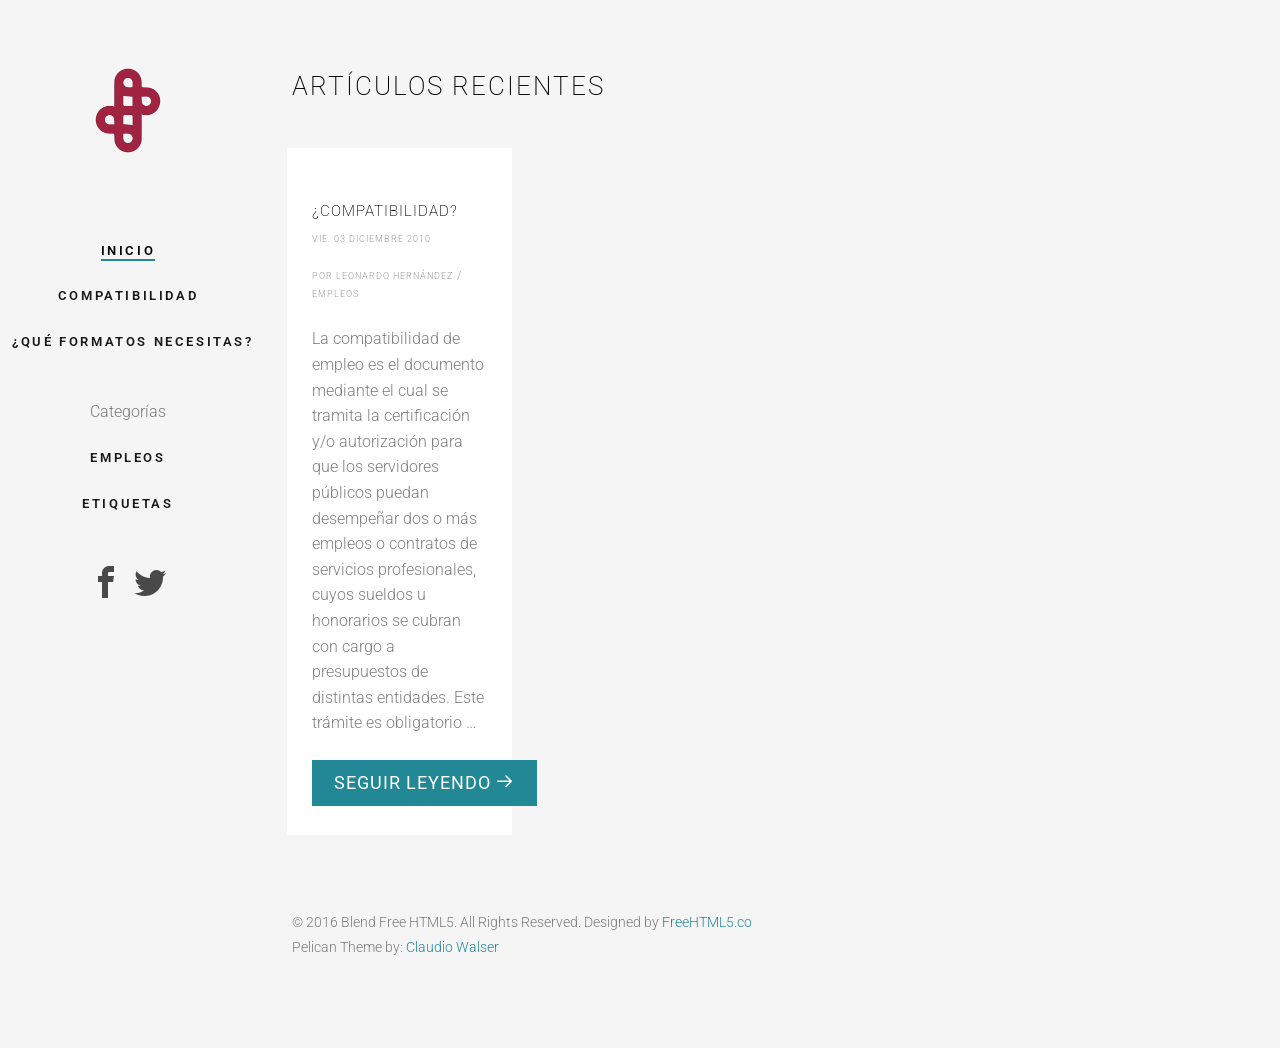
<file: index.html>
<!DOCTYPE html>
<!--[if lt IE 7]>      <html class="no-js lt-ie9 lt-ie8 lt-ie7"> <![endif]-->
<!--[if IE 7]>         <html class="no-js lt-ie9 lt-ie8"> <![endif]-->
<!--[if IE 8]>         <html class="no-js lt-ie9"> <![endif]-->
<!--[if gt IE 8]><!--> <html class="no-js"> <!--<![endif]-->
    <head>
	<link rel="icon" type="image/x-icon" href="./images/favicon.ico">
    <meta charset="utf-8">
    <meta http-equiv="X-UA-Compatible" content="IE=edge">
    <title>UNRC</title>

    <meta name="viewport" content="width=device-width, initial-scale=1">

        <meta name="description" content="" />
        <meta name="author" content="Leonardo Hernández" />

    <link href="https://fonts.googleapis.com/css?family=Roboto:100,300,400,500,700" rel="stylesheet">

    <!-- Animate.css -->
    <link rel="stylesheet" href="./theme/css/animate.css">
    <!-- Icomoon Icon Fonts-->
    <link rel="stylesheet" href="./theme/css/icomoon.css">
    <!-- Bootstrap  -->
    <link rel="stylesheet" href="./theme/css/bootstrap.css">
    <!-- Flexslider  -->
    <link rel="stylesheet" href="./theme/css/flexslider.css">
    <!-- Theme style  -->
    <link rel="stylesheet" href="./theme/css/style.css">
    <!-- Custom style  -->
    <link rel="stylesheet" href="./theme/css/custom.css">
    <!-- pygments code highlight -->
    <link rel="stylesheet" href="./theme/css/pygments.css">
    <!-- tipue search -->
    <link rel="stylesheet" href="./theme/tipuesearch/css/tipuesearch.css">

    <!-- Modernizr JS -->
    <script src="./theme/js/modernizr-2.6.2.min.js"></script>
    <!-- FOR IE9 below -->
    <!--[if lt IE 9]>
    <script src="/theme/js/respond.min.js"></script>
    <![endif]-->



    </head>
    <body>
    <div id="fh5co-page">
        <a href="#" class="js-fh5co-nav-toggle fh5co-nav-toggle"><i></i></a>
        <aside id="fh5co-aside" role="complementary" class="border js-fullheight">

            <nav class="fh5co-main-menu" role="navigation">
            </nav>
            <div class="clearfix"></div>
            <h1  id="fh5co-logo">
                <a href="./index.html">
                    <img src="https://mleonardohdez.github.io/output/images/logo.png" />
                </a>
            </h1>
            <nav class="fh5co-main-menu" role="navigation">
<ul>
    <!-- home link -->
    <li class="fh5co-active"><a href="./">Inicio</a></li>

    <!-- page links -->
            <li><a href="./pages/compatibilidad.html">Compatibilidad</a></li>
            <li><a href="./pages/Formatos PDF.html">¿Qué formatos necesitas?</a></li>

    <!-- categories -->
        <li class="nav-title">Categorías</li>
            <li><a href="./category/empleos.html">Empleos</a></li>

    <!-- tags -->
        <li><a href="./tags.html">Etiquetas</a></li>

    <!-- additional menu items from config -->

</ul>
            </nav>

<ul id="social">
            <li><a href="https://www.facebook.com/UNRosarioCastelIanos" alt="facebook"><i class="icon-facebook2"></i></a></li>

            <li><a href="https://twitter.com/UNRCastellanos" alt="twitter"><i class="icon-twitter2"></i></a></li>

</ul>
        </aside>

        <div id="fh5co-main">

    <div class="fh5co-narrow-content">
    <h2 class="fh5co-heading animate-box" data-animate-effect="fadeInLeft">Artículos Recientes</h2>
    <div class="row row-bottom-padded-md">
<div class="col-md-3 col-sm-6 col-padding animate-box" data-animate-effect="fadeInLeft">
    <div class="blog-entry">
        <div class="desc">
            <h3><a href="./compatibilidad.html">¿Compatibilidad?</a></h3>
            <span><small>vie. 03 diciembre 2010</small></span>
            <span><small>por Leonardo Hernández</small> / <small>Empleos</small></span>
            <p><p>La compatibilidad de empleo es el documento mediante el cual se tramita la certificación y/o autorización para que los servidores públicos puedan desempeñar dos o más empleos o contratos de servicios profesionales, cuyos sueldos u honorarios se cubran con cargo a presupuestos de distintas entidades.  Este trámite es obligatorio …</p></p>
            <a href="./compatibilidad.html" class="btn btn-primary">Seguir leyendo <i class="icon-arrow-right3"></i></a>
        </div>
    </div>
</div>    </div>




<div class="fh5co-footer">
    <p><small>&copy; 2016 Blend Free HTML5. All Rights Reserved.</span> <span>Designed by <a href="http://freehtml5.co/" target="_blank">FreeHTML5.co</a></span>
    <br /><span>Pelican Theme by: <a href="https://github.com/claudio-walser/pelican-fh5co-marble" target="_blank">Claudio Walser</a></span></small></p>

</div>                
        </div>
    </div>

    <!-- jQuery -->
    <script src="./theme/js/jquery.min.js"></script>
    <!-- jQuery Easing -->
    <script src="./theme/js/jquery.easing.1.3.js"></script>
    <!-- Bootstrap -->
    <script src="./theme/js/bootstrap.min.js"></script>
    <!-- Waypoints -->
    <script src="./theme/js/jquery.waypoints.min.js"></script>
    <!-- Flexslider -->
    <script src="./theme/js/jquery.flexslider-min.js"></script>


    <!-- MAIN JS -->
    <script src="./theme/js/main.js"></script>
    </body>
</html>
</file>
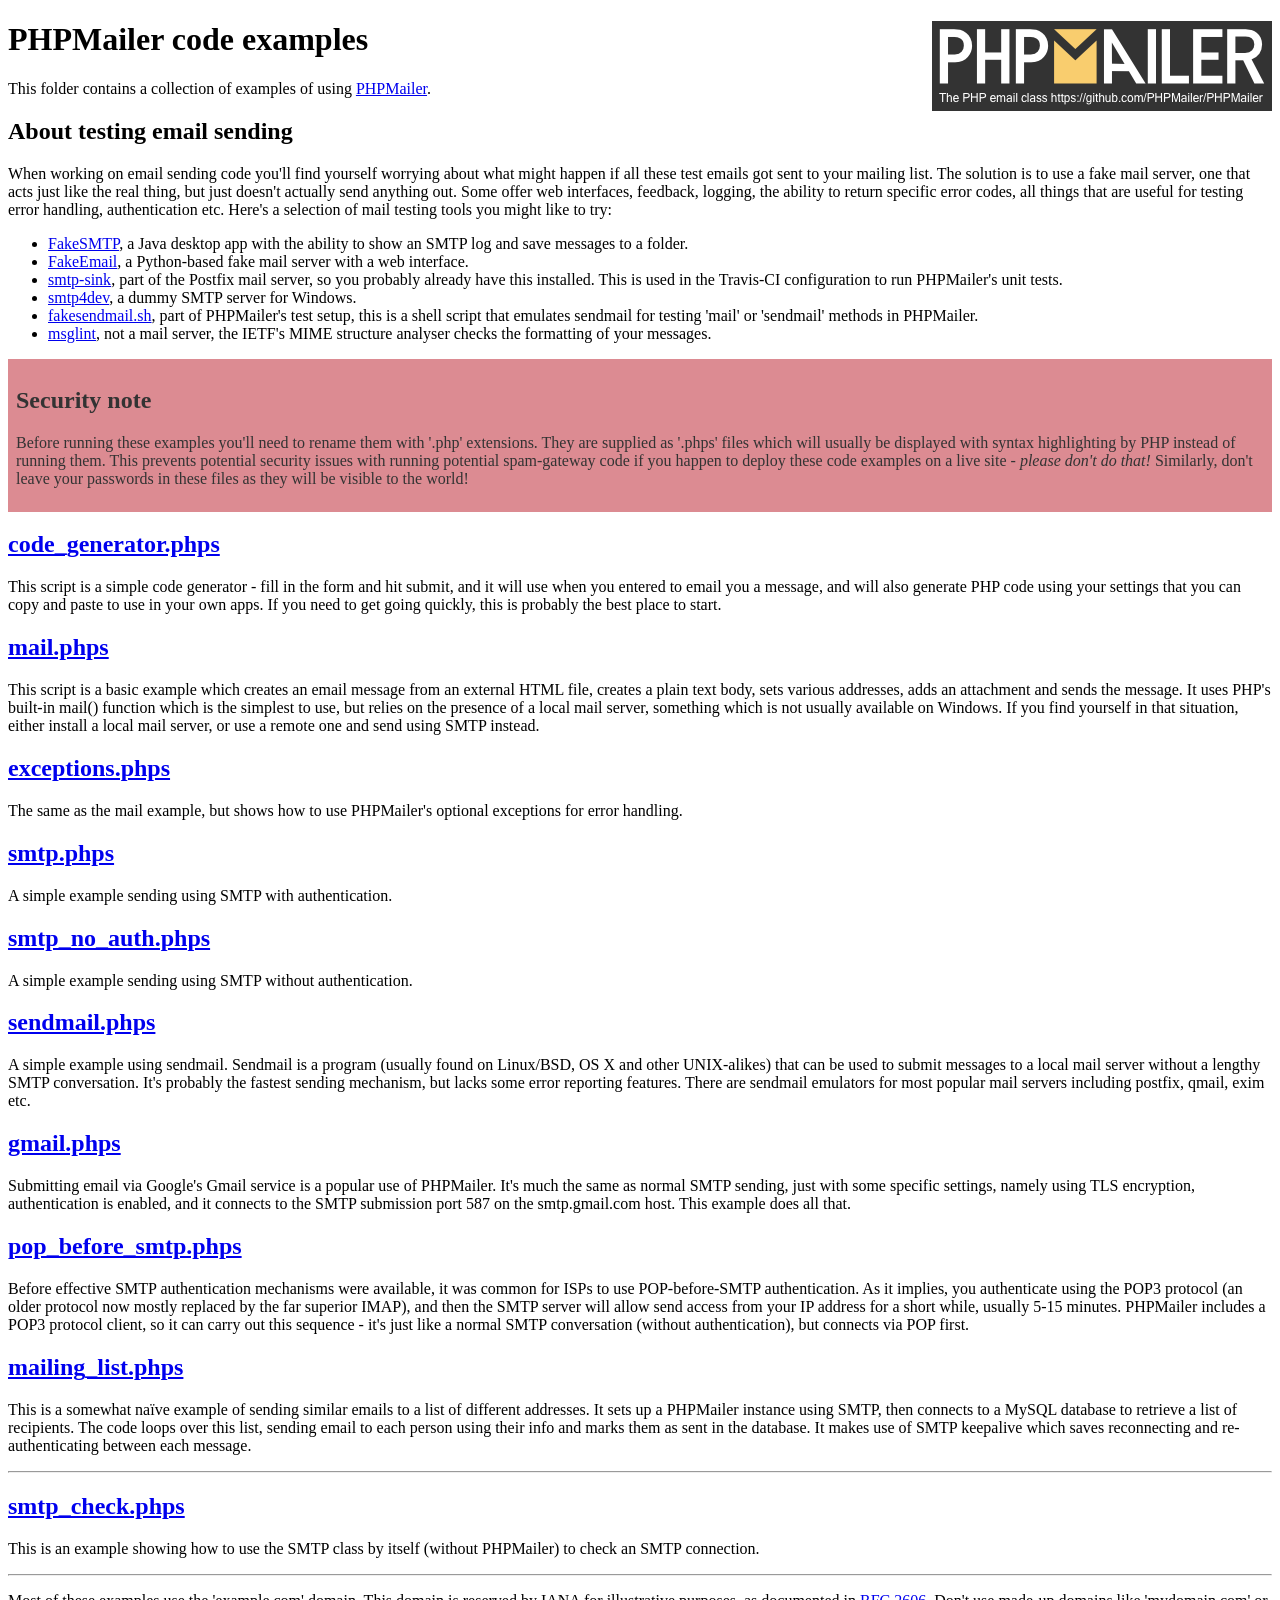
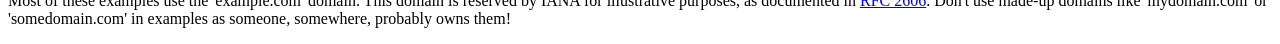
<file: theme/vendor/phpmailer/phpmailer/examples/index.html>
<!DOCTYPE html>
<html>
<head>
	<meta charset="UTF-8">
	<title>PHPMailer Examples</title>
</head>
<body>
<h1>PHPMailer code examples<a href="https://github.com/PHPMailer/PHPMailer"><img src="images/phpmailer.png" style="float:right; border:0;" alt="PHPMailer logo"></a></h1>
<p>This folder contains a collection of examples of using <a href="https://github.com/PHPMailer/PHPMailer">PHPMailer</a>.</p>
<h2>About testing email sending</h2>
<p>When working on email sending code you'll find yourself worrying about what might happen if all these test emails got sent to your mailing list. The solution is to use a fake mail server, one that acts just like the real thing, but just doesn't actually send anything out. Some offer web interfaces, feedback, logging, the ability to return specific error codes, all things that are useful for testing error handling, authentication etc. Here's a selection of mail testing tools you might like to try:</p>
<ul>
  <li><a href="https://github.com/Nilhcem/FakeSMTP">FakeSMTP</a>, a Java desktop app with the ability to show an SMTP log and save messages to a folder. </li>
  <li><a href="https://github.com/isotoma/FakeEmail">FakeEmail</a>, a Python-based fake mail server with a web interface.</li>
  <li><a href="http://www.postfix.org/smtp-sink.1.html">smtp-sink</a>, part of the Postfix mail server, so you probably already have this installed. This is used in the Travis-CI configuration to run PHPMailer's unit tests.</li>
  <li><a href="http://smtp4dev.codeplex.com">smtp4dev</a>, a dummy SMTP server for Windows.</li>
  <li><a href="https://github.com/PHPMailer/PHPMailer/blob/master/test/fakesendmail.sh">fakesendmail.sh</a>, part of PHPMailer's test setup, this is a shell script that emulates sendmail for testing 'mail' or 'sendmail' methods in PHPMailer.</li>
  <li><a href="http://tools.ietf.org/tools/msglint/">msglint</a>, not a mail server, the IETF's MIME structure analyser checks the formatting of your messages.</li>
</ul>
<div style="padding: 8px; color: #333333; background-color: #dc8b92">
<h2>Security note</h2>
<p>Before running these examples you'll need to rename them with '.php' extensions. They are supplied as '.phps' files which will usually be displayed with syntax highlighting by PHP instead of running them. This prevents potential security issues with running potential spam-gateway code if you happen to deploy these code examples on a live site - <em>please don't do that!</em> Similarly, don't leave your passwords in these files as they will be visible to the world!</p>
</div>
<h2><a href="code_generator.phps">code_generator.phps</a></h2>
<p>This script is a simple code generator - fill in the form and hit submit, and it will use when you entered to email you a message, and will also generate PHP code using your settings that you can copy and paste to use in your own apps. If you need to get going quickly, this is probably the best place to start.</p>
<h2><a href="mail.phps">mail.phps</a></h2>
<p>This script is a basic example which creates an email message from an external HTML file, creates a plain text body, sets various addresses, adds an attachment and sends the message. It uses PHP's built-in mail() function which is the simplest to use, but relies on the presence of a local mail server, something which is not usually available on Windows. If you find yourself in that situation, either install a local mail server, or use a remote one and send using SMTP instead.</p>
<h2><a href="exceptions.phps">exceptions.phps</a></h2>
<p>The same as the mail example, but shows how to use PHPMailer's optional exceptions for error handling.</p>
<h2><a href="smtp.phps">smtp.phps</a></h2>
<p>A simple example sending using SMTP with authentication.</p>
<h2><a href="smtp_no_auth.phps">smtp_no_auth.phps</a></h2>
<p>A simple example sending using SMTP without authentication.</p>
<h2><a href="sendmail.phps">sendmail.phps</a></h2>
<p>A simple example using sendmail. Sendmail is a program (usually found on Linux/BSD, OS X and other UNIX-alikes) that can be used to submit messages to a local mail server without a lengthy SMTP conversation. It's probably the fastest sending mechanism, but lacks some error reporting features. There are sendmail emulators for most popular mail servers including postfix, qmail, exim etc.</p>
<h2><a href="gmail.phps">gmail.phps</a></h2>
<p>Submitting email via Google's Gmail service is a popular use of PHPMailer. It's much the same as normal SMTP sending, just with some specific settings, namely using TLS encryption, authentication is enabled, and it connects to the SMTP submission port 587 on the smtp.gmail.com host. This example does all that.</p>
<h2><a href="pop_before_smtp.phps">pop_before_smtp.phps</a></h2>
<p>Before effective SMTP authentication mechanisms were available, it was common for ISPs to use POP-before-SMTP authentication. As it implies, you authenticate using the POP3 protocol (an older protocol now mostly replaced by the far superior IMAP), and then the SMTP server will allow send access from your IP address for a short while, usually 5-15 minutes. PHPMailer includes a POP3 protocol client, so it can carry out this sequence - it's just like a normal SMTP conversation (without authentication), but connects via POP first.</p>
<h2><a href="mailing_list.phps">mailing_list.phps</a></h2>
<p>This is a somewhat naïve example of sending similar emails to a list of different addresses. It sets up a PHPMailer instance using SMTP, then connects to a MySQL database to retrieve a list of recipients. The code loops over this list, sending email to each person using their info and marks them as sent in the database. It makes use of SMTP keepalive which saves reconnecting and re-authenticating between each message.</p>
<hr>
<h2><a href="smtp_check.phps">smtp_check.phps</a></h2>
<p>This is an example showing how to use the SMTP class by itself (without PHPMailer) to check an SMTP connection.</p>
<hr>
<p>Most of these examples use the 'example.com' domain. This domain is reserved by IANA for illustrative purposes, as documented in <a href="http://tools.ietf.org/html/rfc2606">RFC 2606</a>. Don't use made-up domains like 'mydomain.com' or 'somedomain.com' in examples as someone, somewhere, probably owns them!</p>
</body>
</html>
</file>
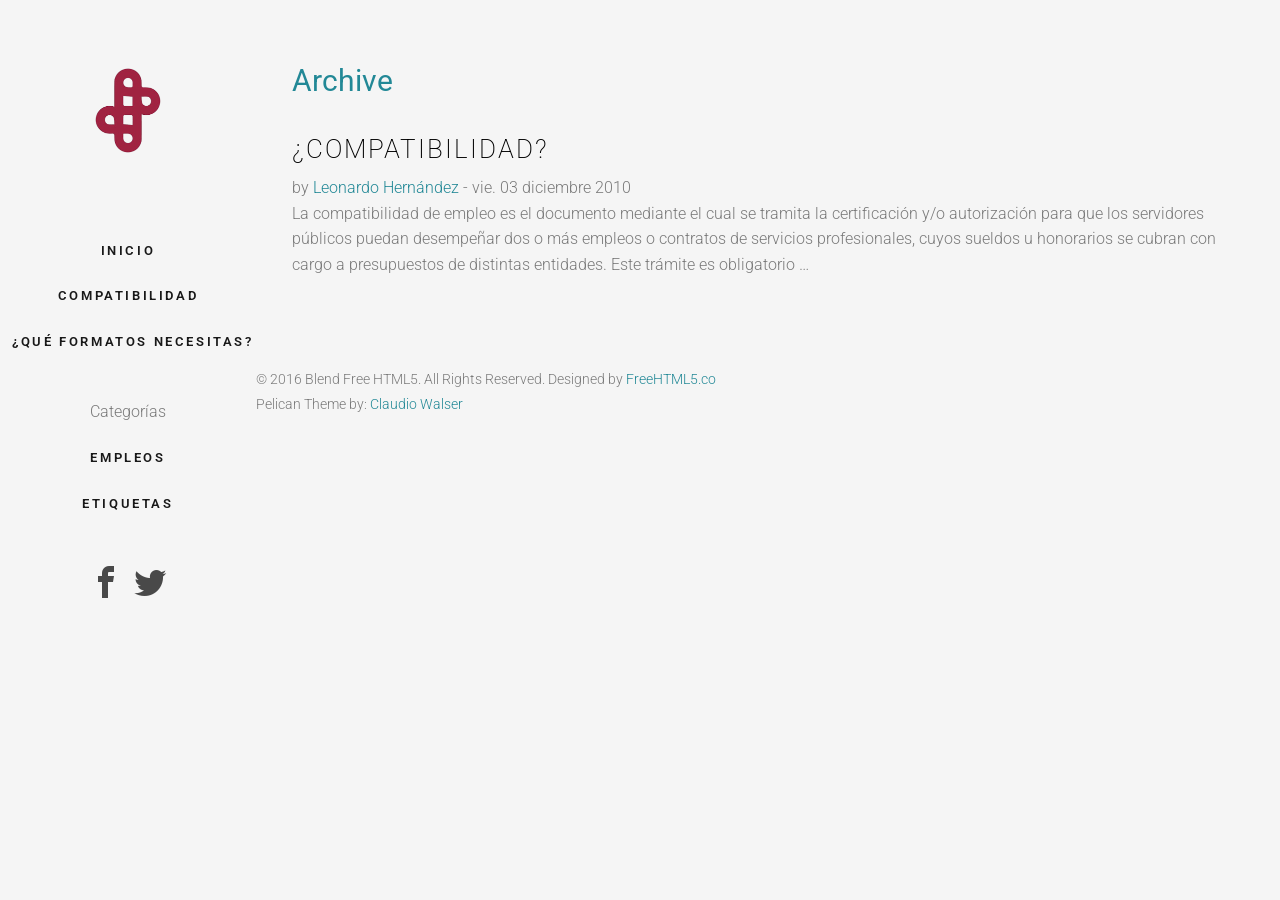
<file: archives.html>
<!DOCTYPE html>
<!--[if lt IE 7]>      <html class="no-js lt-ie9 lt-ie8 lt-ie7"> <![endif]-->
<!--[if IE 7]>         <html class="no-js lt-ie9 lt-ie8"> <![endif]-->
<!--[if IE 8]>         <html class="no-js lt-ie9"> <![endif]-->
<!--[if gt IE 8]><!--> <html class="no-js"> <!--<![endif]-->
    <head>
	<link rel="icon" type="image/x-icon" href="./images/favicon.ico">
    <meta charset="utf-8">
    <meta http-equiv="X-UA-Compatible" content="IE=edge">
    <title>UNRC Compatibilidad de Empleos - Archive</title>

    <meta name="viewport" content="width=device-width, initial-scale=1">

    <meta name="description" content="UNRC Compatibilidad de Empleos - Archive" />

    <link href="https://fonts.googleapis.com/css?family=Roboto:100,300,400,500,700" rel="stylesheet">

    <!-- Animate.css -->
    <link rel="stylesheet" href="./theme/css/animate.css">
    <!-- Icomoon Icon Fonts-->
    <link rel="stylesheet" href="./theme/css/icomoon.css">
    <!-- Bootstrap  -->
    <link rel="stylesheet" href="./theme/css/bootstrap.css">
    <!-- Flexslider  -->
    <link rel="stylesheet" href="./theme/css/flexslider.css">
    <!-- Theme style  -->
    <link rel="stylesheet" href="./theme/css/style.css">
    <!-- Custom style  -->
    <link rel="stylesheet" href="./theme/css/custom.css">
    <!-- pygments code highlight -->
    <link rel="stylesheet" href="./theme/css/pygments.css">
    <!-- tipue search -->
    <link rel="stylesheet" href="./theme/tipuesearch/css/tipuesearch.css">

    <!-- Modernizr JS -->
    <script src="./theme/js/modernizr-2.6.2.min.js"></script>
    <!-- FOR IE9 below -->
    <!--[if lt IE 9]>
    <script src="/theme/js/respond.min.js"></script>
    <![endif]-->



    </head>
    <body>
    <div id="fh5co-page">
        <a href="#" class="js-fh5co-nav-toggle fh5co-nav-toggle"><i></i></a>
        <aside id="fh5co-aside" role="complementary" class="border js-fullheight">

            <nav class="fh5co-main-menu" role="navigation">
            </nav>
            <div class="clearfix"></div>
            <h1  id="fh5co-logo">
                <a href="./index.html">
                    <img src="https://mleonardohdez.github.io/output/images/logo.png" />
                </a>
            </h1>
            <nav class="fh5co-main-menu" role="navigation">
<ul>
    <!-- home link -->
    <li><a href="./">Inicio</a></li>

    <!-- page links -->
            <li><a href="./pages/compatibilidad.html">Compatibilidad</a></li>
            <li><a href="./pages/Formatos PDF.html">¿Qué formatos necesitas?</a></li>

    <!-- categories -->
        <li class="nav-title">Categorías</li>
            <li><a href="./category/empleos.html">Empleos</a></li>

    <!-- tags -->
        <li><a href="./tags.html">Etiquetas</a></li>

    <!-- additional menu items from config -->

</ul>
            </nav>

<ul id="social">
            <li><a href="https://www.facebook.com/UNRosarioCastelIanos" alt="facebook"><i class="icon-facebook2"></i></a></li>

            <li><a href="https://twitter.com/UNRCastellanos" alt="twitter"><i class="icon-twitter2"></i></a></li>

</ul>
        </aside>

        <div id="fh5co-main">
    <div class="fh5co-narrow-content">
        <h1 class="fh5co-heading-colored">Archive</h1>
        <div class="archive">
                <div class="animate-box" data-animate-effect="fadeInLeft">
                    <a href="./compatibilidad.html"><h2>¿Compatibilidad?</h2></a>
                    <div>by
                            <a href="author/leonardo-hernandez.html">Leonardo Hernández</a> - vie. 03 diciembre 2010
                    </div>
                    <p>La compatibilidad de empleo es el documento mediante el cual se tramita la certificación y/o autorización para que los servidores públicos puedan desempeñar dos o más empleos o contratos de servicios profesionales, cuyos sueldos u honorarios se cubran con cargo a presupuestos de distintas entidades.  Este trámite es obligatorio …</p>
                </div>
        </div>
    </div>

<div class="fh5co-footer">
    <p><small>&copy; 2016 Blend Free HTML5. All Rights Reserved.</span> <span>Designed by <a href="http://freehtml5.co/" target="_blank">FreeHTML5.co</a></span>
    <br /><span>Pelican Theme by: <a href="https://github.com/claudio-walser/pelican-fh5co-marble" target="_blank">Claudio Walser</a></span></small></p>

</div>                
        </div>
    </div>

    <!-- jQuery -->
    <script src="./theme/js/jquery.min.js"></script>
    <!-- jQuery Easing -->
    <script src="./theme/js/jquery.easing.1.3.js"></script>
    <!-- Bootstrap -->
    <script src="./theme/js/bootstrap.min.js"></script>
    <!-- Waypoints -->
    <script src="./theme/js/jquery.waypoints.min.js"></script>
    <!-- Flexslider -->
    <script src="./theme/js/jquery.flexslider-min.js"></script>


    <!-- MAIN JS -->
    <script src="./theme/js/main.js"></script>
    </body>
</html>
</file>
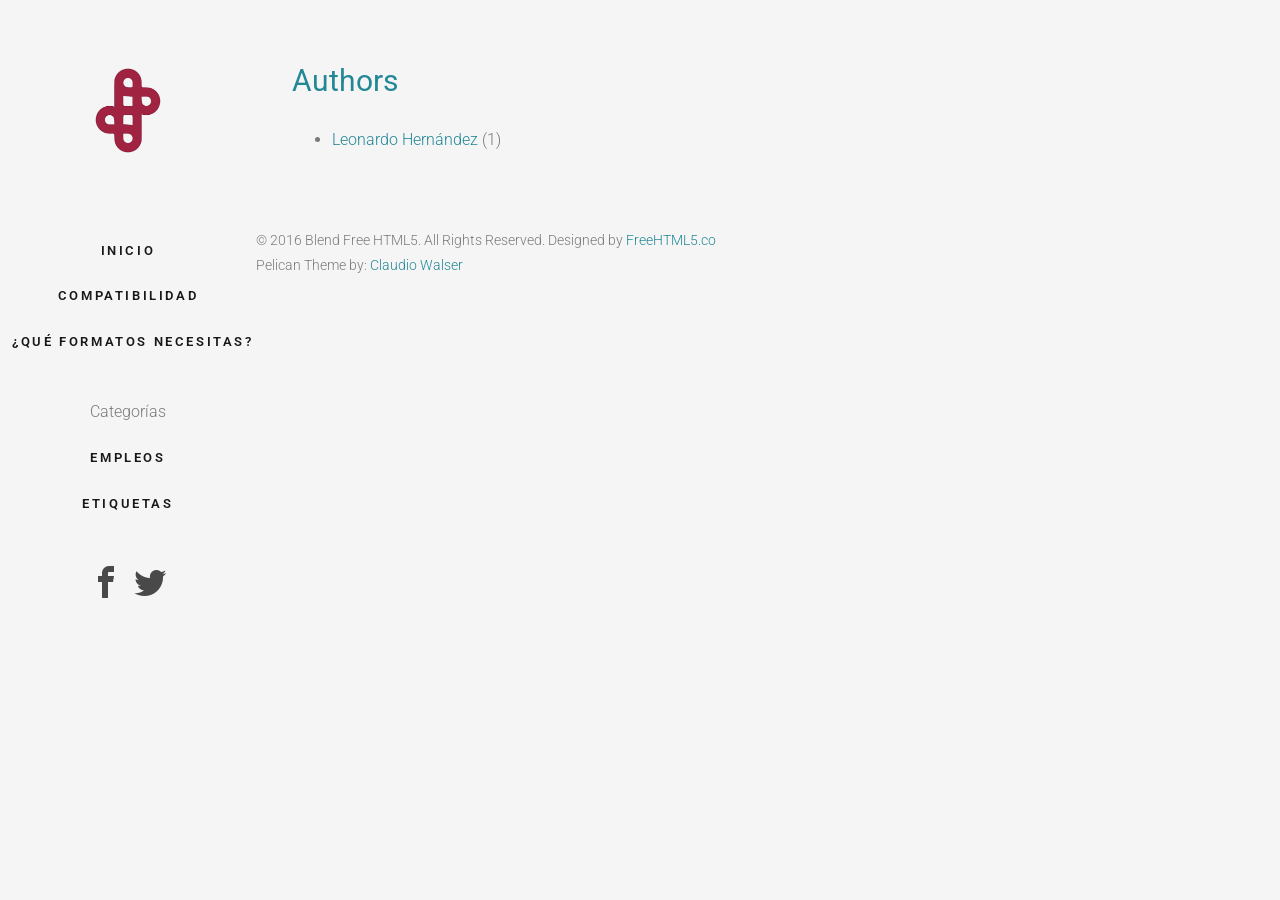
<file: authors.html>
<!DOCTYPE html>
<!--[if lt IE 7]>      <html class="no-js lt-ie9 lt-ie8 lt-ie7"> <![endif]-->
<!--[if IE 7]>         <html class="no-js lt-ie9 lt-ie8"> <![endif]-->
<!--[if IE 8]>         <html class="no-js lt-ie9"> <![endif]-->
<!--[if gt IE 8]><!--> <html class="no-js"> <!--<![endif]-->
    <head>
	<link rel="icon" type="image/x-icon" href="./images/favicon.ico">
    <meta charset="utf-8">
    <meta http-equiv="X-UA-Compatible" content="IE=edge">
    <title>UNRC Compatibilidad de Empleos - Authors</title>

    <meta name="viewport" content="width=device-width, initial-scale=1">

    <meta name="description" content="UNRC Compatibilidad de Empleos - Authors" />

    <link href="https://fonts.googleapis.com/css?family=Roboto:100,300,400,500,700" rel="stylesheet">

    <!-- Animate.css -->
    <link rel="stylesheet" href="./theme/css/animate.css">
    <!-- Icomoon Icon Fonts-->
    <link rel="stylesheet" href="./theme/css/icomoon.css">
    <!-- Bootstrap  -->
    <link rel="stylesheet" href="./theme/css/bootstrap.css">
    <!-- Flexslider  -->
    <link rel="stylesheet" href="./theme/css/flexslider.css">
    <!-- Theme style  -->
    <link rel="stylesheet" href="./theme/css/style.css">
    <!-- Custom style  -->
    <link rel="stylesheet" href="./theme/css/custom.css">
    <!-- pygments code highlight -->
    <link rel="stylesheet" href="./theme/css/pygments.css">
    <!-- tipue search -->
    <link rel="stylesheet" href="./theme/tipuesearch/css/tipuesearch.css">

    <!-- Modernizr JS -->
    <script src="./theme/js/modernizr-2.6.2.min.js"></script>
    <!-- FOR IE9 below -->
    <!--[if lt IE 9]>
    <script src="/theme/js/respond.min.js"></script>
    <![endif]-->



    </head>
    <body>
    <div id="fh5co-page">
        <a href="#" class="js-fh5co-nav-toggle fh5co-nav-toggle"><i></i></a>
        <aside id="fh5co-aside" role="complementary" class="border js-fullheight">

            <nav class="fh5co-main-menu" role="navigation">
            </nav>
            <div class="clearfix"></div>
            <h1  id="fh5co-logo">
                <a href="./index.html">
                    <img src="https://mleonardohdez.github.io/output/images/logo.png" />
                </a>
            </h1>
            <nav class="fh5co-main-menu" role="navigation">
<ul>
    <!-- home link -->
    <li><a href="./">Inicio</a></li>

    <!-- page links -->
            <li><a href="./pages/compatibilidad.html">Compatibilidad</a></li>
            <li><a href="./pages/Formatos PDF.html">¿Qué formatos necesitas?</a></li>

    <!-- categories -->
        <li class="nav-title">Categorías</li>
            <li><a href="./category/empleos.html">Empleos</a></li>

    <!-- tags -->
        <li><a href="./tags.html">Etiquetas</a></li>

    <!-- additional menu items from config -->

</ul>
            </nav>

<ul id="social">
            <li><a href="https://www.facebook.com/UNRosarioCastelIanos" alt="facebook"><i class="icon-facebook2"></i></a></li>

            <li><a href="https://twitter.com/UNRCastellanos" alt="twitter"><i class="icon-twitter2"></i></a></li>

</ul>
        </aside>

        <div id="fh5co-main">
    <div class="fh5co-narrow-content">
        <h1 class="fh5co-heading-colored">Authors</h1>

        <div class="animate-box" data-animate-effect="fadeInLeft">
          <ul>
              <li><a href="./author/leonardo-hernandez.html">Leonardo Hernández</a> (1)</li>
          </ul>
        </div>
    </div>
<div class="fh5co-footer">
    <p><small>&copy; 2016 Blend Free HTML5. All Rights Reserved.</span> <span>Designed by <a href="http://freehtml5.co/" target="_blank">FreeHTML5.co</a></span>
    <br /><span>Pelican Theme by: <a href="https://github.com/claudio-walser/pelican-fh5co-marble" target="_blank">Claudio Walser</a></span></small></p>

</div>                
        </div>
    </div>

    <!-- jQuery -->
    <script src="./theme/js/jquery.min.js"></script>
    <!-- jQuery Easing -->
    <script src="./theme/js/jquery.easing.1.3.js"></script>
    <!-- Bootstrap -->
    <script src="./theme/js/bootstrap.min.js"></script>
    <!-- Waypoints -->
    <script src="./theme/js/jquery.waypoints.min.js"></script>
    <!-- Flexslider -->
    <script src="./theme/js/jquery.flexslider-min.js"></script>


    <!-- MAIN JS -->
    <script src="./theme/js/main.js"></script>
    </body>
</html>
</file>
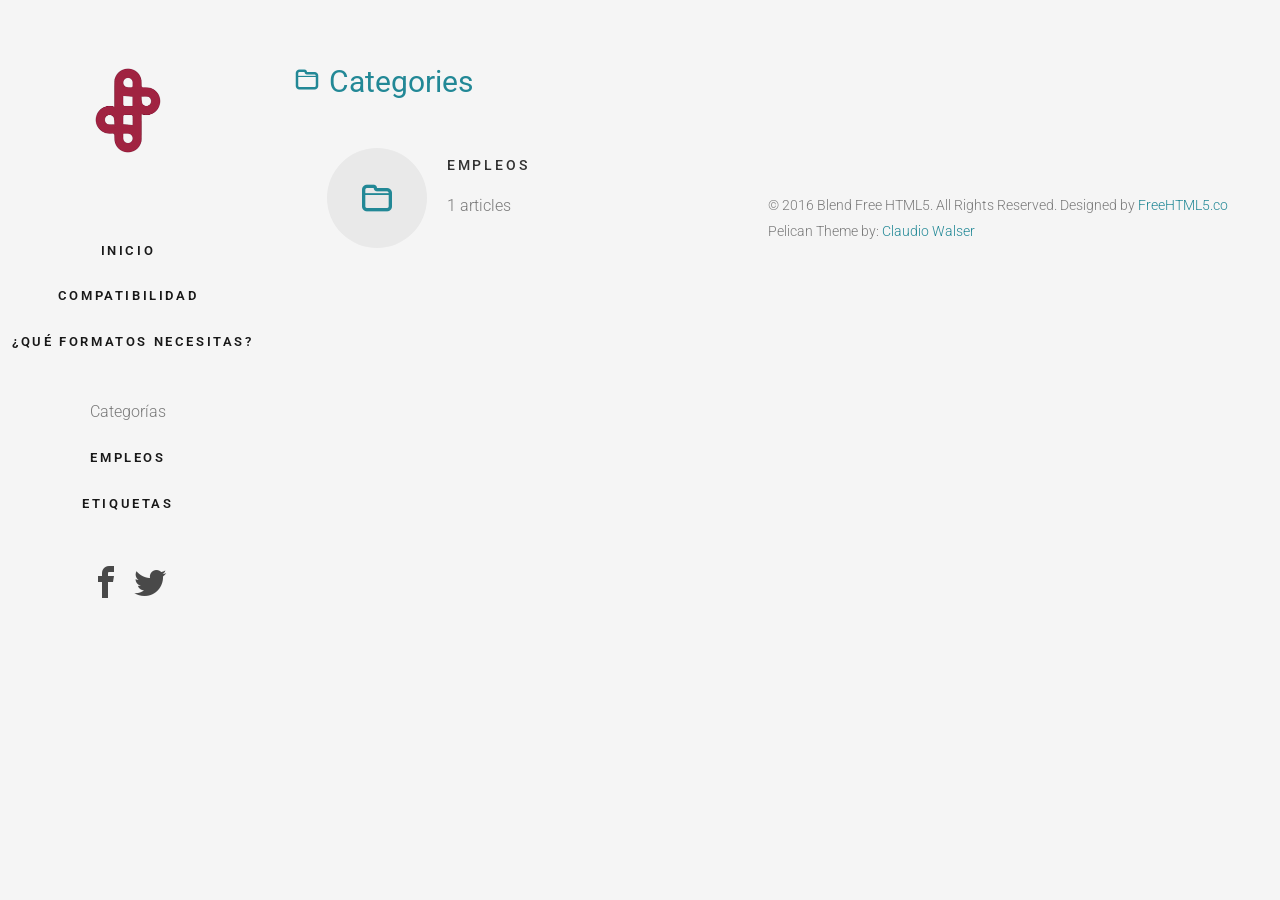
<file: categories.html>
<!DOCTYPE html>
<!--[if lt IE 7]>      <html class="no-js lt-ie9 lt-ie8 lt-ie7"> <![endif]-->
<!--[if IE 7]>         <html class="no-js lt-ie9 lt-ie8"> <![endif]-->
<!--[if IE 8]>         <html class="no-js lt-ie9"> <![endif]-->
<!--[if gt IE 8]><!--> <html class="no-js"> <!--<![endif]-->
    <head>
	<link rel="icon" type="image/x-icon" href="./images/favicon.ico">
    <meta charset="utf-8">
    <meta http-equiv="X-UA-Compatible" content="IE=edge">
    <title>Categories</title>

    <meta name="viewport" content="width=device-width, initial-scale=1">

        <meta name="description" content="" />
        <meta name="author" content="Leonardo Hernández" />

    <link href="https://fonts.googleapis.com/css?family=Roboto:100,300,400,500,700" rel="stylesheet">

    <!-- Animate.css -->
    <link rel="stylesheet" href="./theme/css/animate.css">
    <!-- Icomoon Icon Fonts-->
    <link rel="stylesheet" href="./theme/css/icomoon.css">
    <!-- Bootstrap  -->
    <link rel="stylesheet" href="./theme/css/bootstrap.css">
    <!-- Flexslider  -->
    <link rel="stylesheet" href="./theme/css/flexslider.css">
    <!-- Theme style  -->
    <link rel="stylesheet" href="./theme/css/style.css">
    <!-- Custom style  -->
    <link rel="stylesheet" href="./theme/css/custom.css">
    <!-- pygments code highlight -->
    <link rel="stylesheet" href="./theme/css/pygments.css">
    <!-- tipue search -->
    <link rel="stylesheet" href="./theme/tipuesearch/css/tipuesearch.css">

    <!-- Modernizr JS -->
    <script src="./theme/js/modernizr-2.6.2.min.js"></script>
    <!-- FOR IE9 below -->
    <!--[if lt IE 9]>
    <script src="/theme/js/respond.min.js"></script>
    <![endif]-->



    </head>
    <body>
    <div id="fh5co-page">
        <a href="#" class="js-fh5co-nav-toggle fh5co-nav-toggle"><i></i></a>
        <aside id="fh5co-aside" role="complementary" class="border js-fullheight">

            <nav class="fh5co-main-menu" role="navigation">
            </nav>
            <div class="clearfix"></div>
            <h1  id="fh5co-logo">
                <a href="./index.html">
                    <img src="https://mleonardohdez.github.io/output/images/logo.png" />
                </a>
            </h1>
            <nav class="fh5co-main-menu" role="navigation">
<ul>
    <!-- home link -->
    <li><a href="./">Inicio</a></li>

    <!-- page links -->
            <li><a href="./pages/compatibilidad.html">Compatibilidad</a></li>
            <li><a href="./pages/Formatos PDF.html">¿Qué formatos necesitas?</a></li>

    <!-- categories -->
        <li class="nav-title">Categorías</li>
            <li><a href="./category/empleos.html">Empleos</a></li>

    <!-- tags -->
        <li><a href="./tags.html">Etiquetas</a></li>

    <!-- additional menu items from config -->

</ul>
            </nav>

<ul id="social">
            <li><a href="https://www.facebook.com/UNRosarioCastelIanos" alt="facebook"><i class="icon-facebook2"></i></a></li>

            <li><a href="https://twitter.com/UNRCastellanos" alt="twitter"><i class="icon-twitter2"></i></a></li>

</ul>
        </aside>

        <div id="fh5co-main">
    <div class="fh5co-narrow-content">
        <h1 class="fh5co-heading-colored"><i class="icon-folder"></i> Categories</h1>
        <div class="animate-box" data-animate-effect="fadeInLeft">
                <a href="./category/empleos.html" class="overview-link col-md-6 animate-box" data-animate-effect="fadeInLeft">
                    <div class="wrapper">
                        <div class="fh5co-feature">
                            <div class="fh5co-icon">
                                <i class="icon-folder"></i>
                            </div>
                            <div class="fh5co-text">
                                <h3>Empleos</h3>
                                <p>1 articles</p>
                            </div>
                        </div>
                        <div class="clearfix"></div>
                    </div>
                </a>
        </div>
    </div>
<div class="fh5co-footer">
    <p><small>&copy; 2016 Blend Free HTML5. All Rights Reserved.</span> <span>Designed by <a href="http://freehtml5.co/" target="_blank">FreeHTML5.co</a></span>
    <br /><span>Pelican Theme by: <a href="https://github.com/claudio-walser/pelican-fh5co-marble" target="_blank">Claudio Walser</a></span></small></p>

</div>                
        </div>
    </div>

    <!-- jQuery -->
    <script src="./theme/js/jquery.min.js"></script>
    <!-- jQuery Easing -->
    <script src="./theme/js/jquery.easing.1.3.js"></script>
    <!-- Bootstrap -->
    <script src="./theme/js/bootstrap.min.js"></script>
    <!-- Waypoints -->
    <script src="./theme/js/jquery.waypoints.min.js"></script>
    <!-- Flexslider -->
    <script src="./theme/js/jquery.flexslider-min.js"></script>


    <!-- MAIN JS -->
    <script src="./theme/js/main.js"></script>
    </body>
</html>
</file>
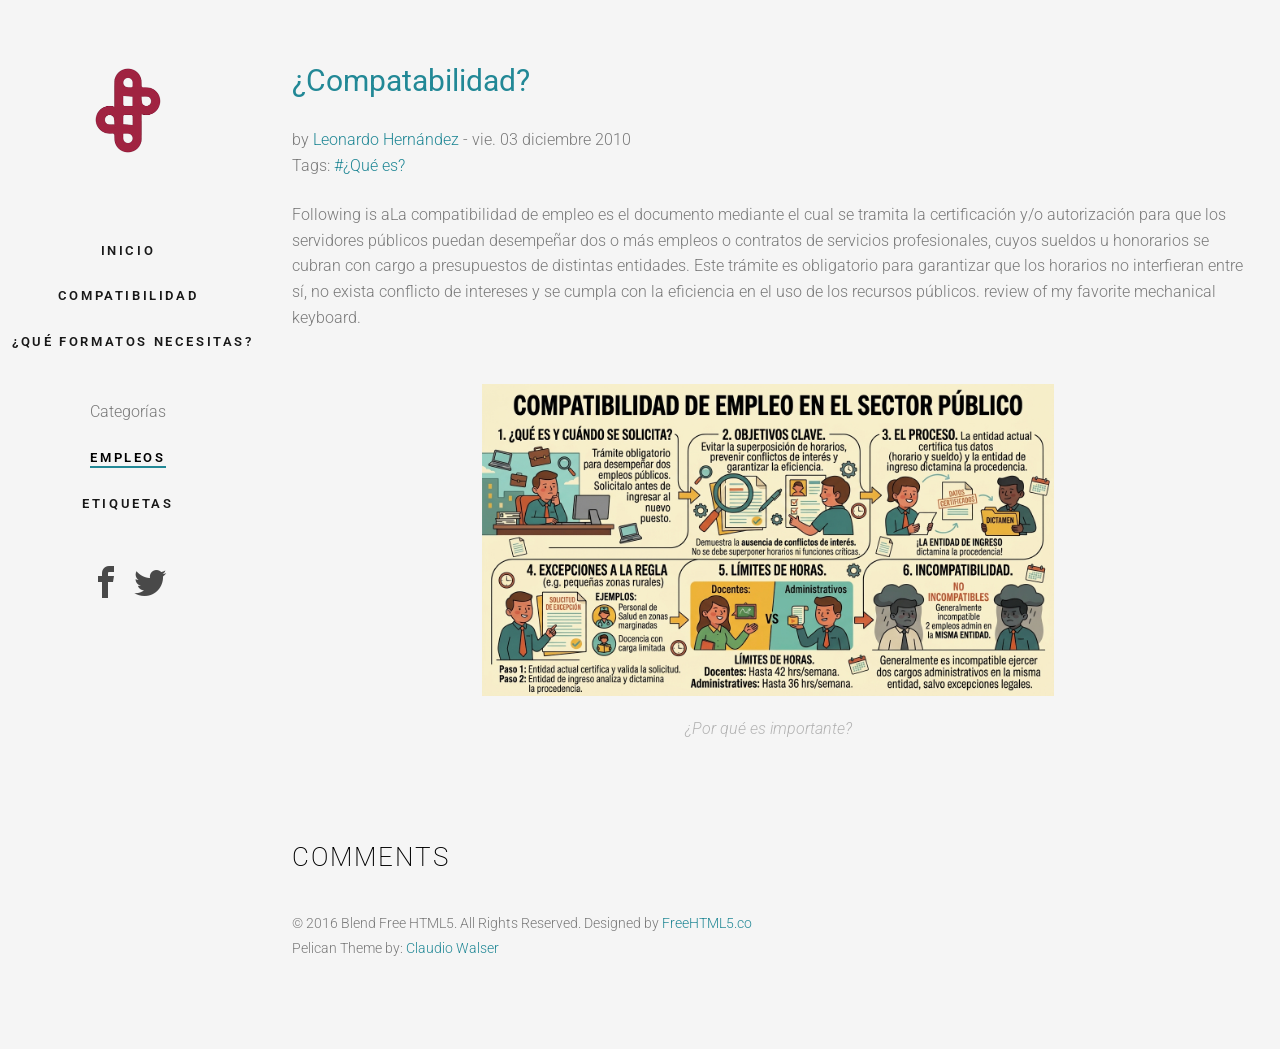
<file: compatabilidad.html>
<!DOCTYPE html>
<!--[if lt IE 7]>      <html class="no-js lt-ie9 lt-ie8 lt-ie7"> <![endif]-->
<!--[if IE 7]>         <html class="no-js lt-ie9 lt-ie8"> <![endif]-->
<!--[if IE 8]>         <html class="no-js lt-ie9"> <![endif]-->
<!--[if gt IE 8]><!--> <html class="no-js"> <!--<![endif]-->
    <head>
    <meta charset="utf-8">
    <meta http-equiv="X-UA-Compatible" content="IE=edge">
    <title>¿Compatabilidad?</title>

    <meta name="viewport" content="width=device-width, initial-scale=1">

    <meta name="author" content="Leonardo Hernández" />
    <meta name="description" content="Following is aLa compatibilidad de empleo es el documento mediante el cual se tramita la certificación y/o autorización para que los servidores públicos puedan desempeñar dos o más empleos o contratos de servicios profesionales, cuyos sueldos u honorarios se cubran con cargo a presupuestos de distintas entidades. Este trámite …" />
    <meta name="keywords" content="¿Qué es?">
<!-- Facebook and Twitter integration -->
<meta property="og:site_name" content="UNRC Compatibilidad de Empleos"/>
<meta property="og:title" content="¿Compatabilidad?"/>
<meta property="og:description" content="Following is aLa compatibilidad de empleo es el documento mediante el cual se tramita la certificación y/o autorización para que los servidores públicos puedan desempeñar dos o más empleos o contratos de servicios profesionales, cuyos sueldos u honorarios se cubran con cargo a presupuestos de distintas entidades. Este trámite …"/>
<meta property="og:url" content="./compatabilidad.html"/>
<meta property="og:type" content="article"/>
<meta property="article:published_time" content="2010-12-03 10:20:00-06:00"/>
<meta property="article:modified_time" content=""/>
<meta property="article:author" content="./author/leonardo-hernandez.html">
<meta property="article:section" content="Empleos"/>
    <meta property="article:tag" content="¿Qué es?"/>
    <meta property="og:image" content="https://mleonardohdez.github.io/output/images/logo.png">

    <link href="https://fonts.googleapis.com/css?family=Roboto:100,300,400,500,700" rel="stylesheet">

    <!-- Animate.css -->
    <link rel="stylesheet" href="./theme/css/animate.css">
    <!-- Icomoon Icon Fonts-->
    <link rel="stylesheet" href="./theme/css/icomoon.css">
    <!-- Bootstrap  -->
    <link rel="stylesheet" href="./theme/css/bootstrap.css">
    <!-- Flexslider  -->
    <link rel="stylesheet" href="./theme/css/flexslider.css">
    <!-- Theme style  -->
    <link rel="stylesheet" href="./theme/css/style.css">
    <!-- Custom style  -->
    <link rel="stylesheet" href="./theme/css/custom.css">
    <!-- pygments code highlight -->
    <link rel="stylesheet" href="./theme/css/pygments.css">
    <!-- tipue search -->
    <link rel="stylesheet" href="./theme/tipuesearch/css/tipuesearch.css">

    <!-- Modernizr JS -->
    <script src="./theme/js/modernizr-2.6.2.min.js"></script>
    <!-- FOR IE9 below -->
    <!--[if lt IE 9]>
    <script src="/theme/js/respond.min.js"></script>
    <![endif]-->



    </head>
    <body>
    <div id="fh5co-page">
        <a href="#" class="js-fh5co-nav-toggle fh5co-nav-toggle"><i></i></a>
        <aside id="fh5co-aside" role="complementary" class="border js-fullheight">

            <nav class="fh5co-main-menu" role="navigation">
            </nav>
            <div class="clearfix"></div>
            <h1  id="fh5co-logo">
                <a href="./index.html">
                    <img src="https://mleonardohdez.github.io/output/images/logo.png" />
                </a>
            </h1>
            <nav class="fh5co-main-menu" role="navigation">
<ul>
    <!-- home link -->
    <li><a href="./">Inicio</a></li>

    <!-- page links -->
            <li><a href="./pages/compatibilidad.html">Compatibilidad</a></li>
            <li><a href="./pages/Formatos PDF.html">¿Qué formatos necesitas?</a></li>

    <!-- categories -->
        <li class="nav-title">Categorías</li>
            <li class="fh5co-active"><a href="./category/empleos.html">Empleos</a></li>

    <!-- tags -->
        <li><a href="./tags.html">Etiquetas</a></li>

    <!-- additional menu items from config -->

</ul>
            </nav>

<ul id="social">
            <li><a href="https://www.facebook.com/tu_pagina_o_usuario" alt="facebook"><i class="icon-facebook2"></i></a></li>

            <li><a href="https://twitter.com/tu_usuario" alt="twitter"><i class="icon-twitter2"></i></a></li>

</ul>
        </aside>

        <div id="fh5co-main">

    <div class="fh5co-narrow-content article-content">
        <h1 class="fh5co-heading-colored">¿Compatabilidad?</h1>

        <div>by
                <a href="author/leonardo-hernandez.html">Leonardo Hernández</a> - vie. 03 diciembre 2010
        </div>

            <div><span>Tags: </span>
                    <span><a href="./tag/que-es.html">#¿Qué es?</a> </span>
            </div>

        <div class="animate-box" data-animate-effect="fadeInLeft">
            <p class="animate-box" data-animate-effect="fadeInLeft"><p>Following is aLa compatibilidad de empleo es el documento mediante el cual se tramita la certificación y/o autorización para que los servidores públicos puedan desempeñar dos o más empleos o contratos de servicios profesionales, cuyos sueldos u honorarios se cubran con cargo a presupuestos de distintas entidades.  Este trámite es obligatorio para garantizar que los horarios no interfieran entre sí, no exista conflicto de intereses y se cumpla con la eficiencia en el uso de los recursos públicos. review of my favorite mechanical keyboard.</p>
<figure style="text-align: center;">
    <img src="./images/ejemplo_compatibilidad.jpg" alt="Descripción" style="width: 60%; height: auto;">
    <figcaption>¿Por qué es importante?</figcaption>
</figure></p>
        </div>
    </div>

<div class="fh5co-narrow-content">
<div class="animate-box" data-animate-effect="fadeInLeft">
    <h2><!-- <i class="icon-speech-bubble"></i>  -->Comments</h2>
</div>
<div class="animate-box" data-animate-effect="fadeInLeft">
    <div id="disqus_thread"></div>
</div>

<script>
var disqus_config = function () { 
  this.language = "es";
};
(function() { // DON'T EDIT BELOW THIS LINE
var d = document, s = d.createElement('script');
s.src = 'https://.disqus.com/embed.js';
s.setAttribute('data-timestamp', +new Date());
(d.head || d.body).appendChild(s);
})();
</script>
<noscript><a href="https://disqus.com/?ref_noscript">Please enable JavaScript to view the comments powered by Disqus.</a></noscript>
<div class="fh5co-footer">
    <p><small>&copy; 2016 Blend Free HTML5. All Rights Reserved.</span> <span>Designed by <a href="http://freehtml5.co/" target="_blank">FreeHTML5.co</a></span>
    <br /><span>Pelican Theme by: <a href="https://github.com/claudio-walser/pelican-fh5co-marble" target="_blank">Claudio Walser</a></span></small></p>

</div>                
        </div>
    </div>

    <!-- jQuery -->
    <script src="./theme/js/jquery.min.js"></script>
    <!-- jQuery Easing -->
    <script src="./theme/js/jquery.easing.1.3.js"></script>
    <!-- Bootstrap -->
    <script src="./theme/js/bootstrap.min.js"></script>
    <!-- Waypoints -->
    <script src="./theme/js/jquery.waypoints.min.js"></script>
    <!-- Flexslider -->
    <script src="./theme/js/jquery.flexslider-min.js"></script>


    <!-- MAIN JS -->
    <script src="./theme/js/main.js"></script>
    </body>
</html>
</file>
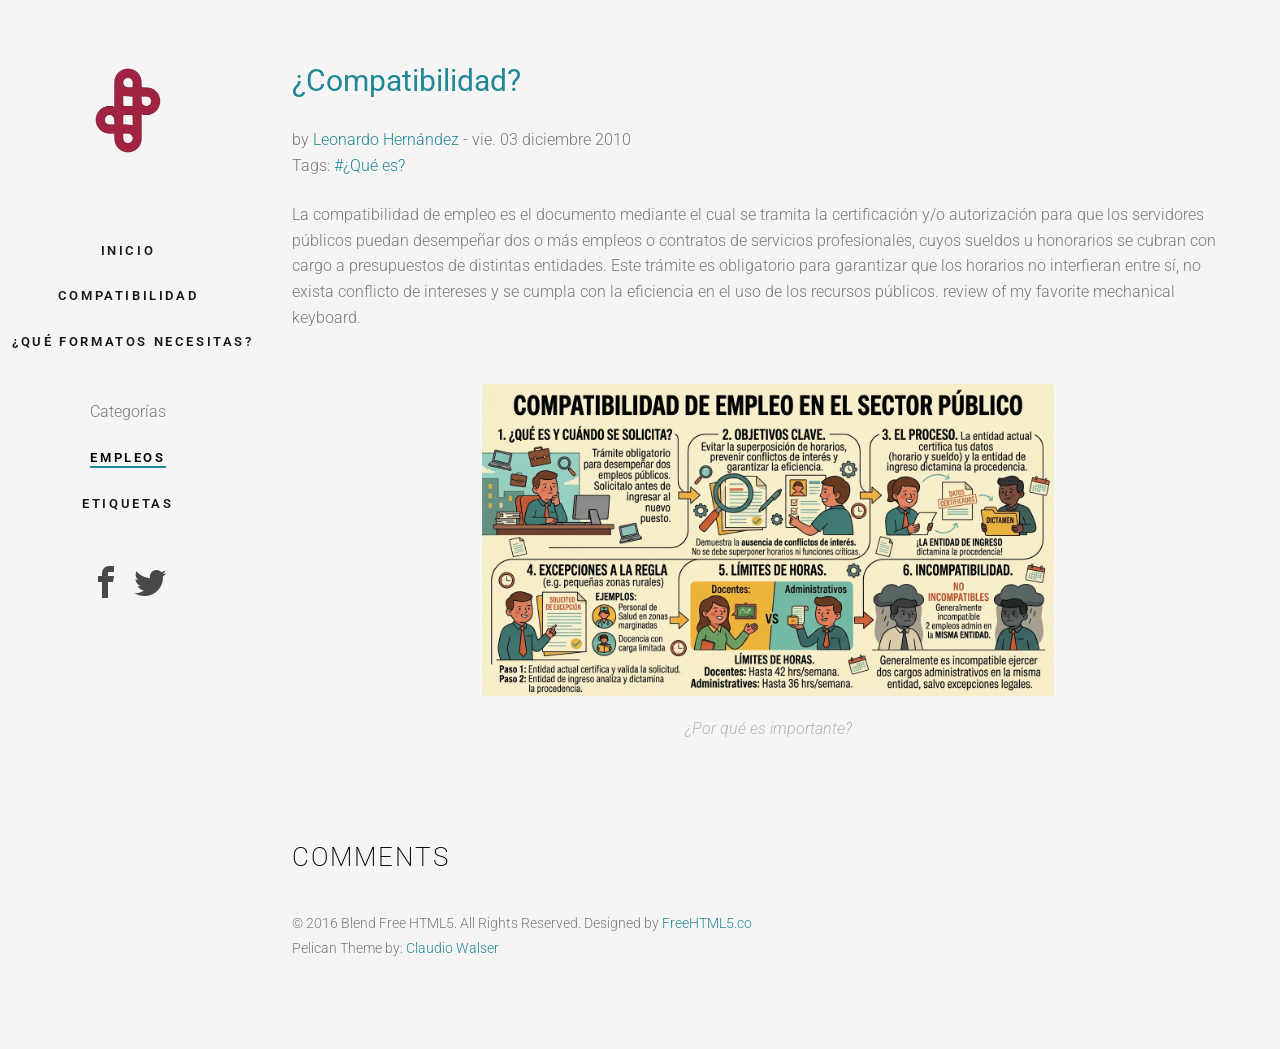
<file: compatibilidad.html>
<!DOCTYPE html>
<!--[if lt IE 7]>      <html class="no-js lt-ie9 lt-ie8 lt-ie7"> <![endif]-->
<!--[if IE 7]>         <html class="no-js lt-ie9 lt-ie8"> <![endif]-->
<!--[if IE 8]>         <html class="no-js lt-ie9"> <![endif]-->
<!--[if gt IE 8]><!--> <html class="no-js"> <!--<![endif]-->
    <head>
	<link rel="icon" type="image/x-icon" href="./images/favicon.ico">
    <meta charset="utf-8">
    <meta http-equiv="X-UA-Compatible" content="IE=edge">
    <title>¿Compatibilidad?</title>

    <meta name="viewport" content="width=device-width, initial-scale=1">

    <meta name="author" content="Leonardo Hernández" />
    <meta name="description" content="La compatibilidad de empleo es el documento mediante el cual se tramita la certificación y/o autorización para que los servidores públicos puedan desempeñar dos o más empleos o contratos de servicios profesionales, cuyos sueldos u honorarios se cubran con cargo a presupuestos de distintas entidades. Este trámite es obligatorio …" />
    <meta name="keywords" content="¿Qué es?">
<!-- Facebook and Twitter integration -->
<meta property="og:site_name" content="UNRC Compatibilidad de Empleos"/>
<meta property="og:title" content="¿Compatibilidad?"/>
<meta property="og:description" content="La compatibilidad de empleo es el documento mediante el cual se tramita la certificación y/o autorización para que los servidores públicos puedan desempeñar dos o más empleos o contratos de servicios profesionales, cuyos sueldos u honorarios se cubran con cargo a presupuestos de distintas entidades. Este trámite es obligatorio …"/>
<meta property="og:url" content="./compatibilidad.html"/>
<meta property="og:type" content="article"/>
<meta property="article:published_time" content="2010-12-03 10:20:00-06:00"/>
<meta property="article:modified_time" content=""/>
<meta property="article:author" content="./author/leonardo-hernandez.html">
<meta property="article:section" content="Empleos"/>
    <meta property="article:tag" content="¿Qué es?"/>
    <meta property="og:image" content="https://mleonardohdez.github.io/output/images/logo.png">

    <link href="https://fonts.googleapis.com/css?family=Roboto:100,300,400,500,700" rel="stylesheet">

    <!-- Animate.css -->
    <link rel="stylesheet" href="./theme/css/animate.css">
    <!-- Icomoon Icon Fonts-->
    <link rel="stylesheet" href="./theme/css/icomoon.css">
    <!-- Bootstrap  -->
    <link rel="stylesheet" href="./theme/css/bootstrap.css">
    <!-- Flexslider  -->
    <link rel="stylesheet" href="./theme/css/flexslider.css">
    <!-- Theme style  -->
    <link rel="stylesheet" href="./theme/css/style.css">
    <!-- Custom style  -->
    <link rel="stylesheet" href="./theme/css/custom.css">
    <!-- pygments code highlight -->
    <link rel="stylesheet" href="./theme/css/pygments.css">
    <!-- tipue search -->
    <link rel="stylesheet" href="./theme/tipuesearch/css/tipuesearch.css">

    <!-- Modernizr JS -->
    <script src="./theme/js/modernizr-2.6.2.min.js"></script>
    <!-- FOR IE9 below -->
    <!--[if lt IE 9]>
    <script src="/theme/js/respond.min.js"></script>
    <![endif]-->



    </head>
    <body>
    <div id="fh5co-page">
        <a href="#" class="js-fh5co-nav-toggle fh5co-nav-toggle"><i></i></a>
        <aside id="fh5co-aside" role="complementary" class="border js-fullheight">

            <nav class="fh5co-main-menu" role="navigation">
            </nav>
            <div class="clearfix"></div>
            <h1  id="fh5co-logo">
                <a href="./index.html">
                    <img src="https://mleonardohdez.github.io/output/images/logo.png" />
                </a>
            </h1>
            <nav class="fh5co-main-menu" role="navigation">
<ul>
    <!-- home link -->
    <li><a href="./">Inicio</a></li>

    <!-- page links -->
            <li><a href="./pages/compatibilidad.html">Compatibilidad</a></li>
            <li><a href="./pages/Formatos PDF.html">¿Qué formatos necesitas?</a></li>

    <!-- categories -->
        <li class="nav-title">Categorías</li>
            <li class="fh5co-active"><a href="./category/empleos.html">Empleos</a></li>

    <!-- tags -->
        <li><a href="./tags.html">Etiquetas</a></li>

    <!-- additional menu items from config -->

</ul>
            </nav>

<ul id="social">
            <li><a href="https://www.facebook.com/UNRosarioCastelIanos" alt="facebook"><i class="icon-facebook2"></i></a></li>

            <li><a href="https://twitter.com/UNRCastellanos" alt="twitter"><i class="icon-twitter2"></i></a></li>

</ul>
        </aside>

        <div id="fh5co-main">

    <div class="fh5co-narrow-content article-content">
        <h1 class="fh5co-heading-colored">¿Compatibilidad?</h1>

        <div>by
                <a href="author/leonardo-hernandez.html">Leonardo Hernández</a> - vie. 03 diciembre 2010
        </div>

            <div><span>Tags: </span>
                    <span><a href="./tag/que-es.html">#¿Qué es?</a> </span>
            </div>

        <div class="animate-box" data-animate-effect="fadeInLeft">
            <p class="animate-box" data-animate-effect="fadeInLeft"><p>La compatibilidad de empleo es el documento mediante el cual se tramita la certificación y/o autorización para que los servidores públicos puedan desempeñar dos o más empleos o contratos de servicios profesionales, cuyos sueldos u honorarios se cubran con cargo a presupuestos de distintas entidades.  Este trámite es obligatorio para garantizar que los horarios no interfieran entre sí, no exista conflicto de intereses y se cumpla con la eficiencia en el uso de los recursos públicos. review of my favorite mechanical keyboard.</p>
<figure style="text-align: center;">
    <img src="./images/ejemplo_compatibilidad.jpg" alt="Descripción" style="width: 60%; height: auto;">
    <figcaption>¿Por qué es importante?</figcaption>
</figure></p>
        </div>
    </div>

<div class="fh5co-narrow-content">
<div class="animate-box" data-animate-effect="fadeInLeft">
    <h2><!-- <i class="icon-speech-bubble"></i>  -->Comments</h2>
</div>
<div class="animate-box" data-animate-effect="fadeInLeft">
    <div id="disqus_thread"></div>
</div>

<script>
var disqus_config = function () { 
  this.language = "es";
};
(function() { // DON'T EDIT BELOW THIS LINE
var d = document, s = d.createElement('script');
s.src = 'https://.disqus.com/embed.js';
s.setAttribute('data-timestamp', +new Date());
(d.head || d.body).appendChild(s);
})();
</script>
<noscript><a href="https://disqus.com/?ref_noscript">Please enable JavaScript to view the comments powered by Disqus.</a></noscript>
<div class="fh5co-footer">
    <p><small>&copy; 2016 Blend Free HTML5. All Rights Reserved.</span> <span>Designed by <a href="http://freehtml5.co/" target="_blank">FreeHTML5.co</a></span>
    <br /><span>Pelican Theme by: <a href="https://github.com/claudio-walser/pelican-fh5co-marble" target="_blank">Claudio Walser</a></span></small></p>

</div>                
        </div>
    </div>

    <!-- jQuery -->
    <script src="./theme/js/jquery.min.js"></script>
    <!-- jQuery Easing -->
    <script src="./theme/js/jquery.easing.1.3.js"></script>
    <!-- Bootstrap -->
    <script src="./theme/js/bootstrap.min.js"></script>
    <!-- Waypoints -->
    <script src="./theme/js/jquery.waypoints.min.js"></script>
    <!-- Flexslider -->
    <script src="./theme/js/jquery.flexslider-min.js"></script>


    <!-- MAIN JS -->
    <script src="./theme/js/main.js"></script>
    </body>
</html>
</file>
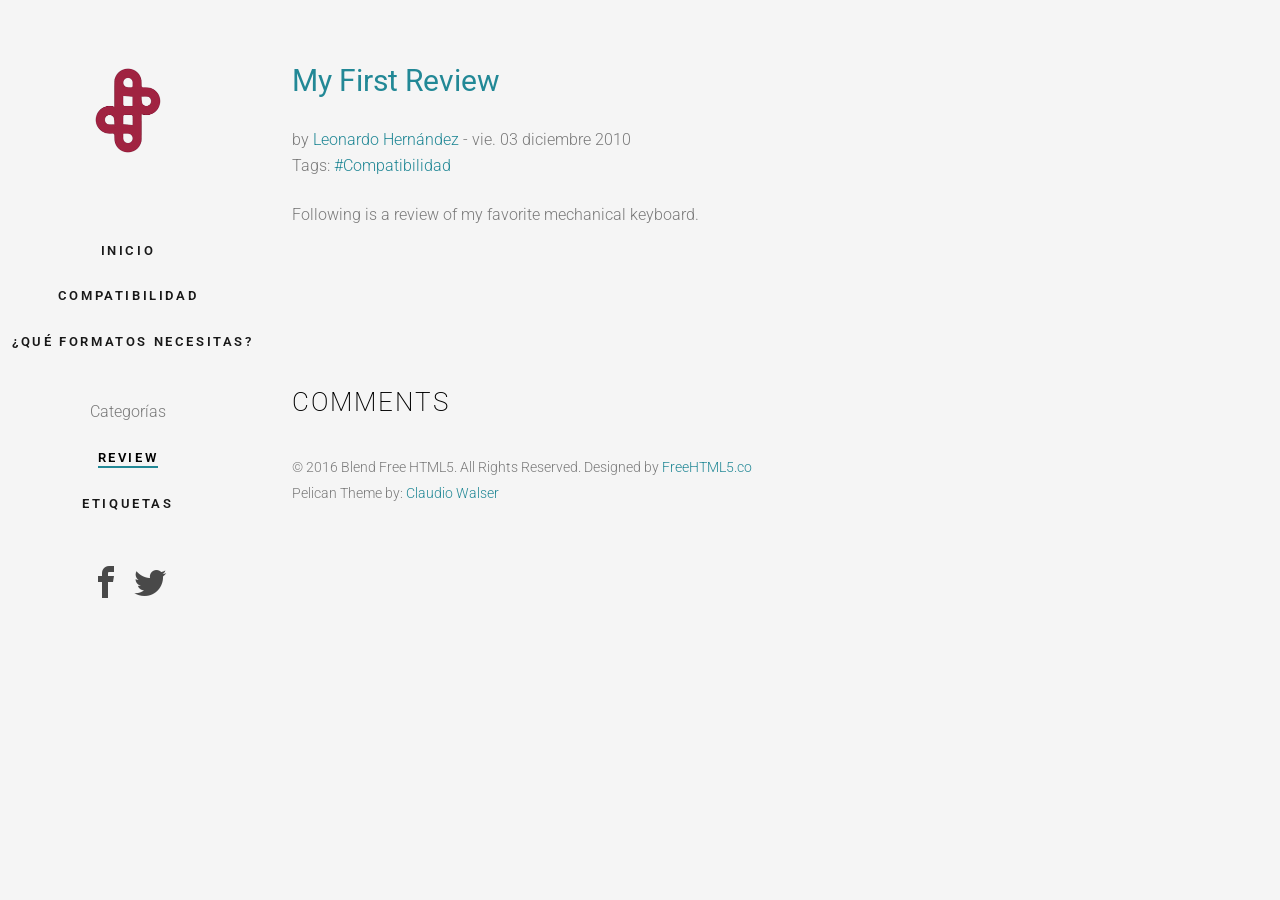
<file: my-first-review.html>
<!DOCTYPE html>
<!--[if lt IE 7]>      <html class="no-js lt-ie9 lt-ie8 lt-ie7"> <![endif]-->
<!--[if IE 7]>         <html class="no-js lt-ie9 lt-ie8"> <![endif]-->
<!--[if IE 8]>         <html class="no-js lt-ie9"> <![endif]-->
<!--[if gt IE 8]><!--> <html class="no-js"> <!--<![endif]-->
    <head>
    <meta charset="utf-8">
    <meta http-equiv="X-UA-Compatible" content="IE=edge">
    <title>My First Review</title>

    <meta name="viewport" content="width=device-width, initial-scale=1">

    <meta name="author" content="Leonardo Hernández" />
    <meta name="description" content="Following is a review of my favorite mechanical keyboard." />
    <meta name="keywords" content="Compatibilidad">
<!-- Facebook and Twitter integration -->
<meta property="og:site_name" content="UNRC Compatibilidad de Empleos"/>
<meta property="og:title" content="My First Review"/>
<meta property="og:description" content="Following is a review of my favorite mechanical keyboard."/>
<meta property="og:url" content="./my-first-review.html"/>
<meta property="og:type" content="article"/>
<meta property="article:published_time" content="2010-12-03 10:20:00-06:00"/>
<meta property="article:modified_time" content=""/>
<meta property="article:author" content="./author/leonardo-hernandez.html">
<meta property="article:section" content="Review"/>
    <meta property="article:tag" content="Compatibilidad"/>
    <meta property="og:image" content="https://mleonardohdez.github.io/output/images/logo.png">

    <link href="https://fonts.googleapis.com/css?family=Roboto:100,300,400,500,700" rel="stylesheet">

    <!-- Animate.css -->
    <link rel="stylesheet" href="./theme/css/animate.css">
    <!-- Icomoon Icon Fonts-->
    <link rel="stylesheet" href="./theme/css/icomoon.css">
    <!-- Bootstrap  -->
    <link rel="stylesheet" href="./theme/css/bootstrap.css">
    <!-- Flexslider  -->
    <link rel="stylesheet" href="./theme/css/flexslider.css">
    <!-- Theme style  -->
    <link rel="stylesheet" href="./theme/css/style.css">
    <!-- Custom style  -->
    <link rel="stylesheet" href="./theme/css/custom.css">
    <!-- pygments code highlight -->
    <link rel="stylesheet" href="./theme/css/pygments.css">
    <!-- tipue search -->
    <link rel="stylesheet" href="./theme/tipuesearch/css/tipuesearch.css">

    <!-- Modernizr JS -->
    <script src="./theme/js/modernizr-2.6.2.min.js"></script>
    <!-- FOR IE9 below -->
    <!--[if lt IE 9]>
    <script src="/theme/js/respond.min.js"></script>
    <![endif]-->



    </head>
    <body>
    <div id="fh5co-page">
        <a href="#" class="js-fh5co-nav-toggle fh5co-nav-toggle"><i></i></a>
        <aside id="fh5co-aside" role="complementary" class="border js-fullheight">

            <nav class="fh5co-main-menu" role="navigation">
            </nav>
            <div class="clearfix"></div>
            <h1  id="fh5co-logo">
                <a href="./index.html">
                    <img src="https://mleonardohdez.github.io/output/images/logo.png" />
                </a>
            </h1>
            <nav class="fh5co-main-menu" role="navigation">
<ul>
    <!-- home link -->
    <li><a href="./">Inicio</a></li>

    <!-- page links -->
            <li><a href="./pages/compatibilidad.html">Compatibilidad</a></li>
            <li><a href="./pages/Formatos PDF.html">¿Qué formatos necesitas?</a></li>

    <!-- categories -->
        <li class="nav-title">Categorías</li>
            <li class="fh5co-active"><a href="./category/review.html">Review</a></li>

    <!-- tags -->
        <li><a href="./tags.html">Etiquetas</a></li>

    <!-- additional menu items from config -->

</ul>
            </nav>

<ul id="social">
            <li><a href="https://www.facebook.com/tu_pagina_o_usuario" alt="facebook"><i class="icon-facebook2"></i></a></li>

            <li><a href="https://twitter.com/tu_usuario" alt="twitter"><i class="icon-twitter2"></i></a></li>

</ul>
        </aside>

        <div id="fh5co-main">

    <div class="fh5co-narrow-content article-content">
        <h1 class="fh5co-heading-colored">My First Review</h1>

        <div>by
                <a href="author/leonardo-hernandez.html">Leonardo Hernández</a> - vie. 03 diciembre 2010
        </div>

            <div><span>Tags: </span>
                    <span><a href="./tag/compatibilidad.html">#Compatibilidad</a> </span>
            </div>

        <div class="animate-box" data-animate-effect="fadeInLeft">
            <p class="animate-box" data-animate-effect="fadeInLeft"><p>Following is a review of my favorite mechanical keyboard.</p></p>
        </div>
    </div>

<div class="fh5co-narrow-content">
<div class="animate-box" data-animate-effect="fadeInLeft">
    <h2><!-- <i class="icon-speech-bubble"></i>  -->Comments</h2>
</div>
<div class="animate-box" data-animate-effect="fadeInLeft">
    <div id="disqus_thread"></div>
</div>

<script>
var disqus_config = function () { 
  this.language = "es";
};
(function() { // DON'T EDIT BELOW THIS LINE
var d = document, s = d.createElement('script');
s.src = 'https://.disqus.com/embed.js';
s.setAttribute('data-timestamp', +new Date());
(d.head || d.body).appendChild(s);
})();
</script>
<noscript><a href="https://disqus.com/?ref_noscript">Please enable JavaScript to view the comments powered by Disqus.</a></noscript>
<div class="fh5co-footer">
    <p><small>&copy; 2016 Blend Free HTML5. All Rights Reserved.</span> <span>Designed by <a href="http://freehtml5.co/" target="_blank">FreeHTML5.co</a></span>
    <br /><span>Pelican Theme by: <a href="https://github.com/claudio-walser/pelican-fh5co-marble" target="_blank">Claudio Walser</a></span></small></p>

</div>                
        </div>
    </div>

    <!-- jQuery -->
    <script src="./theme/js/jquery.min.js"></script>
    <!-- jQuery Easing -->
    <script src="./theme/js/jquery.easing.1.3.js"></script>
    <!-- Bootstrap -->
    <script src="./theme/js/bootstrap.min.js"></script>
    <!-- Waypoints -->
    <script src="./theme/js/jquery.waypoints.min.js"></script>
    <!-- Flexslider -->
    <script src="./theme/js/jquery.flexslider-min.js"></script>


    <!-- MAIN JS -->
    <script src="./theme/js/main.js"></script>
    </body>
</html>
</file>
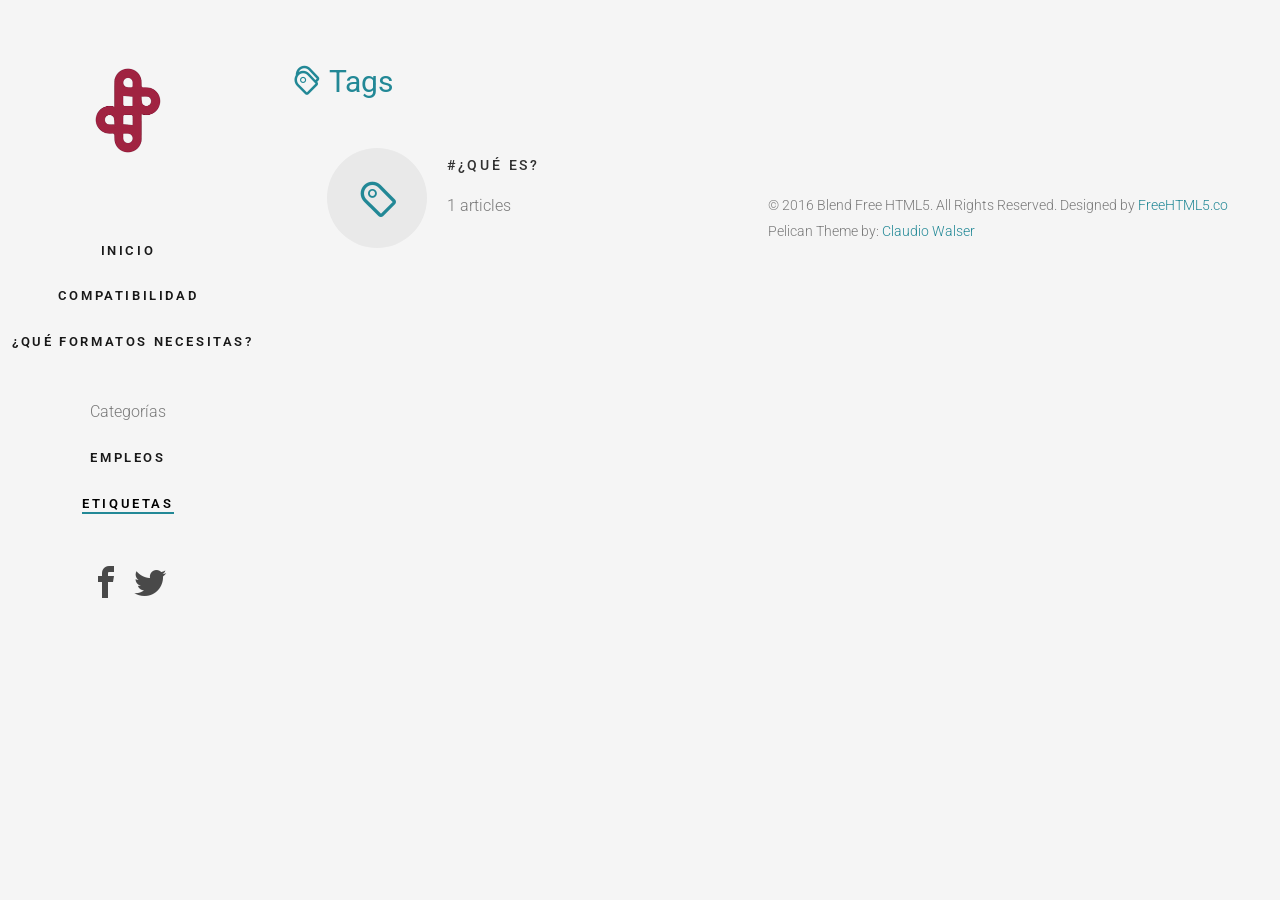
<file: tags.html>
<!DOCTYPE html>
<!--[if lt IE 7]>      <html class="no-js lt-ie9 lt-ie8 lt-ie7"> <![endif]-->
<!--[if IE 7]>         <html class="no-js lt-ie9 lt-ie8"> <![endif]-->
<!--[if IE 8]>         <html class="no-js lt-ie9"> <![endif]-->
<!--[if gt IE 8]><!--> <html class="no-js"> <!--<![endif]-->
    <head>
	<link rel="icon" type="image/x-icon" href="./images/favicon.ico">
    <meta charset="utf-8">
    <meta http-equiv="X-UA-Compatible" content="IE=edge">
    <title>Tags</title>

    <meta name="viewport" content="width=device-width, initial-scale=1">

        <meta name="description" content="" />
        <meta name="author" content="Leonardo Hernández" />

    <link href="https://fonts.googleapis.com/css?family=Roboto:100,300,400,500,700" rel="stylesheet">

    <!-- Animate.css -->
    <link rel="stylesheet" href="./theme/css/animate.css">
    <!-- Icomoon Icon Fonts-->
    <link rel="stylesheet" href="./theme/css/icomoon.css">
    <!-- Bootstrap  -->
    <link rel="stylesheet" href="./theme/css/bootstrap.css">
    <!-- Flexslider  -->
    <link rel="stylesheet" href="./theme/css/flexslider.css">
    <!-- Theme style  -->
    <link rel="stylesheet" href="./theme/css/style.css">
    <!-- Custom style  -->
    <link rel="stylesheet" href="./theme/css/custom.css">
    <!-- pygments code highlight -->
    <link rel="stylesheet" href="./theme/css/pygments.css">
    <!-- tipue search -->
    <link rel="stylesheet" href="./theme/tipuesearch/css/tipuesearch.css">

    <!-- Modernizr JS -->
    <script src="./theme/js/modernizr-2.6.2.min.js"></script>
    <!-- FOR IE9 below -->
    <!--[if lt IE 9]>
    <script src="/theme/js/respond.min.js"></script>
    <![endif]-->



    </head>
    <body>
    <div id="fh5co-page">
        <a href="#" class="js-fh5co-nav-toggle fh5co-nav-toggle"><i></i></a>
        <aside id="fh5co-aside" role="complementary" class="border js-fullheight">

            <nav class="fh5co-main-menu" role="navigation">
            </nav>
            <div class="clearfix"></div>
            <h1  id="fh5co-logo">
                <a href="./index.html">
                    <img src="https://mleonardohdez.github.io/output/images/logo.png" />
                </a>
            </h1>
            <nav class="fh5co-main-menu" role="navigation">
<ul>
    <!-- home link -->
    <li><a href="./">Inicio</a></li>

    <!-- page links -->
            <li><a href="./pages/compatibilidad.html">Compatibilidad</a></li>
            <li><a href="./pages/Formatos PDF.html">¿Qué formatos necesitas?</a></li>

    <!-- categories -->
        <li class="nav-title">Categorías</li>
            <li><a href="./category/empleos.html">Empleos</a></li>

    <!-- tags -->
        <li class="fh5co-active"><a href="./tags.html">Etiquetas</a></li>

    <!-- additional menu items from config -->

</ul>
            </nav>

<ul id="social">
            <li><a href="https://www.facebook.com/UNRosarioCastelIanos" alt="facebook"><i class="icon-facebook2"></i></a></li>

            <li><a href="https://twitter.com/UNRCastellanos" alt="twitter"><i class="icon-twitter2"></i></a></li>

</ul>
        </aside>

        <div id="fh5co-main">
    <div class="fh5co-narrow-content">
        <h1 class="fh5co-heading-colored"><i class="icon-tags"></i> Tags</h1>
        <div class="animate-box" data-animate-effect="fadeInLeft">
                <a href="./tag/que-es.html" class="overview-link col-md-6 animate-box" data-animate-effect="fadeInLeft">
                    <div class="wrapper">
                        <div class="fh5co-feature">
                            <div class="fh5co-icon">
                                <i class="icon-tag3"></i>
                            </div>
                            <div class="fh5co-text">
                                <h3>#¿Qué es?</h3>
                                <p>1 articles</p>
                            </div>
                        </div>
                        <div class="clearfix"></div>
                    </div>
                </a>
        </div>
    </div>
<div class="fh5co-footer">
    <p><small>&copy; 2016 Blend Free HTML5. All Rights Reserved.</span> <span>Designed by <a href="http://freehtml5.co/" target="_blank">FreeHTML5.co</a></span>
    <br /><span>Pelican Theme by: <a href="https://github.com/claudio-walser/pelican-fh5co-marble" target="_blank">Claudio Walser</a></span></small></p>

</div>                
        </div>
    </div>

    <!-- jQuery -->
    <script src="./theme/js/jquery.min.js"></script>
    <!-- jQuery Easing -->
    <script src="./theme/js/jquery.easing.1.3.js"></script>
    <!-- Bootstrap -->
    <script src="./theme/js/bootstrap.min.js"></script>
    <!-- Waypoints -->
    <script src="./theme/js/jquery.waypoints.min.js"></script>
    <!-- Flexslider -->
    <script src="./theme/js/jquery.flexslider-min.js"></script>


    <!-- MAIN JS -->
    <script src="./theme/js/main.js"></script>
    </body>
</html>
</file>
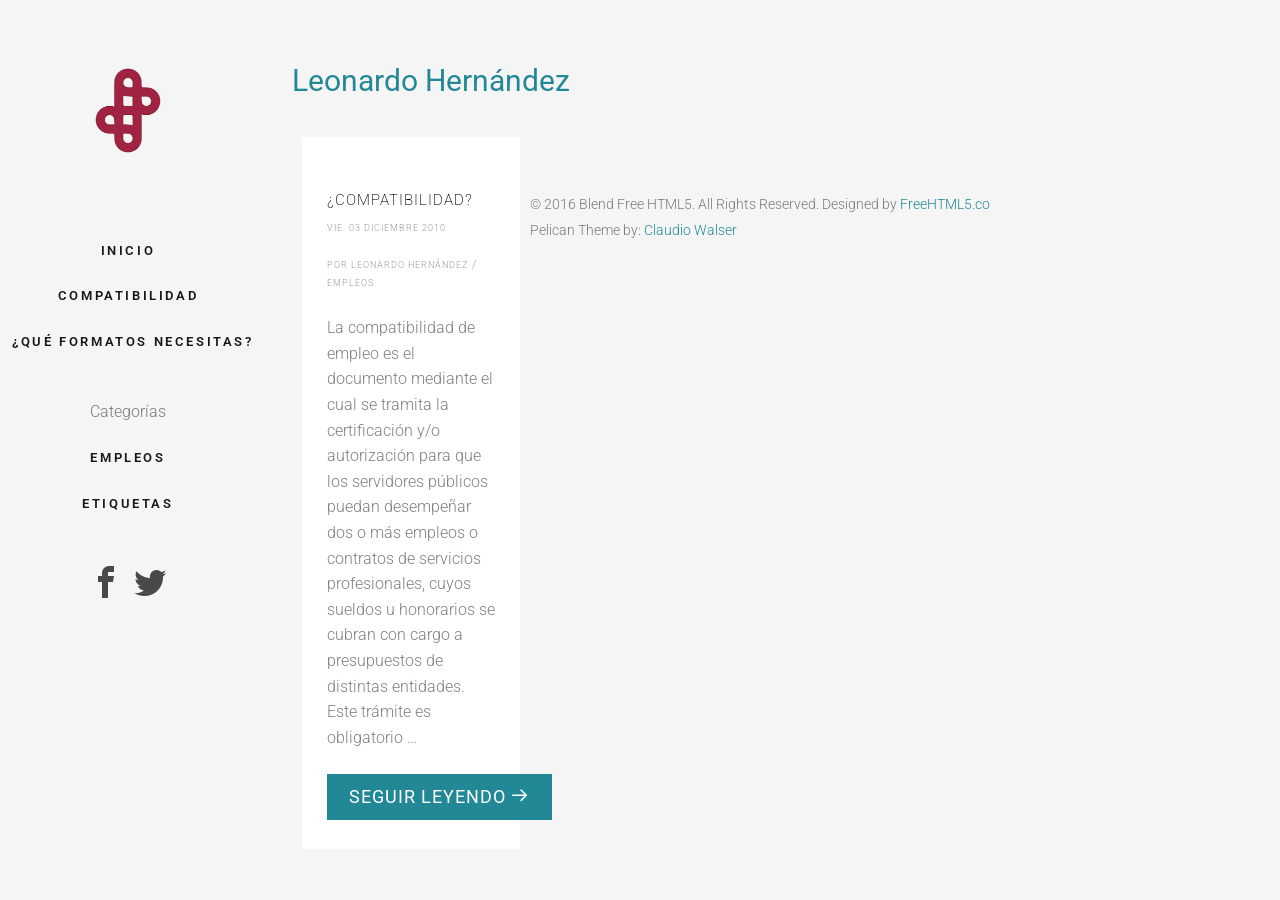
<file: author/leonardo-hernandez.html>
<!DOCTYPE html>
<!--[if lt IE 7]>      <html class="no-js lt-ie9 lt-ie8 lt-ie7"> <![endif]-->
<!--[if IE 7]>         <html class="no-js lt-ie9 lt-ie8"> <![endif]-->
<!--[if IE 8]>         <html class="no-js lt-ie9"> <![endif]-->
<!--[if gt IE 8]><!--> <html class="no-js"> <!--<![endif]-->
    <head>
	<link rel="icon" type="image/x-icon" href="../images/favicon.ico">
    <meta charset="utf-8">
    <meta http-equiv="X-UA-Compatible" content="IE=edge">
    <title>UNRC Compatibilidad de Empleos - Leonardo Hernández</title>

    <meta name="viewport" content="width=device-width, initial-scale=1">

    <meta name="description" content="UNRC Compatibilidad de Empleos - Leonardo Hernández" />

    <link href="https://fonts.googleapis.com/css?family=Roboto:100,300,400,500,700" rel="stylesheet">

    <!-- Animate.css -->
    <link rel="stylesheet" href="../theme/css/animate.css">
    <!-- Icomoon Icon Fonts-->
    <link rel="stylesheet" href="../theme/css/icomoon.css">
    <!-- Bootstrap  -->
    <link rel="stylesheet" href="../theme/css/bootstrap.css">
    <!-- Flexslider  -->
    <link rel="stylesheet" href="../theme/css/flexslider.css">
    <!-- Theme style  -->
    <link rel="stylesheet" href="../theme/css/style.css">
    <!-- Custom style  -->
    <link rel="stylesheet" href="../theme/css/custom.css">
    <!-- pygments code highlight -->
    <link rel="stylesheet" href="../theme/css/pygments.css">
    <!-- tipue search -->
    <link rel="stylesheet" href="../theme/tipuesearch/css/tipuesearch.css">

    <!-- Modernizr JS -->
    <script src="../theme/js/modernizr-2.6.2.min.js"></script>
    <!-- FOR IE9 below -->
    <!--[if lt IE 9]>
    <script src="/theme/js/respond.min.js"></script>
    <![endif]-->



    </head>
    <body>
    <div id="fh5co-page">
        <a href="#" class="js-fh5co-nav-toggle fh5co-nav-toggle"><i></i></a>
        <aside id="fh5co-aside" role="complementary" class="border js-fullheight">

            <nav class="fh5co-main-menu" role="navigation">
            </nav>
            <div class="clearfix"></div>
            <h1  id="fh5co-logo">
                <a href="../index.html">
                    <img src="https://mleonardohdez.github.io/output/images/logo.png" />
                </a>
            </h1>
            <nav class="fh5co-main-menu" role="navigation">
<ul>
    <!-- home link -->
    <li><a href="../">Inicio</a></li>

    <!-- page links -->
            <li><a href="../pages/compatibilidad.html">Compatibilidad</a></li>
            <li><a href="../pages/Formatos PDF.html">¿Qué formatos necesitas?</a></li>

    <!-- categories -->
        <li class="nav-title">Categorías</li>
            <li><a href="../category/empleos.html">Empleos</a></li>

    <!-- tags -->
        <li><a href="../tags.html">Etiquetas</a></li>

    <!-- additional menu items from config -->

</ul>
            </nav>

<ul id="social">
            <li><a href="https://www.facebook.com/UNRosarioCastelIanos" alt="facebook"><i class="icon-facebook2"></i></a></li>

            <li><a href="https://twitter.com/UNRCastellanos" alt="twitter"><i class="icon-twitter2"></i></a></li>

</ul>
        </aside>

        <div id="fh5co-main">
    <div class="fh5co-narrow-content">
        <h1 class="fh5co-heading-colored">Leonardo Hernández</h1>

        <div class="animate-box" data-animate-effect="fadeInLeft">
<div class="col-md-3 col-sm-6 col-padding animate-box" data-animate-effect="fadeInLeft">
    <div class="blog-entry">
        <div class="desc">
            <h3><a href="../compatibilidad.html">¿Compatibilidad?</a></h3>
            <span><small>vie. 03 diciembre 2010</small></span>
            <span><small>por Leonardo Hernández</small> / <small>Empleos</small></span>
            <p><p>La compatibilidad de empleo es el documento mediante el cual se tramita la certificación y/o autorización para que los servidores públicos puedan desempeñar dos o más empleos o contratos de servicios profesionales, cuyos sueldos u honorarios se cubran con cargo a presupuestos de distintas entidades.  Este trámite es obligatorio …</p></p>
            <a href="../compatibilidad.html" class="btn btn-primary">Seguir leyendo <i class="icon-arrow-right3"></i></a>
        </div>
    </div>
</div>        </div>
    </div>
<div class="fh5co-footer">
    <p><small>&copy; 2016 Blend Free HTML5. All Rights Reserved.</span> <span>Designed by <a href="http://freehtml5.co/" target="_blank">FreeHTML5.co</a></span>
    <br /><span>Pelican Theme by: <a href="https://github.com/claudio-walser/pelican-fh5co-marble" target="_blank">Claudio Walser</a></span></small></p>

</div>                
        </div>
    </div>

    <!-- jQuery -->
    <script src="../theme/js/jquery.min.js"></script>
    <!-- jQuery Easing -->
    <script src="../theme/js/jquery.easing.1.3.js"></script>
    <!-- Bootstrap -->
    <script src="../theme/js/bootstrap.min.js"></script>
    <!-- Waypoints -->
    <script src="../theme/js/jquery.waypoints.min.js"></script>
    <!-- Flexslider -->
    <script src="../theme/js/jquery.flexslider-min.js"></script>


    <!-- MAIN JS -->
    <script src="../theme/js/main.js"></script>
    </body>
</html>
</file>
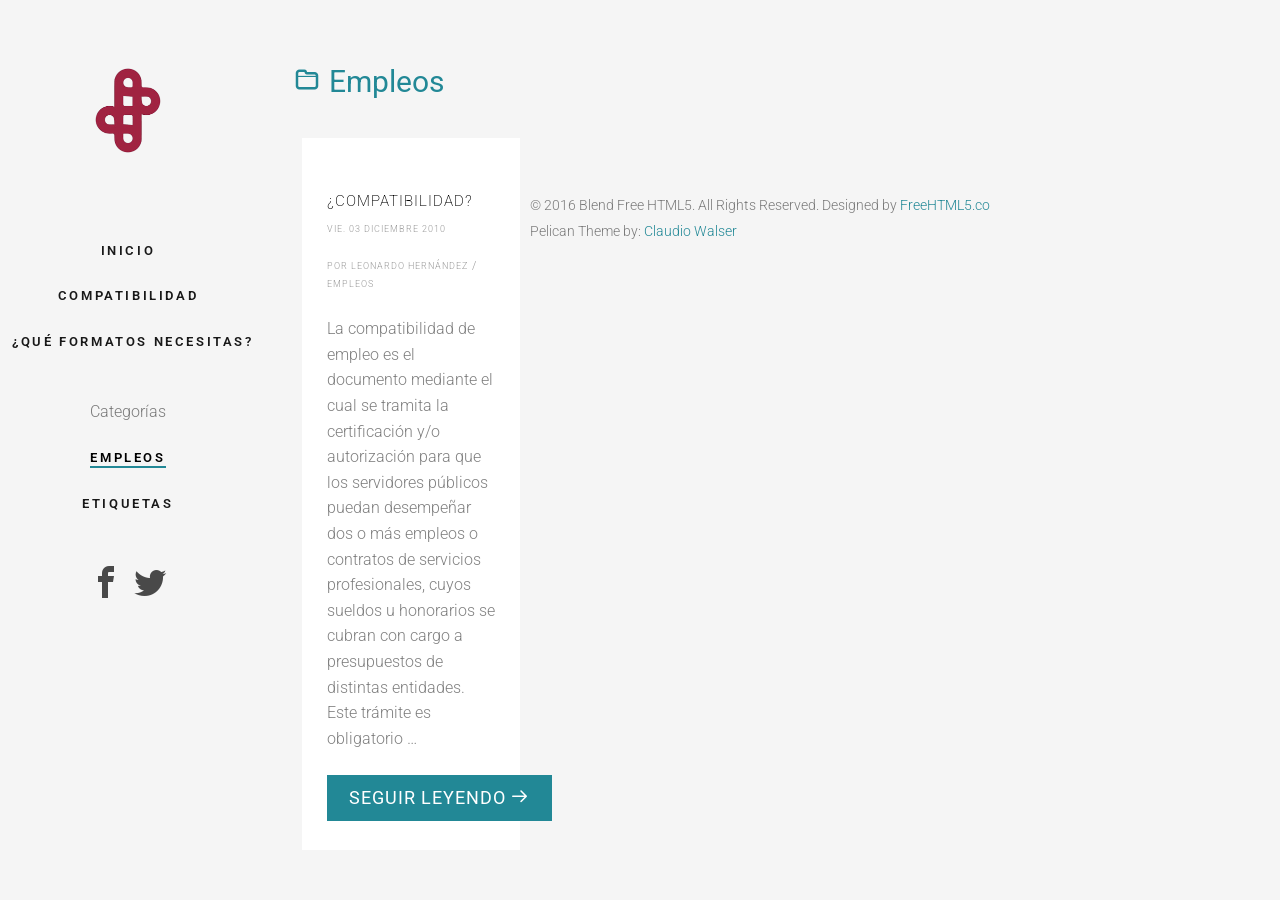
<file: category/empleos.html>
<!DOCTYPE html>
<!--[if lt IE 7]>      <html class="no-js lt-ie9 lt-ie8 lt-ie7"> <![endif]-->
<!--[if IE 7]>         <html class="no-js lt-ie9 lt-ie8"> <![endif]-->
<!--[if IE 8]>         <html class="no-js lt-ie9"> <![endif]-->
<!--[if gt IE 8]><!--> <html class="no-js"> <!--<![endif]-->
    <head>
	<link rel="icon" type="image/x-icon" href="../images/favicon.ico">
    <meta charset="utf-8">
    <meta http-equiv="X-UA-Compatible" content="IE=edge">
    <title>UNRC Compatibilidad de Empleos - Empleos</title>

    <meta name="viewport" content="width=device-width, initial-scale=1">

        <meta name="description" content="" />
        <meta name="author" content="Leonardo Hernández" />

    <link href="https://fonts.googleapis.com/css?family=Roboto:100,300,400,500,700" rel="stylesheet">

    <!-- Animate.css -->
    <link rel="stylesheet" href="../theme/css/animate.css">
    <!-- Icomoon Icon Fonts-->
    <link rel="stylesheet" href="../theme/css/icomoon.css">
    <!-- Bootstrap  -->
    <link rel="stylesheet" href="../theme/css/bootstrap.css">
    <!-- Flexslider  -->
    <link rel="stylesheet" href="../theme/css/flexslider.css">
    <!-- Theme style  -->
    <link rel="stylesheet" href="../theme/css/style.css">
    <!-- Custom style  -->
    <link rel="stylesheet" href="../theme/css/custom.css">
    <!-- pygments code highlight -->
    <link rel="stylesheet" href="../theme/css/pygments.css">
    <!-- tipue search -->
    <link rel="stylesheet" href="../theme/tipuesearch/css/tipuesearch.css">

    <!-- Modernizr JS -->
    <script src="../theme/js/modernizr-2.6.2.min.js"></script>
    <!-- FOR IE9 below -->
    <!--[if lt IE 9]>
    <script src="/theme/js/respond.min.js"></script>
    <![endif]-->



    </head>
    <body>
    <div id="fh5co-page">
        <a href="#" class="js-fh5co-nav-toggle fh5co-nav-toggle"><i></i></a>
        <aside id="fh5co-aside" role="complementary" class="border js-fullheight">

            <nav class="fh5co-main-menu" role="navigation">
            </nav>
            <div class="clearfix"></div>
            <h1  id="fh5co-logo">
                <a href="../index.html">
                    <img src="https://mleonardohdez.github.io/output/images/logo.png" />
                </a>
            </h1>
            <nav class="fh5co-main-menu" role="navigation">
<ul>
    <!-- home link -->
    <li><a href="../">Inicio</a></li>

    <!-- page links -->
            <li><a href="../pages/compatibilidad.html">Compatibilidad</a></li>
            <li><a href="../pages/Formatos PDF.html">¿Qué formatos necesitas?</a></li>

    <!-- categories -->
        <li class="nav-title">Categorías</li>
            <li class="fh5co-active"><a href="../category/empleos.html">Empleos</a></li>

    <!-- tags -->
        <li><a href="../tags.html">Etiquetas</a></li>

    <!-- additional menu items from config -->

</ul>
            </nav>

<ul id="social">
            <li><a href="https://www.facebook.com/UNRosarioCastelIanos" alt="facebook"><i class="icon-facebook2"></i></a></li>

            <li><a href="https://twitter.com/UNRCastellanos" alt="twitter"><i class="icon-twitter2"></i></a></li>

</ul>
        </aside>

        <div id="fh5co-main">
    <div class="fh5co-narrow-content">
        <h1 class="fh5co-heading-colored"><i class="icon-folder"></i> Empleos</h1>
<div class="col-md-3 col-sm-6 col-padding animate-box" data-animate-effect="fadeInLeft">
    <div class="blog-entry">
        <div class="desc">
            <h3><a href="../compatibilidad.html">¿Compatibilidad?</a></h3>
            <span><small>vie. 03 diciembre 2010</small></span>
            <span><small>por Leonardo Hernández</small> / <small>Empleos</small></span>
            <p><p>La compatibilidad de empleo es el documento mediante el cual se tramita la certificación y/o autorización para que los servidores públicos puedan desempeñar dos o más empleos o contratos de servicios profesionales, cuyos sueldos u honorarios se cubran con cargo a presupuestos de distintas entidades.  Este trámite es obligatorio …</p></p>
            <a href="../compatibilidad.html" class="btn btn-primary">Seguir leyendo <i class="icon-arrow-right3"></i></a>
        </div>
    </div>
</div>    </div>
<div class="fh5co-footer">
    <p><small>&copy; 2016 Blend Free HTML5. All Rights Reserved.</span> <span>Designed by <a href="http://freehtml5.co/" target="_blank">FreeHTML5.co</a></span>
    <br /><span>Pelican Theme by: <a href="https://github.com/claudio-walser/pelican-fh5co-marble" target="_blank">Claudio Walser</a></span></small></p>

</div>                
        </div>
    </div>

    <!-- jQuery -->
    <script src="../theme/js/jquery.min.js"></script>
    <!-- jQuery Easing -->
    <script src="../theme/js/jquery.easing.1.3.js"></script>
    <!-- Bootstrap -->
    <script src="../theme/js/bootstrap.min.js"></script>
    <!-- Waypoints -->
    <script src="../theme/js/jquery.waypoints.min.js"></script>
    <!-- Flexslider -->
    <script src="../theme/js/jquery.flexslider-min.js"></script>


    <!-- MAIN JS -->
    <script src="../theme/js/main.js"></script>
    </body>
</html>
</file>
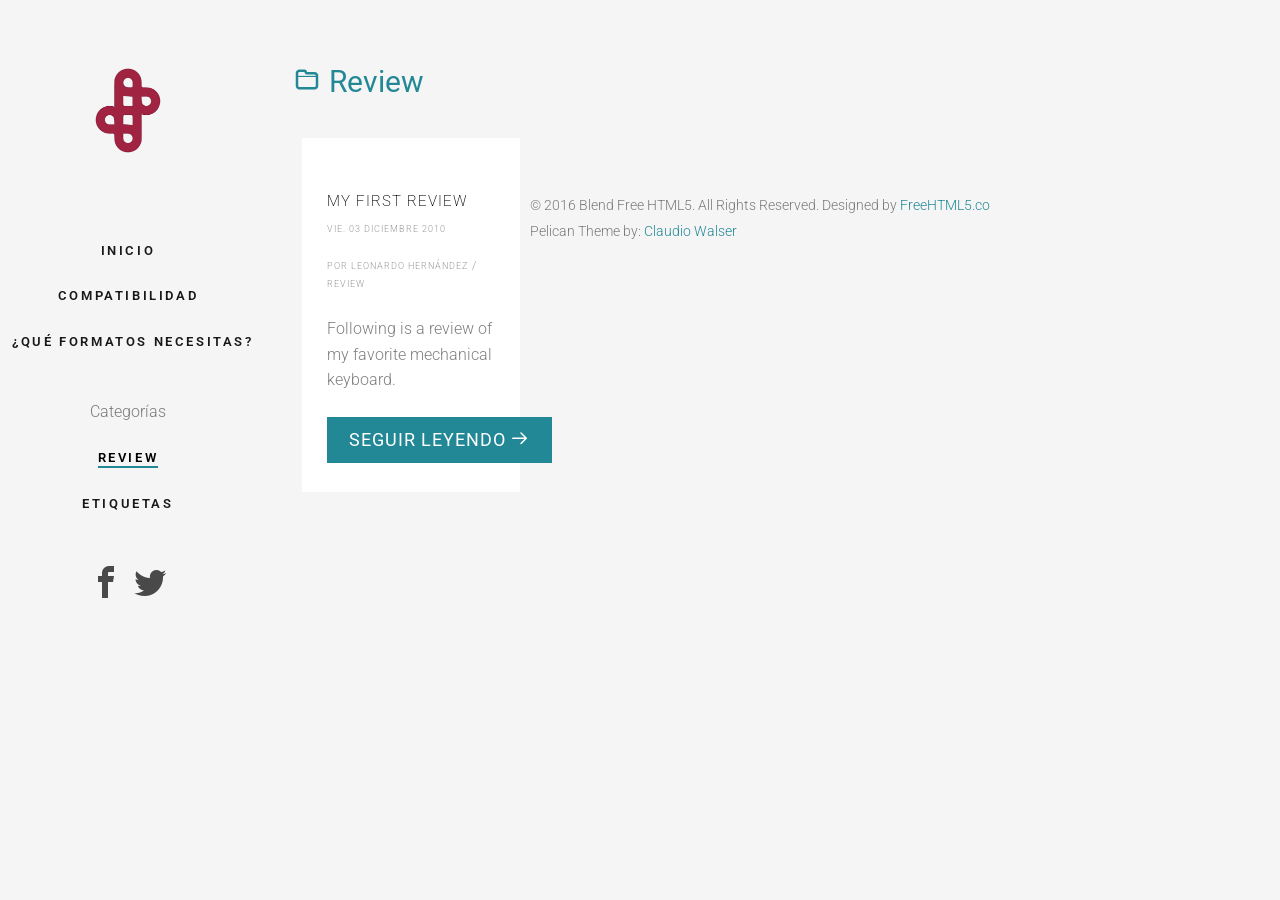
<file: category/review.html>
<!DOCTYPE html>
<!--[if lt IE 7]>      <html class="no-js lt-ie9 lt-ie8 lt-ie7"> <![endif]-->
<!--[if IE 7]>         <html class="no-js lt-ie9 lt-ie8"> <![endif]-->
<!--[if IE 8]>         <html class="no-js lt-ie9"> <![endif]-->
<!--[if gt IE 8]><!--> <html class="no-js"> <!--<![endif]-->
    <head>
    <meta charset="utf-8">
    <meta http-equiv="X-UA-Compatible" content="IE=edge">
    <title>UNRC Compatibilidad de Empleos - Review</title>

    <meta name="viewport" content="width=device-width, initial-scale=1">

        <meta name="description" content="" />
        <meta name="author" content="Leonardo Hernández" />

    <link href="https://fonts.googleapis.com/css?family=Roboto:100,300,400,500,700" rel="stylesheet">

    <!-- Animate.css -->
    <link rel="stylesheet" href="../theme/css/animate.css">
    <!-- Icomoon Icon Fonts-->
    <link rel="stylesheet" href="../theme/css/icomoon.css">
    <!-- Bootstrap  -->
    <link rel="stylesheet" href="../theme/css/bootstrap.css">
    <!-- Flexslider  -->
    <link rel="stylesheet" href="../theme/css/flexslider.css">
    <!-- Theme style  -->
    <link rel="stylesheet" href="../theme/css/style.css">
    <!-- Custom style  -->
    <link rel="stylesheet" href="../theme/css/custom.css">
    <!-- pygments code highlight -->
    <link rel="stylesheet" href="../theme/css/pygments.css">
    <!-- tipue search -->
    <link rel="stylesheet" href="../theme/tipuesearch/css/tipuesearch.css">

    <!-- Modernizr JS -->
    <script src="../theme/js/modernizr-2.6.2.min.js"></script>
    <!-- FOR IE9 below -->
    <!--[if lt IE 9]>
    <script src="/theme/js/respond.min.js"></script>
    <![endif]-->



    </head>
    <body>
    <div id="fh5co-page">
        <a href="#" class="js-fh5co-nav-toggle fh5co-nav-toggle"><i></i></a>
        <aside id="fh5co-aside" role="complementary" class="border js-fullheight">

            <nav class="fh5co-main-menu" role="navigation">
            </nav>
            <div class="clearfix"></div>
            <h1  id="fh5co-logo">
                <a href="../index.html">
                    <img src="https://mleonardohdez.github.io/output/images/logo.png" />
                </a>
            </h1>
            <nav class="fh5co-main-menu" role="navigation">
<ul>
    <!-- home link -->
    <li><a href="../">Inicio</a></li>

    <!-- page links -->
            <li><a href="../pages/compatibilidad.html">Compatibilidad</a></li>
            <li><a href="../pages/Formatos PDF.html">¿Qué formatos necesitas?</a></li>

    <!-- categories -->
        <li class="nav-title">Categorías</li>
            <li class="fh5co-active"><a href="../category/review.html">Review</a></li>

    <!-- tags -->
        <li><a href="../tags.html">Etiquetas</a></li>

    <!-- additional menu items from config -->

</ul>
            </nav>

<ul id="social">
            <li><a href="https://www.facebook.com/tu_pagina_o_usuario" alt="facebook"><i class="icon-facebook2"></i></a></li>

            <li><a href="https://twitter.com/tu_usuario" alt="twitter"><i class="icon-twitter2"></i></a></li>

</ul>
        </aside>

        <div id="fh5co-main">
    <div class="fh5co-narrow-content">
        <h1 class="fh5co-heading-colored"><i class="icon-folder"></i> Review</h1>
<div class="col-md-3 col-sm-6 col-padding animate-box" data-animate-effect="fadeInLeft">
    <div class="blog-entry">
        <div class="desc">
            <h3><a href="../my-first-review.html">My First Review</a></h3>
            <span><small>vie. 03 diciembre 2010</small></span>
            <span><small>por Leonardo Hernández</small> / <small>Review</small></span>
            <p><p>Following is a review of my favorite mechanical keyboard.</p></p>
            <a href="../my-first-review.html" class="btn btn-primary">Seguir leyendo <i class="icon-arrow-right3"></i></a>
        </div>
    </div>
</div>    </div>
<div class="fh5co-footer">
    <p><small>&copy; 2016 Blend Free HTML5. All Rights Reserved.</span> <span>Designed by <a href="http://freehtml5.co/" target="_blank">FreeHTML5.co</a></span>
    <br /><span>Pelican Theme by: <a href="https://github.com/claudio-walser/pelican-fh5co-marble" target="_blank">Claudio Walser</a></span></small></p>

</div>                
        </div>
    </div>

    <!-- jQuery -->
    <script src="../theme/js/jquery.min.js"></script>
    <!-- jQuery Easing -->
    <script src="../theme/js/jquery.easing.1.3.js"></script>
    <!-- Bootstrap -->
    <script src="../theme/js/bootstrap.min.js"></script>
    <!-- Waypoints -->
    <script src="../theme/js/jquery.waypoints.min.js"></script>
    <!-- Flexslider -->
    <script src="../theme/js/jquery.flexslider-min.js"></script>


    <!-- MAIN JS -->
    <script src="../theme/js/main.js"></script>
    </body>
</html>
</file>
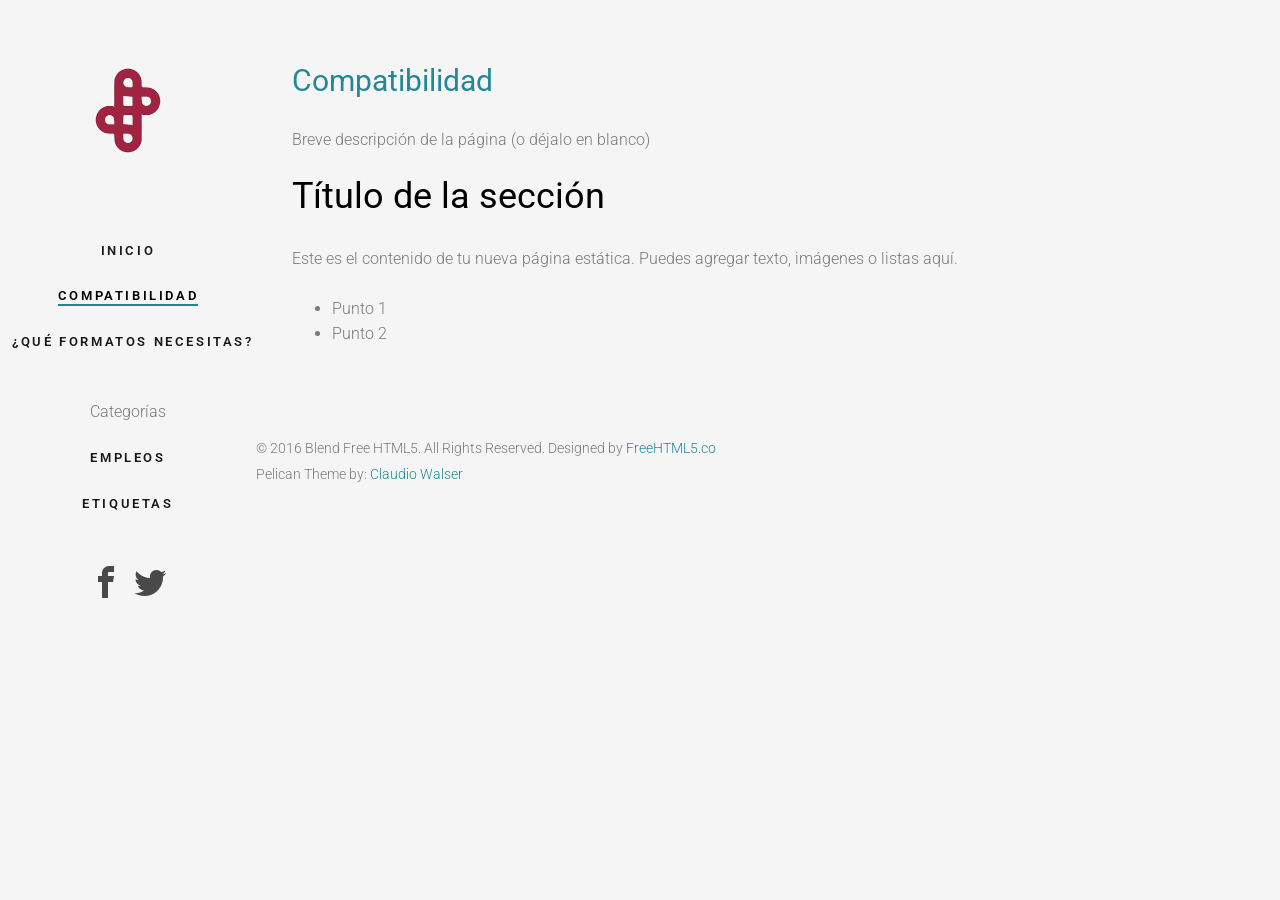
<file: pages/compatibilidad.html>
<!DOCTYPE html>
<!--[if lt IE 7]>      <html class="no-js lt-ie9 lt-ie8 lt-ie7"> <![endif]-->
<!--[if IE 7]>         <html class="no-js lt-ie9 lt-ie8"> <![endif]-->
<!--[if IE 8]>         <html class="no-js lt-ie9"> <![endif]-->
<!--[if gt IE 8]><!--> <html class="no-js"> <!--<![endif]-->
    <head>
	<link rel="icon" type="image/x-icon" href="../images/favicon.ico">
    <meta charset="utf-8">
    <meta http-equiv="X-UA-Compatible" content="IE=edge">
    <title>Compatibilidad</title>

    <meta name="viewport" content="width=device-width, initial-scale=1">

        <meta name="description" content="" />
        <meta name="author" content="Leonardo Hernández" />

    <link href="https://fonts.googleapis.com/css?family=Roboto:100,300,400,500,700" rel="stylesheet">

    <!-- Animate.css -->
    <link rel="stylesheet" href="../theme/css/animate.css">
    <!-- Icomoon Icon Fonts-->
    <link rel="stylesheet" href="../theme/css/icomoon.css">
    <!-- Bootstrap  -->
    <link rel="stylesheet" href="../theme/css/bootstrap.css">
    <!-- Flexslider  -->
    <link rel="stylesheet" href="../theme/css/flexslider.css">
    <!-- Theme style  -->
    <link rel="stylesheet" href="../theme/css/style.css">
    <!-- Custom style  -->
    <link rel="stylesheet" href="../theme/css/custom.css">
    <!-- pygments code highlight -->
    <link rel="stylesheet" href="../theme/css/pygments.css">
    <!-- tipue search -->
    <link rel="stylesheet" href="../theme/tipuesearch/css/tipuesearch.css">

    <!-- Modernizr JS -->
    <script src="../theme/js/modernizr-2.6.2.min.js"></script>
    <!-- FOR IE9 below -->
    <!--[if lt IE 9]>
    <script src="/theme/js/respond.min.js"></script>
    <![endif]-->



    </head>
    <body>
    <div id="fh5co-page">
        <a href="#" class="js-fh5co-nav-toggle fh5co-nav-toggle"><i></i></a>
        <aside id="fh5co-aside" role="complementary" class="border js-fullheight">

            <nav class="fh5co-main-menu" role="navigation">
            </nav>
            <div class="clearfix"></div>
            <h1  id="fh5co-logo">
                <a href="../index.html">
                    <img src="https://mleonardohdez.github.io/output/images/logo.png" />
                </a>
            </h1>
            <nav class="fh5co-main-menu" role="navigation">
<ul>
    <!-- home link -->
    <li><a href="../">Inicio</a></li>

    <!-- page links -->
            <li class="fh5co-active"><a href="../pages/compatibilidad.html">Compatibilidad</a></li>
            <li><a href="../pages/Formatos PDF.html">¿Qué formatos necesitas?</a></li>

    <!-- categories -->
        <li class="nav-title">Categorías</li>
            <li><a href="../category/empleos.html">Empleos</a></li>

    <!-- tags -->
        <li><a href="../tags.html">Etiquetas</a></li>

    <!-- additional menu items from config -->

</ul>
            </nav>

<ul id="social">
            <li><a href="https://www.facebook.com/UNRosarioCastelIanos" alt="facebook"><i class="icon-facebook2"></i></a></li>

            <li><a href="https://twitter.com/UNRCastellanos" alt="twitter"><i class="icon-twitter2"></i></a></li>

</ul>
        </aside>

        <div id="fh5co-main">

    <div class="fh5co-narrow-content page-content">
        <h1 class="fh5co-heading-colored"><i class=""></i> Compatibilidad</h1>
        <div class="animate-box" data-animate-effect="fadeInLeft">
            <p class="fh5co-lead animate-box" data-animate-effect="fadeInLeft"><p>Breve descripción de la página (o déjalo en blanco)</p></p>
            <p class="animate-box " data-animate-effect="fadeInLeft"><h1>Título de la sección</h1>
<p>Este es el contenido de tu nueva página estática. Puedes agregar texto, imágenes o listas aquí.</p>
<ul>
<li>Punto 1</li>
<li>Punto 2</li>
</ul></p>
        </div>
    </div>


<div class="fh5co-footer">
    <p><small>&copy; 2016 Blend Free HTML5. All Rights Reserved.</span> <span>Designed by <a href="http://freehtml5.co/" target="_blank">FreeHTML5.co</a></span>
    <br /><span>Pelican Theme by: <a href="https://github.com/claudio-walser/pelican-fh5co-marble" target="_blank">Claudio Walser</a></span></small></p>

</div>                
        </div>
    </div>

    <!-- jQuery -->
    <script src="../theme/js/jquery.min.js"></script>
    <!-- jQuery Easing -->
    <script src="../theme/js/jquery.easing.1.3.js"></script>
    <!-- Bootstrap -->
    <script src="../theme/js/bootstrap.min.js"></script>
    <!-- Waypoints -->
    <script src="../theme/js/jquery.waypoints.min.js"></script>
    <!-- Flexslider -->
    <script src="../theme/js/jquery.flexslider-min.js"></script>


    <!-- MAIN JS -->
    <script src="../theme/js/main.js"></script>
    </body>
</html>
</file>
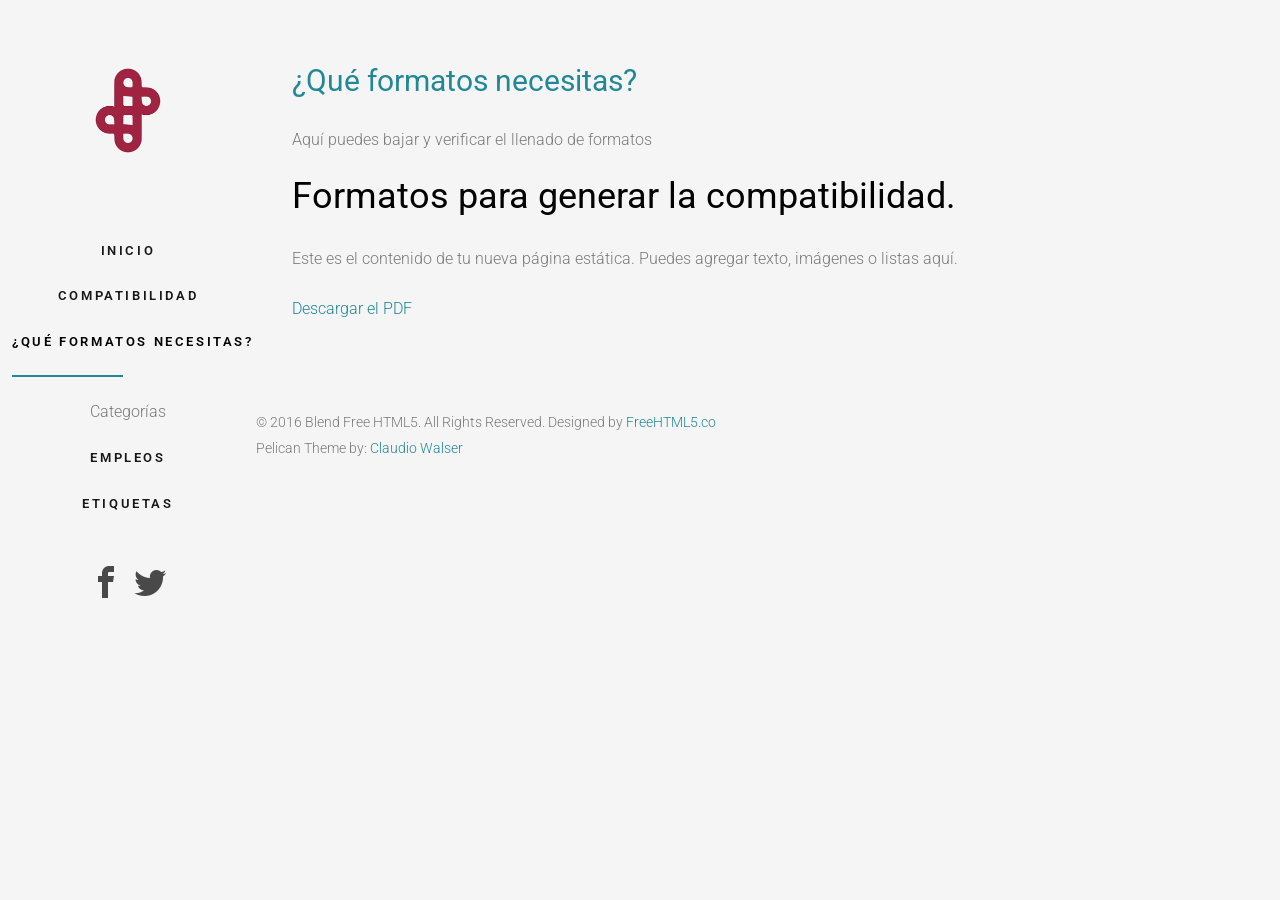
<file: pages/Formatos PDF.html>
<!DOCTYPE html>
<!--[if lt IE 7]>      <html class="no-js lt-ie9 lt-ie8 lt-ie7"> <![endif]-->
<!--[if IE 7]>         <html class="no-js lt-ie9 lt-ie8"> <![endif]-->
<!--[if IE 8]>         <html class="no-js lt-ie9"> <![endif]-->
<!--[if gt IE 8]><!--> <html class="no-js"> <!--<![endif]-->
    <head>
	<link rel="icon" type="image/x-icon" href="../images/favicon.ico">
    <meta charset="utf-8">
    <meta http-equiv="X-UA-Compatible" content="IE=edge">
    <title>¿Qué formatos necesitas?</title>

    <meta name="viewport" content="width=device-width, initial-scale=1">

        <meta name="description" content="" />
        <meta name="author" content="Leonardo Hernández" />

    <link href="https://fonts.googleapis.com/css?family=Roboto:100,300,400,500,700" rel="stylesheet">

    <!-- Animate.css -->
    <link rel="stylesheet" href="../theme/css/animate.css">
    <!-- Icomoon Icon Fonts-->
    <link rel="stylesheet" href="../theme/css/icomoon.css">
    <!-- Bootstrap  -->
    <link rel="stylesheet" href="../theme/css/bootstrap.css">
    <!-- Flexslider  -->
    <link rel="stylesheet" href="../theme/css/flexslider.css">
    <!-- Theme style  -->
    <link rel="stylesheet" href="../theme/css/style.css">
    <!-- Custom style  -->
    <link rel="stylesheet" href="../theme/css/custom.css">
    <!-- pygments code highlight -->
    <link rel="stylesheet" href="../theme/css/pygments.css">
    <!-- tipue search -->
    <link rel="stylesheet" href="../theme/tipuesearch/css/tipuesearch.css">

    <!-- Modernizr JS -->
    <script src="../theme/js/modernizr-2.6.2.min.js"></script>
    <!-- FOR IE9 below -->
    <!--[if lt IE 9]>
    <script src="/theme/js/respond.min.js"></script>
    <![endif]-->



    </head>
    <body>
    <div id="fh5co-page">
        <a href="#" class="js-fh5co-nav-toggle fh5co-nav-toggle"><i></i></a>
        <aside id="fh5co-aside" role="complementary" class="border js-fullheight">

            <nav class="fh5co-main-menu" role="navigation">
            </nav>
            <div class="clearfix"></div>
            <h1  id="fh5co-logo">
                <a href="../index.html">
                    <img src="https://mleonardohdez.github.io/output/images/logo.png" />
                </a>
            </h1>
            <nav class="fh5co-main-menu" role="navigation">
<ul>
    <!-- home link -->
    <li><a href="../">Inicio</a></li>

    <!-- page links -->
            <li><a href="../pages/compatibilidad.html">Compatibilidad</a></li>
            <li class="fh5co-active"><a href="../pages/Formatos PDF.html">¿Qué formatos necesitas?</a></li>

    <!-- categories -->
        <li class="nav-title">Categorías</li>
            <li><a href="../category/empleos.html">Empleos</a></li>

    <!-- tags -->
        <li><a href="../tags.html">Etiquetas</a></li>

    <!-- additional menu items from config -->

</ul>
            </nav>

<ul id="social">
            <li><a href="https://www.facebook.com/UNRosarioCastelIanos" alt="facebook"><i class="icon-facebook2"></i></a></li>

            <li><a href="https://twitter.com/UNRCastellanos" alt="twitter"><i class="icon-twitter2"></i></a></li>

</ul>
        </aside>

        <div id="fh5co-main">

    <div class="fh5co-narrow-content page-content">
        <h1 class="fh5co-heading-colored"><i class=""></i> ¿Qué formatos necesitas?</h1>
        <div class="animate-box" data-animate-effect="fadeInLeft">
            <p class="fh5co-lead animate-box" data-animate-effect="fadeInLeft"><p>Aquí puedes bajar y verificar el llenado de formatos</p></p>
            <p class="animate-box " data-animate-effect="fadeInLeft"><h1>Formatos para generar la compatibilidad.</h1>
<p>Este es el contenido de tu nueva página estática. Puedes agregar texto, imágenes o listas aquí.</p>
<p><a href="../files/Guia_Formato_Compatibilida_Empleo.pdf">Descargar el PDF</a></p></p>
        </div>
    </div>


<div class="fh5co-footer">
    <p><small>&copy; 2016 Blend Free HTML5. All Rights Reserved.</span> <span>Designed by <a href="http://freehtml5.co/" target="_blank">FreeHTML5.co</a></span>
    <br /><span>Pelican Theme by: <a href="https://github.com/claudio-walser/pelican-fh5co-marble" target="_blank">Claudio Walser</a></span></small></p>

</div>                
        </div>
    </div>

    <!-- jQuery -->
    <script src="../theme/js/jquery.min.js"></script>
    <!-- jQuery Easing -->
    <script src="../theme/js/jquery.easing.1.3.js"></script>
    <!-- Bootstrap -->
    <script src="../theme/js/bootstrap.min.js"></script>
    <!-- Waypoints -->
    <script src="../theme/js/jquery.waypoints.min.js"></script>
    <!-- Flexslider -->
    <script src="../theme/js/jquery.flexslider-min.js"></script>


    <!-- MAIN JS -->
    <script src="../theme/js/main.js"></script>
    </body>
</html>
</file>
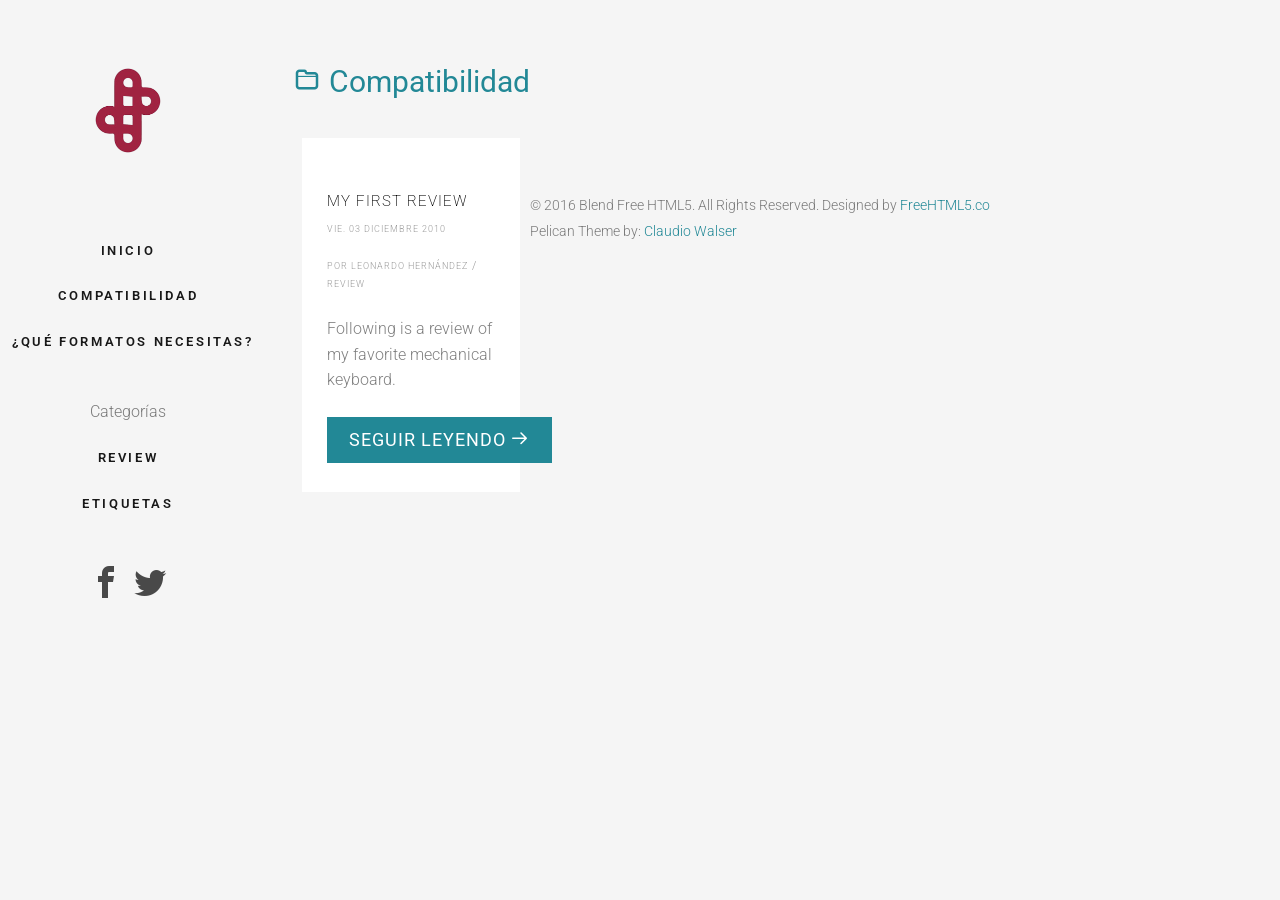
<file: tag/compatibilidad.html>
<!DOCTYPE html>
<!--[if lt IE 7]>      <html class="no-js lt-ie9 lt-ie8 lt-ie7"> <![endif]-->
<!--[if IE 7]>         <html class="no-js lt-ie9 lt-ie8"> <![endif]-->
<!--[if IE 8]>         <html class="no-js lt-ie9"> <![endif]-->
<!--[if gt IE 8]><!--> <html class="no-js"> <!--<![endif]-->
    <head>
    <meta charset="utf-8">
    <meta http-equiv="X-UA-Compatible" content="IE=edge">
    <title>UNRC Compatibilidad de Empleos - Compatibilidad</title>

    <meta name="viewport" content="width=device-width, initial-scale=1">

        <meta name="description" content="" />
        <meta name="author" content="Leonardo Hernández" />

    <link href="https://fonts.googleapis.com/css?family=Roboto:100,300,400,500,700" rel="stylesheet">

    <!-- Animate.css -->
    <link rel="stylesheet" href="../theme/css/animate.css">
    <!-- Icomoon Icon Fonts-->
    <link rel="stylesheet" href="../theme/css/icomoon.css">
    <!-- Bootstrap  -->
    <link rel="stylesheet" href="../theme/css/bootstrap.css">
    <!-- Flexslider  -->
    <link rel="stylesheet" href="../theme/css/flexslider.css">
    <!-- Theme style  -->
    <link rel="stylesheet" href="../theme/css/style.css">
    <!-- Custom style  -->
    <link rel="stylesheet" href="../theme/css/custom.css">
    <!-- pygments code highlight -->
    <link rel="stylesheet" href="../theme/css/pygments.css">
    <!-- tipue search -->
    <link rel="stylesheet" href="../theme/tipuesearch/css/tipuesearch.css">

    <!-- Modernizr JS -->
    <script src="../theme/js/modernizr-2.6.2.min.js"></script>
    <!-- FOR IE9 below -->
    <!--[if lt IE 9]>
    <script src="/theme/js/respond.min.js"></script>
    <![endif]-->



    </head>
    <body>
    <div id="fh5co-page">
        <a href="#" class="js-fh5co-nav-toggle fh5co-nav-toggle"><i></i></a>
        <aside id="fh5co-aside" role="complementary" class="border js-fullheight">

            <nav class="fh5co-main-menu" role="navigation">
            </nav>
            <div class="clearfix"></div>
            <h1  id="fh5co-logo">
                <a href="../index.html">
                    <img src="https://mleonardohdez.github.io/output/images/logo.png" />
                </a>
            </h1>
            <nav class="fh5co-main-menu" role="navigation">
<ul>
    <!-- home link -->
    <li><a href="../">Inicio</a></li>

    <!-- page links -->
            <li><a href="../pages/compatibilidad.html">Compatibilidad</a></li>
            <li><a href="../pages/Formatos PDF.html">¿Qué formatos necesitas?</a></li>

    <!-- categories -->
        <li class="nav-title">Categorías</li>
            <li><a href="../category/review.html">Review</a></li>

    <!-- tags -->
        <li><a href="../tags.html">Etiquetas</a></li>

    <!-- additional menu items from config -->

</ul>
            </nav>

<ul id="social">
            <li><a href="https://www.facebook.com/tu_pagina_o_usuario" alt="facebook"><i class="icon-facebook2"></i></a></li>

            <li><a href="https://twitter.com/tu_usuario" alt="twitter"><i class="icon-twitter2"></i></a></li>

</ul>
        </aside>

        <div id="fh5co-main">
    <div class="fh5co-narrow-content">
        <h1 class="fh5co-heading-colored"><i class="icon-folder"></i> Compatibilidad</h1>
<div class="col-md-3 col-sm-6 col-padding animate-box" data-animate-effect="fadeInLeft">
    <div class="blog-entry">
        <div class="desc">
            <h3><a href="../my-first-review.html">My First Review</a></h3>
            <span><small>vie. 03 diciembre 2010</small></span>
            <span><small>por Leonardo Hernández</small> / <small>Review</small></span>
            <p><p>Following is a review of my favorite mechanical keyboard.</p></p>
            <a href="../my-first-review.html" class="btn btn-primary">Seguir leyendo <i class="icon-arrow-right3"></i></a>
        </div>
    </div>
</div>    </div>
<div class="fh5co-footer">
    <p><small>&copy; 2016 Blend Free HTML5. All Rights Reserved.</span> <span>Designed by <a href="http://freehtml5.co/" target="_blank">FreeHTML5.co</a></span>
    <br /><span>Pelican Theme by: <a href="https://github.com/claudio-walser/pelican-fh5co-marble" target="_blank">Claudio Walser</a></span></small></p>

</div>                
        </div>
    </div>

    <!-- jQuery -->
    <script src="../theme/js/jquery.min.js"></script>
    <!-- jQuery Easing -->
    <script src="../theme/js/jquery.easing.1.3.js"></script>
    <!-- Bootstrap -->
    <script src="../theme/js/bootstrap.min.js"></script>
    <!-- Waypoints -->
    <script src="../theme/js/jquery.waypoints.min.js"></script>
    <!-- Flexslider -->
    <script src="../theme/js/jquery.flexslider-min.js"></script>


    <!-- MAIN JS -->
    <script src="../theme/js/main.js"></script>
    </body>
</html>
</file>
<file: theme/css/icomoon.css>
.demo-icons li{
  list-style: none;
  float: left;
  font-size: 3em;
  margin: 10px;
}

@font-face {
  font-family: 'icomoon';
  src:  url('fonts/icomoon.eot?6py85u');
  src:  url('fonts/icomoon.eot?6py85u#iefix') format('embedded-opentype'),
    url('fonts/icomoon.ttf?6py85u') format('truetype'),
    url('fonts/icomoon.woff?6py85u') format('woff'),
    url('fonts/icomoon.svg?6py85u#icomoon') format('svg');
  font-weight: normal;
  font-style: normal;
}

[class^="icon-"], [class*=" icon-"] {
  /* use !important to prevent issues with browser extensions that change fonts */
  font-family: 'icomoon' !important;
  speak: none;
  font-style: normal;
  font-weight: normal;
  font-variant: normal;
  text-transform: none;
  line-height: 1;

  /* Better Font Rendering =========== */
  -webkit-font-smoothing: antialiased;
  -moz-osx-font-smoothing: grayscale;
}

.icon-times:before {
  content: "\e930";
}
.icon-tick:before {
  content: "\e931";
}
.icon-plus:before {
  content: "\e932";
}
.icon-minus:before {
  content: "\e933";
}
.icon-equals:before {
  content: "\e934";
}
.icon-divide:before {
  content: "\e935";
}
.icon-chevron-right:before {
  content: "\e936";
}
.icon-chevron-left:before {
  content: "\e937";
}
.icon-arrow-right-thick:before {
  content: "\e938";
}
.icon-arrow-left-thick:before {
  content: "\e939";
}
.icon-th-small:before {
  content: "\e93a";
}
.icon-th-menu:before {
  content: "\e93b";
}
.icon-th-list:before {
  content: "\e93c";
}
.icon-th-large:before {
  content: "\e93d";
}
.icon-home:before {
  content: "\e93e";
}
.icon-arrow-forward:before {
  content: "\e93f";
}
.icon-arrow-back:before {
  content: "\e940";
}
.icon-rss:before {
  content: "\e941";
}
.icon-location:before {
  content: "\e942";
}
.icon-link:before {
  content: "\e943";
}
.icon-image:before {
  content: "\e944";
}
.icon-arrow-up-thick:before {
  content: "\e945";
}
.icon-arrow-down-thick:before {
  content: "\e946";
}
.icon-starburst:before {
  content: "\e947";
}
.icon-starburst-outline:before {
  content: "\e948";
}
.icon-star3:before {
  content: "\e949";
}
.icon-flow-children:before {
  content: "\e94a";
}
.icon-export:before {
  content: "\e94b";
}
.icon-delete2:before {
  content: "\e94c";
}
.icon-delete-outline:before {
  content: "\e94d";
}
.icon-cloud-storage:before {
  content: "\e94e";
}
.icon-wi-fi:before {
  content: "\e94f";
}
.icon-heart:before {
  content: "\e950";
}
.icon-flash:before {
  content: "\e951";
}
.icon-cancel:before {
  content: "\e952";
}
.icon-backspace:before {
  content: "\e953";
}
.icon-attachment:before {
  content: "\e954";
}
.icon-arrow-move:before {
  content: "\e955";
}
.icon-warning:before {
  content: "\e956";
}
.icon-user:before {
  content: "\e957";
}
.icon-radar:before {
  content: "\e958";
}
.icon-lock-open:before {
  content: "\e959";
}
.icon-lock-closed:before {
  content: "\e95a";
}
.icon-location-arrow:before {
  content: "\e95b";
}
.icon-info:before {
  content: "\e95c";
}
.icon-user-delete:before {
  content: "\e95d";
}
.icon-user-add:before {
  content: "\e95e";
}
.icon-media-pause:before {
  content: "\e95f";
}
.icon-group:before {
  content: "\e960";
}
.icon-chart-pie:before {
  content: "\e961";
}
.icon-chart-line:before {
  content: "\e962";
}
.icon-chart-bar:before {
  content: "\e963";
}
.icon-chart-area:before {
  content: "\e964";
}
.icon-video:before {
  content: "\e965";
}
.icon-point-of-interest:before {
  content: "\e966";
}
.icon-infinity:before {
  content: "\e967";
}
.icon-globe:before {
  content: "\e968";
}
.icon-eye:before {
  content: "\e969";
}
.icon-cog:before {
  content: "\e96a";
}
.icon-camera:before {
  content: "\e96b";
}
.icon-upload:before {
  content: "\e96c";
}
.icon-scissors:before {
  content: "\e96d";
}
.icon-refresh:before {
  content: "\e96e";
}
.icon-pin:before {
  content: "\e96f";
}
.icon-key:before {
  content: "\e970";
}
.icon-info-large:before {
  content: "\e971";
}
.icon-eject:before {
  content: "\e972";
}
.icon-download:before {
  content: "\e973";
}
.icon-zoom:before {
  content: "\e974";
}
.icon-zoom-out:before {
  content: "\e975";
}
.icon-zoom-in:before {
  content: "\e976";
}
.icon-sort-numerically:before {
  content: "\e977";
}
.icon-sort-alphabetically:before {
  content: "\e978";
}
.icon-input-checked:before {
  content: "\e979";
}
.icon-calender:before {
  content: "\e97a";
}
.icon-world2:before {
  content: "\e97b";
}
.icon-notes:before {
  content: "\e97c";
}
.icon-code:before {
  content: "\e97d";
}
.icon-arrow-sync:before {
  content: "\e97e";
}
.icon-arrow-shuffle:before {
  content: "\e97f";
}
.icon-arrow-repeat:before {
  content: "\e980";
}
.icon-arrow-minimise:before {
  content: "\e981";
}
.icon-arrow-maximise:before {
  content: "\e982";
}
.icon-arrow-loop:before {
  content: "\e983";
}
.icon-anchor:before {
  content: "\e984";
}
.icon-spanner:before {
  content: "\e985";
}
.icon-puzzle:before {
  content: "\e986";
}
.icon-power:before {
  content: "\e987";
}
.icon-plane:before {
  content: "\e988";
}
.icon-pi:before {
  content: "\e989";
}
.icon-phone:before {
  content: "\e98a";
}
.icon-microphone2:before {
  content: "\e98b";
}
.icon-media-rewind:before {
  content: "\e98c";
}
.icon-flag:before {
  content: "\e98d";
}
.icon-adjust-brightness:before {
  content: "\e98e";
}
.icon-waves:before {
  content: "\e98f";
}
.icon-social-twitter:before {
  content: "\e990";
}
.icon-social-facebook:before {
  content: "\e991";
}
.icon-social-dribbble:before {
  content: "\e992";
}
.icon-media-stop:before {
  content: "\e993";
}
.icon-media-record:before {
  content: "\e994";
}
.icon-media-play:before {
  content: "\e995";
}
.icon-media-fast-forward:before {
  content: "\e996";
}
.icon-media-eject:before {
  content: "\e997";
}
.icon-social-vimeo:before {
  content: "\e998";
}
.icon-social-tumbler:before {
  content: "\e999";
}
.icon-social-skype:before {
  content: "\e99a";
}
.icon-social-pinterest:before {
  content: "\e99b";
}
.icon-social-linkedin:before {
  content: "\e99c";
}
.icon-social-last-fm:before {
  content: "\e99d";
}
.icon-social-github:before {
  content: "\e99e";
}
.icon-social-flickr:before {
  content: "\e99f";
}
.icon-at:before {
  content: "\e9a0";
}
.icon-times-outline:before {
  content: "\e9a1";
}
.icon-plus-outline:before {
  content: "\e9a2";
}
.icon-minus-outline:before {
  content: "\e9a3";
}
.icon-tick-outline:before {
  content: "\e9a4";
}
.icon-th-large-outline:before {
  content: "\e9a5";
}
.icon-equals-outline:before {
  content: "\e9a6";
}
.icon-divide-outline:before {
  content: "\e9a7";
}
.icon-chevron-right-outline:before {
  content: "\e9a8";
}
.icon-chevron-left-outline:before {
  content: "\e9a9";
}
.icon-arrow-right-outline:before {
  content: "\e9aa";
}
.icon-arrow-left-outline:before {
  content: "\e9ab";
}
.icon-th-small-outline:before {
  content: "\e9ac";
}
.icon-th-menu-outline:before {
  content: "\e9ad";
}
.icon-th-list-outline:before {
  content: "\e9ae";
}
.icon-news2:before {
  content: "\e9b1";
}
.icon-home-outline:before {
  content: "\e9b2";
}
.icon-arrow-up-outline:before {
  content: "\e9b3";
}
.icon-arrow-forward-outline:before {
  content: "\e9b4";
}
.icon-arrow-down-outline:before {
  content: "\e9b5";
}
.icon-arrow-back-outline:before {
  content: "\e9b6";
}
.icon-trash3:before {
  content: "\e9b7";
}
.icon-rss-outline:before {
  content: "\e9b8";
}
.icon-message:before {
  content: "\e9b9";
}
.icon-location-outline:before {
  content: "\e9ba";
}
.icon-link-outline:before {
  content: "\e9bb";
}
.icon-image-outline:before {
  content: "\e9bc";
}
.icon-export-outline:before {
  content: "\e9bd";
}
.icon-cross:before {
  content: "\e9be";
}
.icon-wi-fi-outline:before {
  content: "\e9bf";
}
.icon-star-outline:before {
  content: "\e9c0";
}
.icon-media-pause-outline:before {
  content: "\e9c1";
}
.icon-mail:before {
  content: "\e9c2";
}
.icon-heart-outline:before {
  content: "\e9c3";
}
.icon-flash-outline:before {
  content: "\e9c4";
}
.icon-cancel-outline:before {
  content: "\e9c5";
}
.icon-beaker:before {
  content: "\e9c6";
}
.icon-arrow-move-outline:before {
  content: "\e9c7";
}
.icon-watch2:before {
  content: "\e9c8";
}
.icon-warning-outline:before {
  content: "\e9c9";
}
.icon-time:before {
  content: "\e9ca";
}
.icon-radar-outline:before {
  content: "\e9cb";
}
.icon-lock-open-outline:before {
  content: "\e9cc";
}
.icon-location-arrow-outline:before {
  content: "\e9cd";
}
.icon-info-outline:before {
  content: "\e9ce";
}
.icon-backspace-outline:before {
  content: "\e9cf";
}
.icon-attachment-outline:before {
  content: "\e9d0";
}
.icon-user-outline:before {
  content: "\e9d1";
}
.icon-user-delete-outline:before {
  content: "\e9d2";
}
.icon-user-add-outline:before {
  content: "\e9d3";
}
.icon-lock-closed-outline:before {
  content: "\e9d4";
}
.icon-group-outline:before {
  content: "\e9d5";
}
.icon-chart-pie-outline:before {
  content: "\e9d6";
}
.icon-chart-line-outline:before {
  content: "\e9d7";
}
.icon-chart-bar-outline:before {
  content: "\e9d8";
}
.icon-chart-area-outline:before {
  content: "\e9d9";
}
.icon-video-outline:before {
  content: "\e9da";
}
.icon-point-of-interest-outline:before {
  content: "\e9db";
}
.icon-map:before {
  content: "\e9dc";
}
.icon-key-outline:before {
  content: "\e9dd";
}
.icon-infinity-outline:before {
  content: "\e9de";
}
.icon-globe-outline:before {
  content: "\e9df";
}
.icon-eye-outline:before {
  content: "\e9e0";
}
.icon-cog-outline:before {
  content: "\e9e1";
}
.icon-camera-outline:before {
  content: "\e9e2";
}
.icon-upload-outline:before {
  content: "\e9e3";
}
.icon-support:before {
  content: "\e9e4";
}
.icon-scissors-outline:before {
  content: "\e9e5";
}
.icon-refresh-outline:before {
  content: "\e9e6";
}
.icon-info-large-outline:before {
  content: "\e9e7";
}
.icon-eject-outline:before {
  content: "\e9e8";
}
.icon-download-outline:before {
  content: "\e9e9";
}
.icon-battery-mid:before {
  content: "\e9ea";
}
.icon-battery-low:before {
  content: "\e9eb";
}
.icon-battery-high:before {
  content: "\e9ec";
}
.icon-zoom-outline:before {
  content: "\e9ed";
}
.icon-zoom-out-outline:before {
  content: "\e9ee";
}
.icon-zoom-in-outline:before {
  content: "\e9ef";
}
.icon-tag3:before {
  content: "\e9f0";
}
.icon-tabs-outline:before {
  content: "\e9f1";
}
.icon-pin-outline:before {
  content: "\e9f2";
}
.icon-message-typing:before {
  content: "\e9f3";
}
.icon-directions:before {
  content: "\e9f4";
}
.icon-battery-full:before {
  content: "\e9f5";
}
.icon-battery-charge:before {
  content: "\e9f6";
}
.icon-pipette:before {
  content: "\e9f7";
}
.icon-pencil:before {
  content: "\e9f8";
}
.icon-folder:before {
  content: "\e9f9";
}
.icon-folder-delete:before {
  content: "\e9fa";
}
.icon-folder-add:before {
  content: "\e9fb";
}
.icon-edit:before {
  content: "\e9fc";
}
.icon-document:before {
  content: "\e9fd";
}
.icon-document-delete:before {
  content: "\e9fe";
}
.icon-document-add:before {
  content: "\e9ff";
}
.icon-brush:before {
  content: "\ea00";
}
.icon-thumbs-up:before {
  content: "\ea01";
}
.icon-thumbs-down:before {
  content: "\ea02";
}
.icon-pen:before {
  content: "\ea03";
}
.icon-sort-numerically-outline:before {
  content: "\ea04";
}
.icon-sort-alphabetically-outline:before {
  content: "\ea05";
}
.icon-social-last-fm-circular:before {
  content: "\ea06";
}
.icon-social-github-circular:before {
  content: "\ea07";
}
.icon-compass:before {
  content: "\ea08";
}
.icon-bookmark:before {
  content: "\ea09";
}
.icon-input-checked-outline:before {
  content: "\ea0a";
}
.icon-code-outline:before {
  content: "\ea0b";
}
.icon-calender-outline:before {
  content: "\ea0c";
}
.icon-business-card:before {
  content: "\ea0d";
}
.icon-arrow-up:before {
  content: "\ea0e";
}
.icon-arrow-sync-outline:before {
  content: "\ea0f";
}
.icon-arrow-right:before {
  content: "\ea10";
}
.icon-arrow-repeat-outline:before {
  content: "\ea11";
}
.icon-arrow-loop-outline:before {
  content: "\ea12";
}
.icon-arrow-left:before {
  content: "\ea13";
}
.icon-flow-switch:before {
  content: "\ea14";
}
.icon-flow-parallel:before {
  content: "\ea15";
}
.icon-flow-merge:before {
  content: "\ea16";
}
.icon-document-text:before {
  content: "\ea17";
}
.icon-clipboard:before {
  content: "\ea18";
}
.icon-calculator:before {
  content: "\ea19";
}
.icon-arrow-minimise-outline:before {
  content: "\ea1a";
}
.icon-arrow-maximise-outline:before {
  content: "\ea1b";
}
.icon-arrow-down:before {
  content: "\ea1c";
}
.icon-gift:before {
  content: "\ea1d";
}
.icon-film:before {
  content: "\ea1e";
}
.icon-database:before {
  content: "\ea1f";
}
.icon-bell:before {
  content: "\ea20";
}
.icon-anchor-outline:before {
  content: "\ea21";
}
.icon-adjust-contrast:before {
  content: "\ea22";
}
.icon-world-outline:before {
  content: "\ea23";
}
.icon-shopping-bag:before {
  content: "\ea24";
}
.icon-power-outline:before {
  content: "\ea25";
}
.icon-notes-outline:before {
  content: "\ea26";
}
.icon-device-tablet:before {
  content: "\ea27";
}
.icon-device-phone:before {
  content: "\ea28";
}
.icon-device-laptop:before {
  content: "\ea29";
}
.icon-device-desktop:before {
  content: "\ea2a";
}
.icon-briefcase:before {
  content: "\ea2b";
}
.icon-stopwatch:before {
  content: "\ea2c";
}
.icon-spanner-outline:before {
  content: "\ea2d";
}
.icon-puzzle-outline:before {
  content: "\ea2e";
}
.icon-printer:before {
  content: "\ea2f";
}
.icon-pi-outline:before {
  content: "\ea30";
}
.icon-lightbulb:before {
  content: "\ea31";
}
.icon-flag-outline:before {
  content: "\ea32";
}
.icon-contacts:before {
  content: "\ea33";
}
.icon-archive2:before {
  content: "\ea34";
}
.icon-weather-stormy:before {
  content: "\ea35";
}
.icon-weather-shower:before {
  content: "\ea36";
}
.icon-weather-partly-sunny:before {
  content: "\ea37";
}
.icon-weather-downpour:before {
  content: "\ea38";
}
.icon-weather-cloudy:before {
  content: "\ea39";
}
.icon-plane-outline:before {
  content: "\ea3a";
}
.icon-phone-outline:before {
  content: "\ea3b";
}
.icon-microphone-outline:before {
  content: "\ea3c";
}
.icon-weather-windy:before {
  content: "\ea3d";
}
.icon-weather-windy-cloudy:before {
  content: "\ea3e";
}
.icon-weather-sunny:before {
  content: "\ea3f";
}
.icon-weather-snow:before {
  content: "\ea40";
}
.icon-weather-night:before {
  content: "\ea41";
}
.icon-media-stop-outline:before {
  content: "\ea42";
}
.icon-media-rewind-outline:before {
  content: "\ea43";
}
.icon-media-record-outline:before {
  content: "\ea44";
}
.icon-media-play-outline:before {
  content: "\ea45";
}
.icon-media-fast-forward-outline:before {
  content: "\ea46";
}
.icon-media-eject-outline:before {
  content: "\ea47";
}
.icon-wine:before {
  content: "\ea48";
}
.icon-waves-outline:before {
  content: "\ea49";
}
.icon-ticket:before {
  content: "\ea4a";
}
.icon-tags:before {
  content: "\ea4b";
}
.icon-plug:before {
  content: "\ea4c";
}
.icon-headphones:before {
  content: "\ea4d";
}
.icon-credit-card:before {
  content: "\ea4e";
}
.icon-coffee:before {
  content: "\ea4f";
}
.icon-book:before {
  content: "\ea50";
}
.icon-beer:before {
  content: "\ea51";
}
.icon-volume2:before {
  content: "\ea52";
}
.icon-volume-up:before {
  content: "\ea53";
}
.icon-volume-mute:before {
  content: "\ea54";
}
.icon-volume-down:before {
  content: "\ea55";
}
.icon-social-vimeo-circular:before {
  content: "\ea56";
}
.icon-social-twitter-circular:before {
  content: "\ea57";
}
.icon-social-pinterest-circular:before {
  content: "\ea58";
}
.icon-social-linkedin-circular:before {
  content: "\ea59";
}
.icon-social-facebook-circular:before {
  content: "\ea5a";
}
.icon-social-dribbble-circular:before {
  content: "\ea5b";
}
.icon-tree:before {
  content: "\ea5c";
}
.icon-thermometer2:before {
  content: "\ea5d";
}
.icon-social-tumbler-circular:before {
  content: "\ea5e";
}
.icon-social-skype-outline:before {
  content: "\ea5f";
}
.icon-social-flickr-circular:before {
  content: "\ea60";
}
.icon-social-at-circular:before {
  content: "\ea61";
}
.icon-shopping-cart:before {
  content: "\ea62";
}
.icon-messages:before {
  content: "\ea63";
}
.icon-leaf:before {
  content: "\ea64";
}
.icon-feather:before {
  content: "\ea65";
}
.icon-eye2:before {
  content: "\e064";
}
.icon-paper-clip:before {
  content: "\e065";
}
.icon-mail5:before {
  content: "\e066";
}
.icon-toggle:before {
  content: "\e067";
}
.icon-layout:before {
  content: "\e068";
}
.icon-link2:before {
  content: "\e069";
}
.icon-bell2:before {
  content: "\e06a";
}
.icon-lock3:before {
  content: "\e06b";
}
.icon-unlock:before {
  content: "\e06c";
}
.icon-ribbon2:before {
  content: "\e06d";
}
.icon-image2:before {
  content: "\e06e";
}
.icon-signal:before {
  content: "\e06f";
}
.icon-target3:before {
  content: "\e070";
}
.icon-clipboard3:before {
  content: "\e071";
}
.icon-clock3:before {
  content: "\e072";
}
.icon-watch:before {
  content: "\e073";
}
.icon-air-play:before {
  content: "\e074";
}
.icon-camera3:before {
  content: "\e075";
}
.icon-video2:before {
  content: "\e076";
}
.icon-disc:before {
  content: "\e077";
}
.icon-printer3:before {
  content: "\e078";
}
.icon-monitor:before {
  content: "\e079";
}
.icon-server:before {
  content: "\e07a";
}
.icon-cog2:before {
  content: "\e07b";
}
.icon-heart3:before {
  content: "\e07c";
}
.icon-paragraph:before {
  content: "\e07d";
}
.icon-align-justify:before {
  content: "\e07e";
}
.icon-align-left:before {
  content: "\e07f";
}
.icon-align-center:before {
  content: "\e080";
}
.icon-align-right:before {
  content: "\e081";
}
.icon-book2:before {
  content: "\e082";
}
.icon-layers2:before {
  content: "\e083";
}
.icon-stack2:before {
  content: "\e084";
}
.icon-stack-2:before {
  content: "\e085";
}
.icon-paper:before {
  content: "\e086";
}
.icon-paper-stack:before {
  content: "\e087";
}
.icon-search3:before {
  content: "\e088";
}
.icon-zoom-in2:before {
  content: "\e089";
}
.icon-zoom-out2:before {
  content: "\e08a";
}
.icon-reply2:before {
  content: "\e08b";
}
.icon-circle-plus:before {
  content: "\e08c";
}
.icon-circle-minus:before {
  content: "\e08d";
}
.icon-circle-check:before {
  content: "\e08e";
}
.icon-circle-cross:before {
  content: "\e08f";
}
.icon-square-plus:before {
  content: "\e090";
}
.icon-square-minus:before {
  content: "\e091";
}
.icon-square-check:before {
  content: "\e092";
}
.icon-square-cross:before {
  content: "\e093";
}
.icon-microphone:before {
  content: "\e094";
}
.icon-record:before {
  content: "\e095";
}
.icon-skip-back:before {
  content: "\e096";
}
.icon-rewind:before {
  content: "\e097";
}
.icon-play4:before {
  content: "\e098";
}
.icon-pause3:before {
  content: "\e099";
}
.icon-stop3:before {
  content: "\e09a";
}
.icon-fast-forward:before {
  content: "\e09b";
}
.icon-skip-forward:before {
  content: "\e09c";
}
.icon-shuffle2:before {
  content: "\e09d";
}
.icon-repeat:before {
  content: "\e09e";
}
.icon-folder2:before {
  content: "\e09f";
}
.icon-umbrella:before {
  content: "\e0a0";
}
.icon-moon:before {
  content: "\e0a1";
}
.icon-thermometer:before {
  content: "\e0a2";
}
.icon-drop:before {
  content: "\e0a3";
}
.icon-sun2:before {
  content: "\e0a4";
}
.icon-cloud3:before {
  content: "\e0a5";
}
.icon-cloud-upload2:before {
  content: "\e0a6";
}
.icon-cloud-download2:before {
  content: "\e0a7";
}
.icon-upload4:before {
  content: "\e0a8";
}
.icon-download4:before {
  content: "\e0a9";
}
.icon-location3:before {
  content: "\e0aa";
}
.icon-location-2:before {
  content: "\e0ab";
}
.icon-map3:before {
  content: "\e0ac";
}
.icon-battery:before {
  content: "\e0ad";
}
.icon-head:before {
  content: "\e0ae";
}
.icon-briefcase3:before {
  content: "\e0af";
}
.icon-speech-bubble:before {
  content: "\e0b0";
}
.icon-anchor2:before {
  content: "\e0b1";
}
.icon-globe2:before {
  content: "\e0b2";
}
.icon-box:before {
  content: "\e0b3";
}
.icon-reload:before {
  content: "\e0b4";
}
.icon-share3:before {
  content: "\e0b5";
}
.icon-marquee:before {
  content: "\e0b6";
}
.icon-marquee-plus:before {
  content: "\e0b7";
}
.icon-marquee-minus:before {
  content: "\e0b8";
}
.icon-tag:before {
  content: "\e0b9";
}
.icon-power2:before {
  content: "\e0ba";
}
.icon-command2:before {
  content: "\e0bb";
}
.icon-alt:before {
  content: "\e0bc";
}
.icon-esc:before {
  content: "\e0bd";
}
.icon-bar-graph:before {
  content: "\e0be";
}
.icon-bar-graph-2:before {
  content: "\e0bf";
}
.icon-pie-graph:before {
  content: "\e0c0";
}
.icon-star:before {
  content: "\e0c1";
}
.icon-arrow-left3:before {
  content: "\e0c2";
}
.icon-arrow-right3:before {
  content: "\e0c3";
}
.icon-arrow-up3:before {
  content: "\e0c4";
}
.icon-arrow-down3:before {
  content: "\e0c5";
}
.icon-volume:before {
  content: "\e0c6";
}
.icon-mute:before {
  content: "\e0c7";
}
.icon-content-right:before {
  content: "\e100";
}
.icon-content-left:before {
  content: "\e101";
}
.icon-grid2:before {
  content: "\e102";
}
.icon-grid-2:before {
  content: "\e103";
}
.icon-columns:before {
  content: "\e104";
}
.icon-loader:before {
  content: "\e105";
}
.icon-bag:before {
  content: "\e106";
}
.icon-ban:before {
  content: "\e107";
}
.icon-flag3:before {
  content: "\e108";
}
.icon-trash:before {
  content: "\e109";
}
.icon-expand2:before {
  content: "\e110";
}
.icon-contract:before {
  content: "\e111";
}
.icon-maximize:before {
  content: "\e112";
}
.icon-minimize:before {
  content: "\e113";
}
.icon-plus2:before {
  content: "\e114";
}
.icon-minus2:before {
  content: "\e115";
}
.icon-check:before {
  content: "\e116";
}
.icon-cross2:before {
  content: "\e117";
}
.icon-move:before {
  content: "\e118";
}
.icon-delete:before {
  content: "\e119";
}
.icon-menu5:before {
  content: "\e120";
}
.icon-archive:before {
  content: "\e121";
}
.icon-inbox:before {
  content: "\e122";
}
.icon-outbox:before {
  content: "\e123";
}
.icon-file:before {
  content: "\e124";
}
.icon-file-add:before {
  content: "\e125";
}
.icon-file-subtract:before {
  content: "\e126";
}
.icon-help:before {
  content: "\e127";
}
.icon-open:before {
  content: "\e128";
}
.icon-ellipsis:before {
  content: "\e129";
}
.icon-heart4:before {
  content: "\e900";
}
.icon-cloud4:before {
  content: "\e901";
}
.icon-star2:before {
  content: "\e902";
}
.icon-tv2:before {
  content: "\e903";
}
.icon-sound:before {
  content: "\e904";
}
.icon-video3:before {
  content: "\e905";
}
.icon-trash2:before {
  content: "\e906";
}
.icon-user2:before {
  content: "\e907";
}
.icon-key3:before {
  content: "\e908";
}
.icon-search4:before {
  content: "\e909";
}
.icon-settings:before {
  content: "\e90a";
}
.icon-camera4:before {
  content: "\e90b";
}
.icon-tag2:before {
  content: "\e90c";
}
.icon-lock4:before {
  content: "\e90d";
}
.icon-bulb:before {
  content: "\e90e";
}
.icon-pen2:before {
  content: "\e90f";
}
.icon-diamond:before {
  content: "\e910";
}
.icon-display2:before {
  content: "\e911";
}
.icon-location4:before {
  content: "\e912";
}
.icon-eye3:before {
  content: "\e913";
}
.icon-bubble3:before {
  content: "\e914";
}
.icon-stack3:before {
  content: "\e915";
}
.icon-cup:before {
  content: "\e916";
}
.icon-phone3:before {
  content: "\e917";
}
.icon-news:before {
  content: "\e918";
}
.icon-mail6:before {
  content: "\e919";
}
.icon-like:before {
  content: "\e91a";
}
.icon-photo:before {
  content: "\e91b";
}
.icon-note:before {
  content: "\e91c";
}
.icon-clock4:before {
  content: "\e91d";
}
.icon-paperplane:before {
  content: "\e91e";
}
.icon-params:before {
  content: "\e91f";
}
.icon-banknote:before {
  content: "\e920";
}
.icon-data:before {
  content: "\e921";
}
.icon-music2:before {
  content: "\e922";
}
.icon-megaphone2:before {
  content: "\e923";
}
.icon-study:before {
  content: "\e924";
}
.icon-lab2:before {
  content: "\e925";
}
.icon-food:before {
  content: "\e926";
}
.icon-t-shirt:before {
  content: "\e927";
}
.icon-fire2:before {
  content: "\e928";
}
.icon-clip:before {
  content: "\e929";
}
.icon-shop:before {
  content: "\e92a";
}
.icon-calendar3:before {
  content: "\e92b";
}
.icon-wallet2:before {
  content: "\e92c";
}
.icon-vynil:before {
  content: "\e92d";
}
.icon-truck2:before {
  content: "\e92e";
}
.icon-world:before {
  content: "\e92f";
}
.icon-spinner6:before {
  content: "\e9af";
}
.icon-spinner7:before {
  content: "\e9b0";
}
.icon-amazon:before {
  content: "\eab7";
}
.icon-google:before {
  content: "\eab8";
}
.icon-google2:before {
  content: "\eab9";
}
.icon-google3:before {
  content: "\eaba";
}
.icon-google-plus:before {
  content: "\eabb";
}
.icon-google-plus2:before {
  content: "\eabc";
}
.icon-google-plus3:before {
  content: "\eabd";
}
.icon-hangouts:before {
  content: "\eabe";
}
.icon-google-drive:before {
  content: "\eabf";
}
.icon-facebook2:before {
  content: "\eac0";
}
.icon-facebook22:before {
  content: "\eac1";
}
.icon-instagram:before {
  content: "\eac2";
}
.icon-whatsapp:before {
  content: "\eac3";
}
.icon-spotify:before {
  content: "\eac4";
}
.icon-telegram:before {
  content: "\eac5";
}
.icon-twitter2:before {
  content: "\eac6";
}
.icon-vine:before {
  content: "\eac7";
}
.icon-vk:before {
  content: "\eac8";
}
.icon-renren:before {
  content: "\eac9";
}
.icon-sina-weibo:before {
  content: "\eaca";
}
.icon-rss2:before {
  content: "\eacb";
}
.icon-rss22:before {
  content: "\eacc";
}
.icon-youtube:before {
  content: "\eacd";
}
.icon-youtube2:before {
  content: "\eace";
}
.icon-twitch:before {
  content: "\eacf";
}
.icon-vimeo:before {
  content: "\ead0";
}
.icon-vimeo2:before {
  content: "\ead1";
}
.icon-lanyrd:before {
  content: "\ead2";
}
.icon-flickr:before {
  content: "\ead3";
}
.icon-flickr2:before {
  content: "\ead4";
}
.icon-flickr3:before {
  content: "\ead5";
}
.icon-flickr4:before {
  content: "\ead6";
}
.icon-dribbble2:before {
  content: "\ead7";
}
.icon-behance:before {
  content: "\ead8";
}
.icon-behance2:before {
  content: "\ead9";
}
.icon-deviantart:before {
  content: "\eada";
}
.icon-500px:before {
  content: "\eadb";
}
.icon-steam:before {
  content: "\eadc";
}
.icon-steam2:before {
  content: "\eadd";
}
.icon-dropbox:before {
  content: "\eade";
}
.icon-onedrive:before {
  content: "\eadf";
}
.icon-github:before {
  content: "\eae0";
}
.icon-npm:before {
  content: "\eae1";
}
.icon-basecamp:before {
  content: "\eae2";
}
.icon-trello:before {
  content: "\eae3";
}
.icon-wordpress:before {
  content: "\eae4";
}
.icon-joomla:before {
  content: "\eae5";
}
.icon-ello:before {
  content: "\eae6";
}
.icon-blogger:before {
  content: "\eae7";
}
.icon-blogger2:before {
  content: "\eae8";
}
.icon-tumblr2:before {
  content: "\eae9";
}
.icon-tumblr22:before {
  content: "\eaea";
}
.icon-yahoo:before {
  content: "\eaeb";
}
.icon-yahoo2:before {
  content: "\eaec";
}
.icon-tux:before {
  content: "\eaed";
}
.icon-appleinc:before {
  content: "\eaee";
}
.icon-finder:before {
  content: "\eaef";
}
.icon-android:before {
  content: "\eaf0";
}
.icon-windows:before {
  content: "\eaf1";
}
.icon-windows8:before {
  content: "\eaf2";
}
.icon-soundcloud:before {
  content: "\eaf3";
}
.icon-soundcloud2:before {
  content: "\eaf4";
}
.icon-skype:before {
  content: "\eaf5";
}
.icon-reddit:before {
  content: "\eaf6";
}
.icon-hackernews:before {
  content: "\eaf7";
}
.icon-wikipedia:before {
  content: "\eaf8";
}
.icon-linkedin2:before {
  content: "\eaf9";
}
.icon-linkedin22:before {
  content: "\eafa";
}
.icon-lastfm:before {
  content: "\eafb";
}
.icon-lastfm2:before {
  content: "\eafc";
}
.icon-delicious:before {
  content: "\eafd";
}
.icon-stumbleupon:before {
  content: "\eafe";
}
.icon-stumbleupon2:before {
  content: "\eaff";
}
.icon-stackoverflow:before {
  content: "\eb00";
}
.icon-pinterest:before {
  content: "\eb01";
}
.icon-pinterest2:before {
  content: "\eb02";
}
.icon-xing:before {
  content: "\eb03";
}
.icon-xing2:before {
  content: "\eb04";
}
.icon-flattr:before {
  content: "\eb05";
}
.icon-foursquare:before {
  content: "\eb06";
}
.icon-yelp:before {
  content: "\eb07";
}
.icon-paypal:before {
  content: "\eb08";
}
.icon-chrome:before {
  content: "\eb09";
}
.icon-firefox:before {
  content: "\eb0a";
}
.icon-IE:before {
  content: "\eb0b";
}
.icon-edge:before {
  content: "\eb0c";
}
.icon-safari:before {
  content: "\eb0d";
}
.icon-opera:before {
  content: "\eb0e";
}
.icon-file-pdf:before {
  content: "\eb0f";
}
.icon-file-openoffice:before {
  content: "\eb10";
}
.icon-file-word:before {
  content: "\eb11";
}
.icon-file-excel:before {
  content: "\eb12";
}
.icon-libreoffice:before {
  content: "\eb13";
}
.icon-html-five:before {
  content: "\eb14";
}
.icon-html-five2:before {
  content: "\eb15";
}
.icon-css3:before {
  content: "\eb16";
}
.icon-git:before {
  content: "\eb17";
}
.icon-codepen:before {
  content: "\eb18";
}
.icon-svg:before {
  content: "\eb19";
}
.icon-IcoMoon:before {
  content: "\eb1a";
}
</file>
<file: theme/css/style.css>
@font-face {
  font-family: 'icomoon';
  src: url("../fonts/icomoon/icomoon.eot?srf3rx");
  src: url("../fonts/icomoon/icomoon.eot?srf3rx#iefix") format("embedded-opentype"), url("../fonts/icomoon/icomoon.ttf?srf3rx") format("truetype"), url("../fonts/icomoon/icomoon.woff?srf3rx") format("woff"), url("../fonts/icomoon/icomoon.svg?srf3rx#icomoon") format("svg");
  font-weight: normal;
  font-style: normal;
}
/* =======================================================
*
* 	Template Style 
*	Edit this section
*
* ======================================================= */
body {
  font-family: "Roboto", Arial, sans-serif;
  font-weight: 300;
  font-size: 16px;
  line-height: 1.6;
  color: rgba(0, 0, 0, 0.5);
  background: whitesmoke;
}
@media screen and (max-width: 992px) {
  body {
    font-size: 16px;
  }
}

a {
  color: #228896;
  -webkit-transition: 0.5s;
  -o-transition: 0.5s;
  transition: 0.5s;
}
a:hover, a:active, a:focus {
  color: #228896;
  outline: none;
  text-decoration: none !important;
}

p {
  margin-bottom: 1.5em;
}

h1, h2, h3, h4, h5, h6 {
  color: #000;
  font-family: "Roboto", Arial, sans-serif;
  font-weight: 400;
  margin: 0 0 30px 0;
}

figure {
  margin-bottom: 2.5em;
  float: left;
  width: 100%;
}
figure figcaption {
  font-size: 16px;
  width: 80%;
  margin: 20px auto 0px auto;
  color: #b3b3b3;
  font-style: italic;
  font-family: "Roboto", Arial, sans-serif;
}
@media screen and (max-width: 480px) {
  figure figcaption {
    width: 100%;
  }
}

::-webkit-selection {
  color: #fff;
  background: #228896;
}

::-moz-selection {
  color: #fff;
  background: #228896;
}

::selection {
  color: #fff;
  background: #228896;
}

#fh5co-page {
  width: 100%;
  overflow: hidden;
  position: relative;
}

#fh5co-aside {
  padding-top: 60px;
  padding-bottom: 40px;
  width: 20%;
  position: fixed;
  bottom: 0;
  top: 0;
  left: 0;
  overflow-y: scroll;
  z-index: 1001;
  -webkit-transition: 0.5s;
  -o-transition: 0.5s;
  transition: 0.5s;
}
#fh5co-aside::-webkit-scrollbar { 
    display: none; 
}

@media screen and (max-width: 1200px) {
  #fh5co-aside {
    width: 30%;
  }
}
@media screen and (max-width: 768px) {
  #fh5co-aside {
    width: 270px;
    -moz-transform: translateX(-270px);
    -webkit-transform: translateX(-270px);
    -ms-transform: translateX(-270px);
    -o-transform: translateX(-270px);
    transform: translateX(-270px);
  }
}
#fh5co-aside #fh5co-logo {
  text-align: center;
  font-family: "Roboto", Arial, sans-serif;
  font-weight: 700;
  margin-bottom: 2em;
  text-transform: uppercase;
  font-size: 38px;
}


#fh5co-aside #fh5co-logo img {
  width: 150px;
}

#fh5co-aside #fh5co-logo a {
  width: auto !important;
}

#fh5co-aside #fh5co-logo img {
  border-radius: 50%;

}
@media screen and (max-width: 768px) {
  #fh5co-aside #fh5co-logo {
    margin-bottom: 1em;
  }
}
#fh5co-aside #fh5co-logo a {
  color: #000;
}
#fh5co-aside #fh5co-logo a span {
  font-weight: 300;
  color: rgba(0, 0, 0, 0.5);
}
#fh5co-aside .fh5co-main-menu ul {
  text-align: center;
  margin: 0;
  padding: 0;
}
@media screen and (max-width: 768px) {
  #fh5co-aside .fh5co-main-menu ul {
    margin: 0 0 2em 0;
  }
}
#fh5co-aside .fh5co-main-menu ul li {
  margin: 0 0 20px 0;
  padding: 0;
  list-style: none;
}
#fh5co-aside .fh5co-main-menu ul li a {
  color: rgba(0, 0, 0, 0.9);
  text-decoration: none;
  letter-spacing: .1em;
  text-transform: uppercase;
  font-size: 13px;
  font-weight: 600;
  position: relative;
  padding: 10px 10px;
  letter-spacing: .2em;
  font-family: "Roboto", Arial, sans-serif;
  -webkit-transition: 0.3s;
  -o-transition: 0.3s;
  transition: 0.3s;
}
#fh5co-aside .fh5co-main-menu ul li a:after {
  content: "";
  position: absolute;
  height: 2px;
  bottom: 7px;
  left: 10px;
  right: 10px;
  background-color: #228896;
  visibility: hidden;
  -webkit-transform: scaleX(0);
  -moz-transform: scaleX(0);
  -ms-transform: scaleX(0);
  -o-transform: scaleX(0);
  transform: scaleX(0);
  -webkit-transition: all 0.3s cubic-bezier(0.175, 0.885, 0.32, 1.275);
  -moz-transition: all 0.3s cubic-bezier(0.175, 0.885, 0.32, 1.275);
  -ms-transition: all 0.3s cubic-bezier(0.175, 0.885, 0.32, 1.275);
  -o-transition: all 0.3s cubic-bezier(0.175, 0.885, 0.32, 1.275);
  transition: all 0.3s cubic-bezier(0.175, 0.885, 0.32, 1.275);
}
#fh5co-aside .fh5co-main-menu ul li a:hover {
  text-decoration: none;
  color: black;
}
#fh5co-aside .fh5co-main-menu ul li a:hover:after {
  visibility: visible;
  -webkit-transform: scaleX(1);
  -moz-transform: scaleX(1);
  -ms-transform: scaleX(1);
  -o-transform: scaleX(1);
  transform: scaleX(1);
}
#fh5co-aside .fh5co-main-menu ul li.fh5co-active a {
  color: black;
}
#fh5co-aside .fh5co-main-menu ul li.fh5co-active a:after {
  visibility: visible;
  -webkit-transform: scaleX(1);
  -moz-transform: scaleX(1);
  -ms-transform: scaleX(1);
  -o-transform: scaleX(1);
  transform: scaleX(1);
}
#fh5co-aside .fh5co-footer {
  position: absolute;
  bottom: 40px;
  font-size: 14px;
  text-align: center;
  width: 100%;
  font-weight: 400;
  color: rgba(0, 0, 0, 0.6);
  padding: 0 20px;
}
@media screen and (max-width: 768px) {
  #fh5co-aside .fh5co-footer {
    position: relative;
    bottom: 0;
  }
}
#fh5co-aside .fh5co-footer span {
  display: block;
}



#fh5co-aside #social [class^="icon-"], [class*=" icon-"] {
  font-size: 2em;
}
#fh5co-aside #social {
  padding: 0;
  margin: 0;
  text-align: center;
  margin-top: 50px;
}
#fh5co-aside #social li {
  padding: 0;
  margin: 0;
  display: inline;
  list-style: none;
}
#fh5co-aside #social li a {
  color: rgba(0, 0, 0, 0.7);
  padding: 4px;
}
#fh5co-aside #social li a:hover, #fh5co-aside #social li a:active, #fh5co-aside #social li a:focus {
  text-decoration: none;
  outline: none;
  color: #228896;
}

#fh5co-main {
  width: 80%;
  float: right;
  -webkit-transition: 0.5s;
  -o-transition: 0.5s;
  transition: 0.5s;
}
@media screen and (max-width: 1200px) {
  #fh5co-main {
    width: 70%;
  }
}
@media screen and (max-width: 768px) {
  #fh5co-main {
    width: 100%;
  }
}
#fh5co-main .fh5co-narrow-content {
  position: relative;
  width: 93%;
  margin: 0 auto;
  padding: 4em 0;
  clear: both;
}
@media screen and (max-width: 768px) {
  #fh5co-main .fh5co-narrow-content {
    width: 100%;
    padding: 4em 1em;
  }
}

#fh5co-hero {
  min-height: 500px;
  background: #fff url(../images/loader.gif) no-repeat center center;
  width: 100%;
  float: left;
  clear: both;
}
#fh5co-hero .btn {
  font-size: 24px;
}
#fh5co-hero .btn.btn-primary {
  padding: 14px 30px !important;
}
#fh5co-hero .flexslider {
  border: none;
  z-index: 1;
  margin-bottom: 0;
}
#fh5co-hero .flexslider .slides {
  position: relative;
  overflow: hidden;
}
#fh5co-hero .flexslider .slides .overlay {
  position: absolute;
  top: 0;
  bottom: 0;
  left: 0;
  right: 0;
  content: '';
  background: rgba(0, 0, 0, 0.3);
}
#fh5co-hero .flexslider .slides li {
  background-repeat: no-repeat;
  background-size: cover;
  background-position: bottom center;
  min-height: 500px;
  position: relative;
}
#fh5co-hero .flexslider .flex-control-nav {
  bottom: 20px;
  z-index: 1000;
  right: 20px;
  float: right;
  width: auto;
}
#fh5co-hero .flexslider .flex-control-nav li {
  display: block;
  margin-bottom: 10px;
}
#fh5co-hero .flexslider .flex-control-nav li a {
  background: rgba(255, 255, 255, 0.2);
  box-shadow: none;
  width: 12px;
  height: 12px;
  cursor: pointer;
}
#fh5co-hero .flexslider .flex-control-nav li a.flex-active {
  cursor: pointer;
  background: transparent;
  border: 2px solid #228896;
}
#fh5co-hero .flexslider .flex-direction-nav {
  display: none;
}
#fh5co-hero .flexslider .slider-text {
  display: table;
  opacity: 0;
  min-height: 500px;
  z-index: 9;
}
#fh5co-hero .flexslider .slider-text > .slider-text-inner {
  display: table-cell;
  vertical-align: middle;
  min-height: 700px;
  padding: 2em;
}
@media screen and (max-width: 768px) {
  #fh5co-hero .flexslider .slider-text > .slider-text-inner {
    text-align: center;
  }
}
#fh5co-hero .flexslider .slider-text > .slider-text-inner h1, #fh5co-hero .flexslider .slider-text > .slider-text-inner h2 {
  margin: 0;
  padding: 0;
  color: white;
  font-family: "Roboto", Arial, sans-serif;
}
#fh5co-hero .flexslider .slider-text > .slider-text-inner h1 {
  margin-bottom: 20px;
  font-size: 45px;
  line-height: 1.3;
  font-weight: 100;
  font-family: "Roboto", Arial, sans-serif;
}
@media screen and (max-width: 768px) {
  #fh5co-hero .flexslider .slider-text > .slider-text-inner h1 {
    font-size: 28px;
  }
}
#fh5co-hero .flexslider .slider-text > .slider-text-inner h2 {
  font-size: 18px;
  line-height: 1.5;
  margin-bottom: 30px;
  font-weight: 300;
}
#fh5co-hero .flexslider .slider-text > .slider-text-inner h2 a {
  color: rgba(34, 136, 150, 0.8);
  border-bottom: 1px solid rgba(34, 136, 150, 0.7);
}
#fh5co-hero .flexslider .slider-text > .slider-text-inner .heading-section {
  font-size: 50px;
}
@media screen and (max-width: 768px) {
  #fh5co-hero .flexslider .slider-text > .slider-text-inner .heading-section {
    font-size: 30px;
  }
}
#fh5co-hero .flexslider .slider-text > .slider-text-inner s
.fh5co-lead {
  font-size: 20px;
  color: #fff;
}
#fh5co-hero .flexslider .slider-text > .slider-text-inner s
.fh5co-lead .icon-heart {
  color: #d9534f;
}
#fh5co-hero .flexslider .slider-text > .slider-text-inner .btn {
  font-size: 12px;
  text-transform: uppercase;
  letter-spacing: 2px;
  color: #fff;
  padding: 22px 30px !important;
  border: none;
  font-weight: 500;
}
#fh5co-hero .flexslider .slider-text > .slider-text-inner .btn.btn-learn {
  background: #fff;
  color: #000;
}
#fh5co-hero .flexslider .slider-text > .slider-text-inner .btn.btn-learn:hover {
  color: #fff;
}
@media screen and (max-width: 768px) {
  #fh5co-hero .flexslider .slider-text > .slider-text-inner .btn {
    width: 100%;
  }
}

.fh5co-bg-color {
  width: 100%;
  float: left;
  background: #fff;
}

body.offcanvas {
  overflow-x: hidden;
}
body.offcanvas #fh5co-aside {
  -moz-transform: translateX(0);
  -webkit-transform: translateX(0);
  -ms-transform: translateX(0);
  -o-transform: translateX(0);
  transform: translateX(0);
  width: 270px;
  background: #fff;
  z-index: 999;
  position: fixed;
}
body.offcanvas #fh5co-main, body.offcanvas .fh5co-nav-toggle {
  top: 0;
  -moz-transform: translateX(270px);
  -webkit-transform: translateX(270px);
  -ms-transform: translateX(270px);
  -o-transform: translateX(270px);
  transform: translateX(270px);
}

.fh5co-services {
  margin-top: 5px;
}
.fh5co-services ul {
  list-style: none;
  padding: 0;
  margin: 0;
}

.blog-entry {
  width: 100%;
  float: left;
  background: #fff;
}
@media screen and (max-width: 768px) {
  .blog-entry {
    margin-bottom: 30px;
  }
}
.blog-entry .blog-img {
  width: 100%;
  float: left;
  overflow: hidden;
  position: relative;
  z-index: 1;
  margin-bottom: 25px;
}
.blog-entry .blog-img img {
  position: relative;
  max-width: 100%;
  -webkit-transform: scale(1.2);
  -moz-transform: scale(1.2);
  -ms-transform: scale(1.2);
  -o-transform: scale(1.2);
  transform: scale(1.2);
  -webkit-transition: 0.9s;
  -o-transition: 0.9s;
  transition: 0.9s;
}
.blog-entry .desc {
  padding: 25px;
}
.blog-entry .desc h3 {
  font-size: 15px;
  text-transform: uppercase;
  margin-bottom: 10px;
  letter-spacing: 1px;
  line-height: auto;
}
.blog-entry .desc h3 a {
  color: #000;
  text-decoration: none;
}
.blog-entry .desc span {
  display: block;
  margin-bottom: 20px;
  font-size: 11px;
  text-transform: uppercase;
  letter-spacing: 1px;
  color: rgba(0, 0, 0, 0.4) !important;
}
.blog-entry .desc span small i {
  color: #e6e6e6;
}
.blog-entry .desc .lead {
  font-size: 11px;
  text-transform: uppercase;
  letter-spacing: 2px;
  color: #000;
}
.blog-entry:hover .blog-img img {
  -webkit-transform: scale(1);
  -moz-transform: scale(1);
  -ms-transform: scale(1);
  -o-transform: scale(1);
  transform: scale(1);
}

.work {
  background-size: cover;
  background-position: center center;
  background-repeat: no-repeat;
  position: relative;
  height: 270px;
  width: 100%;
  display: table;
  overflow: hidden;
}
@media screen and (max-width: 768px) {
  .work {
    height: 400px;
  }
}
@media screen and (max-width: 480px) {
  .work {
    height: 270px;
  }
}
.work .desc {
  display: table-cell;
  vertical-align: middle;
  height: 270px;
  background: #fff;
  opacity: 0;
  -webkit-transition: 0.3s;
  -o-transition: 0.3s;
  transition: 0.3s;
}
.work .desc h3 {
  font-size: 14px;
  -webkit-transition: -webkit-transform 0.3s, opacity 0.3s;
  transition: transform 0.3s, opacity 0.3s;
  -webkit-transform: translate3d(0, -15px, 0);
  transform: translate3d(0, -15px, 0);
}
.work .desc span {
  display: block;
  color: #999999;
  font-size: 12px;
  -webkit-transition: -webkit-transform 0.3s, opacity 0.3s;
  transition: transform 0.3s, opacity 0.3s;
  -webkit-transform: translate3d(0, 15px, 0);
  transform: translate3d(0, 15px, 0);
}
@media screen and (max-width: 768px) {
  .work .desc {
    opacity: 1;
    background: transparent !important;
  }
  .work .desc h3 {
    -webkit-transform: translate3d(0, 0, 0);
    transform: translate3d(0, 0, 0);
    color: #fff;
  }
  .work .desc span {
    -webkit-transform: translate3d(0, 0, 0);
    transform: translate3d(0, 0, 0);
  }
}
.work:hover .desc {
  opacity: 1;
}
.work:hover .desc h3 {
  -webkit-transform: translate3d(0, 0, 0);
  transform: translate3d(0, 0, 0);
}
.work:hover .desc span {
  -webkit-transform: translate3d(0, 0, 0);
  transform: translate3d(0, 0, 0);
}

.fh5co-lead {
  font-size: 18px;
  line-height: 1.5;
}

.fh5co-heading-colored {
  color: #228896;
  font-size: 30px;
}

.fh5co-cards {
  padding: 1em 0;
  background: #e6e6e6;
}
@media screen and (max-width: 768px) {
  .fh5co-cards {
    padding: 1em 0;
  }
}
.fh5co-cards .fh5co-flex-wrap {
  display: -webkit-box;
  display: -moz-box;
  display: -ms-flexbox;
  display: -webkit-flex;
  display: flex;
  flex-wrap: wrap;
  -webkit-flex-wrap: wrap;
  -moz-flex-wrap: wrap;
}
.fh5co-cards .fh5co-flex-wrap > div {
  width: 49.5%;
  margin-right: 1%;
  background: #fff;
  padding: 30px;
  margin-bottom: 10px;
}
.fh5co-cards .fh5co-flex-wrap > div:nth-of-type(1) {
  float: left;
}
.fh5co-cards .fh5co-flex-wrap > div:nth-of-type(2) {
  float: right;
  margin-right: 0%;
}
@media screen and (max-width: 992px) {
  .fh5co-cards .fh5co-flex-wrap > div {
    width: 100%;
    margin-right: 0;
  }
}
.fh5co-cards .fh5co-flex-wrap .fh5co-card p:last-child {
  margin-bottom: 0;
}
.fh5co-cards .fh5co-flex-wrap .fh5co-card h5 {
  text-transform: uppercase;
  font-size: 12px;
  letter-spacing: .2em;
  padding: 4px 8px;
  background: #ebebeb;
  display: -moz-inline-stack;
  display: inline-block;
  zoom: 1;
  *display: inline;
}

.fh5co-counter .fh5co-number {
  font-size: 100px;
  color: #228896;
  font-weight: 400;
  margin: 0;
  padding: 0;
  line-height: .7;
}
.fh5co-counter .fh5co-number.fh5co-left {
  float: left;
  width: 30%;
}
@media screen and (max-width: 768px) {
  .fh5co-counter .fh5co-number.fh5co-left {
    width: 100%;
    line-height: 1.2;
  }
}
.fh5co-counter .fh5co-text {
  float: right;
  text-align: left;
  width: 70%;
}
@media screen and (max-width: 768px) {
  .fh5co-counter .fh5co-text {
    width: 100%;
    text-align: center;
  }
}
.fh5co-counter .fh5co-text h3 {
  margin: 0;
  padding: 0;
  position: relative;
}
.fh5co-counter .fh5co-text h3.border-bottom:after {
  content: "";
  width: 50px;
}

.fh5co-social {
  padding: 0;
  margin: 0;
  text-align: center;
}
.fh5co-social li {
  padding: 0;
  margin: 0;
  list-style: none;
  display: -moz-inline-stack;
  display: inline-block;
  zoom: 1;
  *display: inline;
}
.fh5co-social li a {
  font-size: 22px;
  color: #000;
  padding: 10px;
  display: -moz-inline-stack;
  display: inline-block;
  zoom: 1;
  *display: inline;
  -webkit-border-radius: 7px;
  -moz-border-radius: 7px;
  -ms-border-radius: 7px;
  border-radius: 7px;
}
@media screen and (max-width: 768px) {
  .fh5co-social li a {
    padding: 10px 8px;
  }
}
.fh5co-social li a:hover {
  color: #228896;
}
.fh5co-social li a:hover, .fh5co-social li a:active, .fh5co-social li a:focus {
  outline: none;
  text-decoration: none;
  color: #228896;
}

#map {
  width: 100%;
  height: 700px;
}
@media screen and (max-width: 768px) {
  #map {
    height: 200px;
  }
}

.fh5co-more-contact {
  background: #fafafa;
}

.fh5co-feature {
  text-align: left;
  width: 100%;
  float: left;
  margin-bottom: 40px;
  position: relative;
}
.fh5co-feature .fh5co-icon {
  position: absolute;
  top: 0;
  left: 0;
  width: 100px;
  height: 100px;
  display: table;
  text-align: center;
  background: rgba(0, 0, 0, 0.05);
  -webkit-border-radius: 50%;
  -moz-border-radius: 50%;
  -ms-border-radius: 50%;
  border-radius: 50%;
}
.fh5co-feature .fh5co-icon i {
  display: table-cell;
  vertical-align: middle;
  color: #228896;
  font-size: 40px;
  height: 100px;
}
@media screen and (max-width: 1200px) {
  .fh5co-feature .fh5co-icon i {
    font-size: 40px;
  }
}
.fh5co-feature .fh5co-text {
  padding-left: 120px;
  width: 100%;
}
.fh5co-feature .fh5co-text h2, .fh5co-feature .fh5co-text h3 {
  margin: 0;
  padding: 0;
}
.fh5co-feature .fh5co-text h3 {
  font-weight: 500;
  margin-bottom: 20px;
  color: rgba(0, 0, 0, 0.8);
  font-size: 14px;
  letter-spacing: .2em;
  text-transform: uppercase;
}
.fh5co-feature.fh5co-feature-sm .fh5co-text {
  margin-top: 30px;
}
.fh5co-feature.fh5co-feature-sm .fh5co-icon i {
  color: #228896;
  font-size: 40px;
}
@media screen and (max-width: 1200px) {
  .fh5co-feature.fh5co-feature-sm .fh5co-icon i {
    font-size: 28px;
  }
}

.fh5co-heading.fh5co-light {
  color: #fff;
}
.fh5co-heading span {
  display: block;
}
@media screen and (max-width: 768px) {
  .fh5co-heading {
    margin-bottom: 1em;
  }
}

.btn {
  margin-right: 4px;
  margin-bottom: 4px;
  font-family: "Roboto", Arial, sans-serif;
  font-size: 18px;
  font-weight: 400;
  text-transform: uppercase;
  letter-spacing: 1px;
  -webkit-border-radius: 0px;
  -moz-border-radius: 0px;
  -ms-border-radius: 0px;
  border-radius: 0px;
  -webkit-transition: 0.5s;
  -o-transition: 0.5s;
  transition: 0.5s;
  padding: 8px 20px !important;
}
.btn.btn-sm {
  padding: 4px 15px !important;
}
.btn.btn-md {
  padding: 8px 20px !important;
}
.btn.btn-lg {
  padding: 18px 36px !important;
}
.btn:hover, .btn:active, .btn:focus {
  box-shadow: none !important;
  outline: none !important;
}

.btn-primary {
  background: #228896;
  color: #fff;
  border: 2px solid #228896;
}
.btn-primary:hover, .btn-primary:focus, .btn-primary:active {
  background: #279bab !important;
  border-color: #279bab !important;
}
.btn-primary.btn-outline {
  background: transparent;
  color: #228896;
  border: 2px solid #228896;
}
.btn-primary.btn-outline:hover, .btn-primary.btn-outline:focus, .btn-primary.btn-outline:active {
  background: #228896;
  color: #fff;
}

.btn-success {
  background: #5cb85c;
  color: #fff;
  border: 2px solid #5cb85c;
}
.btn-success:hover, .btn-success:focus, .btn-success:active {
  background: #4cae4c !important;
  border-color: #4cae4c !important;
}
.btn-success.btn-outline {
  background: transparent;
  color: #5cb85c;
  border: 2px solid #5cb85c;
}
.btn-success.btn-outline:hover, .btn-success.btn-outline:focus, .btn-success.btn-outline:active {
  background: #5cb85c;
  color: #fff;
}

.btn-info {
  background: #5bc0de;
  color: #fff;
  border: 2px solid #5bc0de;
}
.btn-info:hover, .btn-info:focus, .btn-info:active {
  background: #46b8da !important;
  border-color: #46b8da !important;
}
.btn-info.btn-outline {
  background: transparent;
  color: #5bc0de;
  border: 2px solid #5bc0de;
}
.btn-info.btn-outline:hover, .btn-info.btn-outline:focus, .btn-info.btn-outline:active {
  background: #5bc0de;
  color: #fff;
}

.btn-warning {
  background: #f0ad4e;
  color: #fff;
  border: 2px solid #f0ad4e;
}
.btn-warning:hover, .btn-warning:focus, .btn-warning:active {
  background: #eea236 !important;
  border-color: #eea236 !important;
}
.btn-warning.btn-outline {
  background: transparent;
  color: #f0ad4e;
  border: 2px solid #f0ad4e;
}
.btn-warning.btn-outline:hover, .btn-warning.btn-outline:focus, .btn-warning.btn-outline:active {
  background: #f0ad4e;
  color: #fff;
}

.btn-danger {
  background: #d9534f;
  color: #fff;
  border: 2px solid #d9534f;
}
.btn-danger:hover, .btn-danger:focus, .btn-danger:active {
  background: #d43f3a !important;
  border-color: #d43f3a !important;
}
.btn-danger.btn-outline {
  background: transparent;
  color: #d9534f;
  border: 2px solid #d9534f;
}
.btn-danger.btn-outline:hover, .btn-danger.btn-outline:focus, .btn-danger.btn-outline:active {
  background: #d9534f;
  color: #fff;
}

.btn-outline {
  background: none;
  border: 2px solid gray;
  font-size: 16px;
  -webkit-transition: 0.3s;
  -o-transition: 0.3s;
  transition: 0.3s;
}
.btn-outline:hover, .btn-outline:focus, .btn-outline:active {
  box-shadow: none;
}

.form-control {
  -webkit-appearance: none;
  -moz-appearance: none;
  appearance: none;
  box-shadow: none;
  background: transparent;
  border: 2px solid rgba(0, 0, 0, 0.1);
  height: 54px;
  font-size: 18px;
  font-weight: 300;
  -webkit-border-radius: 7px;
  -moz-border-radius: 7px;
  -ms-border-radius: 7px;
  border-radius: 7px;
}
.form-control:active, .form-control:focus {
  outline: none;
  box-shadow: none;
  border-color: #228896;
}

#message {
  height: 130px;
}

.fh5co-nav-toggle {
  cursor: pointer;
  text-decoration: none;
}
.fh5co-nav-toggle.active i::before, .fh5co-nav-toggle.active i::after {
  background: #000;
}
.fh5co-nav-toggle.dark.active i::before, .fh5co-nav-toggle.dark.active i::after {
  background: #000;
}
.fh5co-nav-toggle:hover, .fh5co-nav-toggle:focus, .fh5co-nav-toggle:active {
  outline: none;
  border-bottom: none !important;
}
.fh5co-nav-toggle i {
  position: relative;
  display: -moz-inline-stack;
  display: inline-block;
  zoom: 1;
  *display: inline;
  width: 30px;
  height: 2px;
  color: #000;
  font: bold 14px/.4 Helvetica;
  text-transform: uppercase;
  text-indent: -55px;
  background: #000;
  transition: all .2s ease-out;
}
.fh5co-nav-toggle i::before, .fh5co-nav-toggle i::after {
  content: '';
  width: 30px;
  height: 2px;
  background: #000;
  position: absolute;
  left: 0;
  -webkit-transition: 0.2s;
  -o-transition: 0.2s;
  transition: 0.2s;
}
.fh5co-nav-toggle.dark i {
  position: relative;
  color: #000;
  background: #000;
  transition: all .2s ease-out;
}
.fh5co-nav-toggle.dark i::before, .fh5co-nav-toggle.dark i::after {
  background: #000;
  -webkit-transition: 0.2s;
  -o-transition: 0.2s;
  transition: 0.2s;
}

.fh5co-nav-toggle i::before {
  top: -7px;
}

.fh5co-nav-toggle i::after {
  bottom: -7px;
}

.fh5co-nav-toggle:hover i::before {
  top: -10px;
}

.fh5co-nav-toggle:hover i::after {
  bottom: -10px;
}

.fh5co-nav-toggle.active i {
  background: transparent;
}

.fh5co-nav-toggle.active i::before {
  top: 0;
  -webkit-transform: rotateZ(45deg);
  -moz-transform: rotateZ(45deg);
  -ms-transform: rotateZ(45deg);
  -o-transform: rotateZ(45deg);
  transform: rotateZ(45deg);
}

.fh5co-nav-toggle.active i::after {
  bottom: 0;
  -webkit-transform: rotateZ(-45deg);
  -moz-transform: rotateZ(-45deg);
  -ms-transform: rotateZ(-45deg);
  -o-transform: rotateZ(-45deg);
  transform: rotateZ(-45deg);
}

.fh5co-nav-toggle {
  position: fixed;
  left: 0;
  top: 0px;
  z-index: 9999;
  cursor: pointer;
  opacity: 1;
  visibility: hidden;
  padding: 20px;
  -webkit-transition: 0.5s;
  -o-transition: 0.5s;
  transition: 0.5s;
}
@media screen and (max-width: 768px) {
  .fh5co-nav-toggle {
    opacity: 1;
    visibility: visible;
  }
}

@media screen and (max-width: 480px) {
  .col-xxs-12 {
    float: none;
    width: 100%;
  }
}

.row-bottom-padded-lg {
  padding-bottom: 7em;
}
@media screen and (max-width: 768px) {
  .row-bottom-padded-lg {
    padding-bottom: 1em;
  }
}

.row-bottom-padded-md {
  padding-bottom: 4em;
}
@media screen and (max-width: 768px) {
  .row-bottom-padded-md {
    padding-bottom: 1em;
  }
}

.row-bottom-padded-sm {
  padding-bottom: 1em;
}
@media screen and (max-width: 768px) {
  .row-bottom-padded-sm {
    padding-bottom: 1em;
  }
}

.col-padding {
  padding: 10px !important;
}

.js .animate-box {
  opacity: 0;
}

/*# sourceMappingURL=style.css.map */
</file>
<file: theme/css/custom.css>
/* General overwrides */
h2, h3, h4, h5, h6 {
  font-weight: 200;
}

h2 {
    font: 200 26px/1.7 Roboto, sans-serif;
    text-transform: uppercase;
    letter-spacing: 2px;
}
a:hover h2 {
    color: #228896;
}

h3, h4, h5, h6 {
  margin: 30px 0 5px 0;
}

.archive h2 {
    margin-bottom: 4px;
}

/* about */
.about-image {
    width: 100px;
    border-radius: 50%;
    float: left;
}
/* pages overview */
.overview-link .wrapper .fh5co-feature {
    margin-bottom: 10px;
}

.overview-link .wrapper {
    background: whitesmoke;
    padding: 20px;
    margin-bottom: 30px;
    display:block;
}

.overview-link:hover .wrapper {
    background: #fff;
}

.overview-link .wrapper h3 {
    margin-top: 10px;
}

.overview-link p {
    color: rgba(0, 0, 0, 0.5);
}

.clearfix {
    clear: both;
}


/* pages overview */


/* some fixes */
@media screen and (max-width: 768px) {
    #fh5co-hero .flexslider .slider-text {
       width: 100%;
    }
}

/* search and form */
.search-field {
    width: 230px;
    background: white;

}

.search-submit {
    font-size: 25px !important;
    color: white !important;
    border-radius: 6px;
    height: 54px;
    margin-top: -2px;
}

.search-submit:after, .search-submit:hover:after {
    visibility: hidden !important;
}

/* contact form */
.form-loading {
    background: whitesmoke;
    opacity: 0.5;
    z-index: 10;
    position: absolute;
    width: 100%;
    height: 420px;
    display: none;
}

.form-success {
  color: #3c763d !important;
  padding: 5px;
  padding-left: 20px;
  border-radius: 6px;
  margin-bottom: 15px;
  display: none;
  font-size: 18px;
}

.form-error {
  color: #a94442 !important;
  padding: 5px;
  padding-left: 20px;
  border-radius: 6px;
  margin-bottom: 15px;
  display: none;
  font-size: 18px;
}

.error {
  border: 2px solid #990000 !important;
}

#lastname {
  display: none;
}

/* laguage navigation */
.language-navigation li a {
  color: #aaa !important;
}
.language-navigation li a.lang-active, .language-navigation li a:hover {
  color: #000 !important;
}
.language-navigation li a:hover:after {
  visibility: hidden !important;
}


/* content styling */

.page-content .container, .article-content .container {
  width: auto !important;
  padding-left: 0px;
  padding-right: 0px;
  padding-bottom: 15px;
}

.container.float-left {
  float: left;
  padding-right: 15px;
}
.container.float-right {
  float: right;
  padding-left: 15px;
}
#fh5co-logo img { max-width: 100px; height: auto; }

figure {
    margin: 30px 0;
}
figcaption {
    margin-top: 10px;
    font-size: 0.9em;
    color: #888;
    font-style: italic;
}
</file>
<file: theme/css/pygments.css>
.highlight pre { background-color: #272822; color: #f8f8f2;}

.highlight .hll { border: 1px dotted #E6DB74; padding-bottom: 2px; padding-top: 3px; }
.highlight .c { color: #75715e } /* Comment */
.highlight .err { color: #960050; background-color: #1e0010 } /* Error */
.highlight .k { color: #66d9ef } /* Keyword */
.highlight .l { color: #ae81ff } /* Literal */
.highlight .n { color: #f8f8f2 } /* Name */
.highlight .o { color: #f92672 } /* Operator */
.highlight .p { color: #f8f8f2 } /* Punctuation */
.highlight .ch { color: #75715e } /* Comment.Hashbang */
.highlight .cm { color: #75715e } /* Comment.Multiline */
.highlight .cp { color: #75715e } /* Comment.Preproc */
.highlight .cpf { color: #75715e } /* Comment.PreprocFile */
.highlight .c1 { color: #75715e } /* Comment.Single */
.highlight .cs { color: #75715e } /* Comment.Special */
.highlight .gd { color: #f92672 } /* Generic.Deleted */
.highlight .ge { font-style: italic } /* Generic.Emph */
.highlight .gi { color: #a6e22e } /* Generic.Inserted */
.highlight .gs { font-weight: bold } /* Generic.Strong */
.highlight .gu { color: #75715e } /* Generic.Subheading */
.highlight .kc { color: #66d9ef } /* Keyword.Constant */
.highlight .kd { color: #66d9ef } /* Keyword.Declaration */
.highlight .kn { color: #f92672 } /* Keyword.Namespace */
.highlight .kp { color: #66d9ef } /* Keyword.Pseudo */
.highlight .kr { color: #66d9ef } /* Keyword.Reserved */
.highlight .kt { color: #66d9ef } /* Keyword.Type */
.highlight .ld { color: #e6db74 } /* Literal.Date */
.highlight .m { color: #ae81ff } /* Literal.Number */
.highlight .s { color: #e6db74 } /* Literal.String */
.highlight .na { color: #a6e22e } /* Name.Attribute */
.highlight .nb { color: #f8f8f2 } /* Name.Builtin */
.highlight .nc { color: #a6e22e } /* Name.Class */
.highlight .no { color: #66d9ef } /* Name.Constant */
.highlight .nd { color: #a6e22e } /* Name.Decorator */
.highlight .ni { color: #f8f8f2 } /* Name.Entity */
.highlight .ne { color: #a6e22e } /* Name.Exception */
.highlight .nf { color: #a6e22e } /* Name.Function */
.highlight .nl { color: #f8f8f2 } /* Name.Label */
.highlight .nn { color: #f8f8f2 } /* Name.Namespace */
.highlight .nx { color: #a6e22e } /* Name.Other */
.highlight .py { color: #f8f8f2 } /* Name.Property */
.highlight .nt { color: #f92672 } /* Name.Tag */
.highlight .nv { color: #f8f8f2 } /* Name.Variable */
.highlight .ow { color: #f92672 } /* Operator.Word */
.highlight .w { color: #f8f8f2 } /* Text.Whitespace */
.highlight .mb { color: #ae81ff } /* Literal.Number.Bin */
.highlight .mf { color: #ae81ff } /* Literal.Number.Float */
.highlight .mh { color: #ae81ff } /* Literal.Number.Hex */
.highlight .mi { color: #ae81ff } /* Literal.Number.Integer */
.highlight .mo { color: #ae81ff } /* Literal.Number.Oct */
.highlight .sa { color: #e6db74 } /* Literal.String.Affix */
.highlight .sb { color: #e6db74 } /* Literal.String.Backtick */
.highlight .sc { color: #e6db74 } /* Literal.String.Char */
.highlight .dl { color: #e6db74 } /* Literal.String.Delimiter */
.highlight .sd { color: #e6db74 } /* Literal.String.Doc */
.highlight .s2 { color: #e6db74 } /* Literal.String.Double */
.highlight .se { color: #ae81ff } /* Literal.String.Escape */
.highlight .sh { color: #e6db74 } /* Literal.String.Heredoc */
.highlight .si { color: #e6db74 } /* Literal.String.Interpol */
.highlight .sx { color: #e6db74 } /* Literal.String.Other */
.highlight .sr { color: #e6db74 } /* Literal.String.Regex */
.highlight .s1 { color: #e6db74 } /* Literal.String.Single */
.highlight .ss { color: #e6db74 } /* Literal.String.Symbol */
.highlight .bp { color: #f8f8f2 } /* Name.Builtin.Pseudo */
.highlight .fm { color: #a6e22e } /* Name.Function.Magic */
.highlight .vc { color: #f8f8f2 } /* Name.Variable.Class */
.highlight .vg { color: #f8f8f2 } /* Name.Variable.Global */
.highlight .vi { color: #f8f8f2 } /* Name.Variable.Instance */
.highlight .vm { color: #f8f8f2 } /* Name.Variable.Magic */
.highlight .il { color: #ae81ff } /* Literal.Number.Integer.Long */
</file>
<file: theme/tipuesearch/css/tipuesearch.css>
/*
Tipue Search 6.1
Copyright (c) 2017 Tipue
Tipue Search is released under the MIT License
http://www.tipue.com/search
*/


/* fonts */



#tipue_search_results_count, #tipue_search_warning, .tipue_search_content_url, .tipue_search_content_debug, .tipue_search_related_text
{
     font: 300 14px/1.7 Roboto, sans-serif;
}
.tipue_search_content_title
{
     font: 100 26px/1.7 Roboto, sans-serif;
}
.tipue_search_content_text, .tipue_search_related_title
{
     font: 300 15px/1.7 Roboto, sans-serif;
}
.tipue_search_content_bold, .tipue_search_related_bold
{
     font-weight: 400;
}


/* search box */



.tipue_search_icon
{
     width: 24px;
     height: 24px;
}
.tipue_search_left
{
     float: left;
     padding: 15px 9px 0 0;
}
.tipue_search_right
{
     float: left;
}


/* search results */


#tipue_search_content
{
     max-width: 750px;
	padding-top: 15px;
	margin: 0;
}
#tipue_search_results_count
{
	color: #333;
}
#tipue_search_warning
{
     color: #333;    
	margin: 7px 0;
}
#tipue_search_warning a
{
     color: #5396ea;
     text-decoration: none;
}
#tipue_search_warning a:hover
{
     color: #555;  
}
.tipue_search_content_title
{
     color: #666;    
	margin-top: 21px;
}
.tipue_search_content_title a
{
     color: #666;
     text-decoration: none;
}
.tipue_search_content_title a:hover
{
     color: #666;
}
.tipue_search_content_url
{
     word-wrap: break-word;
     hyphens: auto;
}
.tipue_search_content_url a, .tipue_search_related_text a
{
     color: #5396ea;
     text-decoration: none;
}
.tipue_search_content_url a:hover, .tipue_search_related_text a:hover, .tipue_search_related_before, .tipue_search_related_after
{
     color: #555;   
}
.tipue_search_content_text
{
	color: #333;
     word-wrap: break-word;
     hyphens: auto;
     margin-top: 5px;
}
.tipue_search_content_bold
{
     color: #333;
}
.tipue_search_content_debug
{
	color: #333;
     margin: 5px 0;
}
.tipue_search_related_title
{
	color: #333;
     margin: 26px 0 7px 0;
}
.tipue_search_related_cols
{
     -webkit-columns: 230px 2;
     -moz-columns: 230px 2;
     columns: 230px 2;
}

#tipue_search_foot
{
     margin: 51px 0 21px 0;
}
#tipue_search_foot_boxes
{
	padding: 0;
	margin: 0;
	cursor: pointer;
}
#tipue_search_foot_boxes li
{
	list-style: none;
	margin: 0;
	padding: 0;
	display: inline;
}
#tipue_search_foot_boxes li a
{
	padding: 10px 17px 11px 17px;
     background-color: #fff;
     border: 1px solid #e3e3e3;
     border-radius: 1px;
	color: #333;
	margin-right: 7px;
	text-decoration: none;
	text-align: center;
}
#tipue_search_foot_boxes li.current
{
	padding: 10px 17px 11px 17px;
     background: #f6f6f6;
     border: 1px solid #e3e3e3;
     border-radius: 1px;
	color: #333;
	margin-right: 7px;
	text-align: center;
}
#tipue_search_foot_boxes li a:hover
{
     background: #f6f6f6;
}


/* spinner */


.tipue_search_spinner
{
     width: 50px;
     height: 28px;
}
.tipue_search_spinner > div
{
     background-color: #e3e3e3;
     height: 100%;
     width: 2px;
     display: inline-block;
     margin-right: 2px;
     -webkit-animation: stretchdelay 1.2s infinite ease-in-out;
     animation: stretchdelay 1.2s infinite ease-in-out;
}
.tipue_search_spinner .tipue_search_rect2
{
     -webkit-animation-delay: -1.1s;
     animation-delay: -1.1s;
}
.tipue_search_spinner .tipue_search_rect3
{
     -webkit-animation-delay: -1.0s;
     animation-delay: -1.0s;
}
@-webkit-keyframes stretchdelay
{
     0%, 40%, 100%
     {
          -webkit-transform: scaleY(0.4)
     }  
     20%
     {
          -webkit-transform: scaleY(1.0)
     }
}
@keyframes stretchdelay
{
     0%, 40%, 100%
     { 
          transform: scaleY(0.4);
          -webkit-transform: scaleY(0.4);
     }
     20%
     { 
          transform: scaleY(1.0);
          -webkit-transform: scaleY(1.0);
     }
}
</file>
